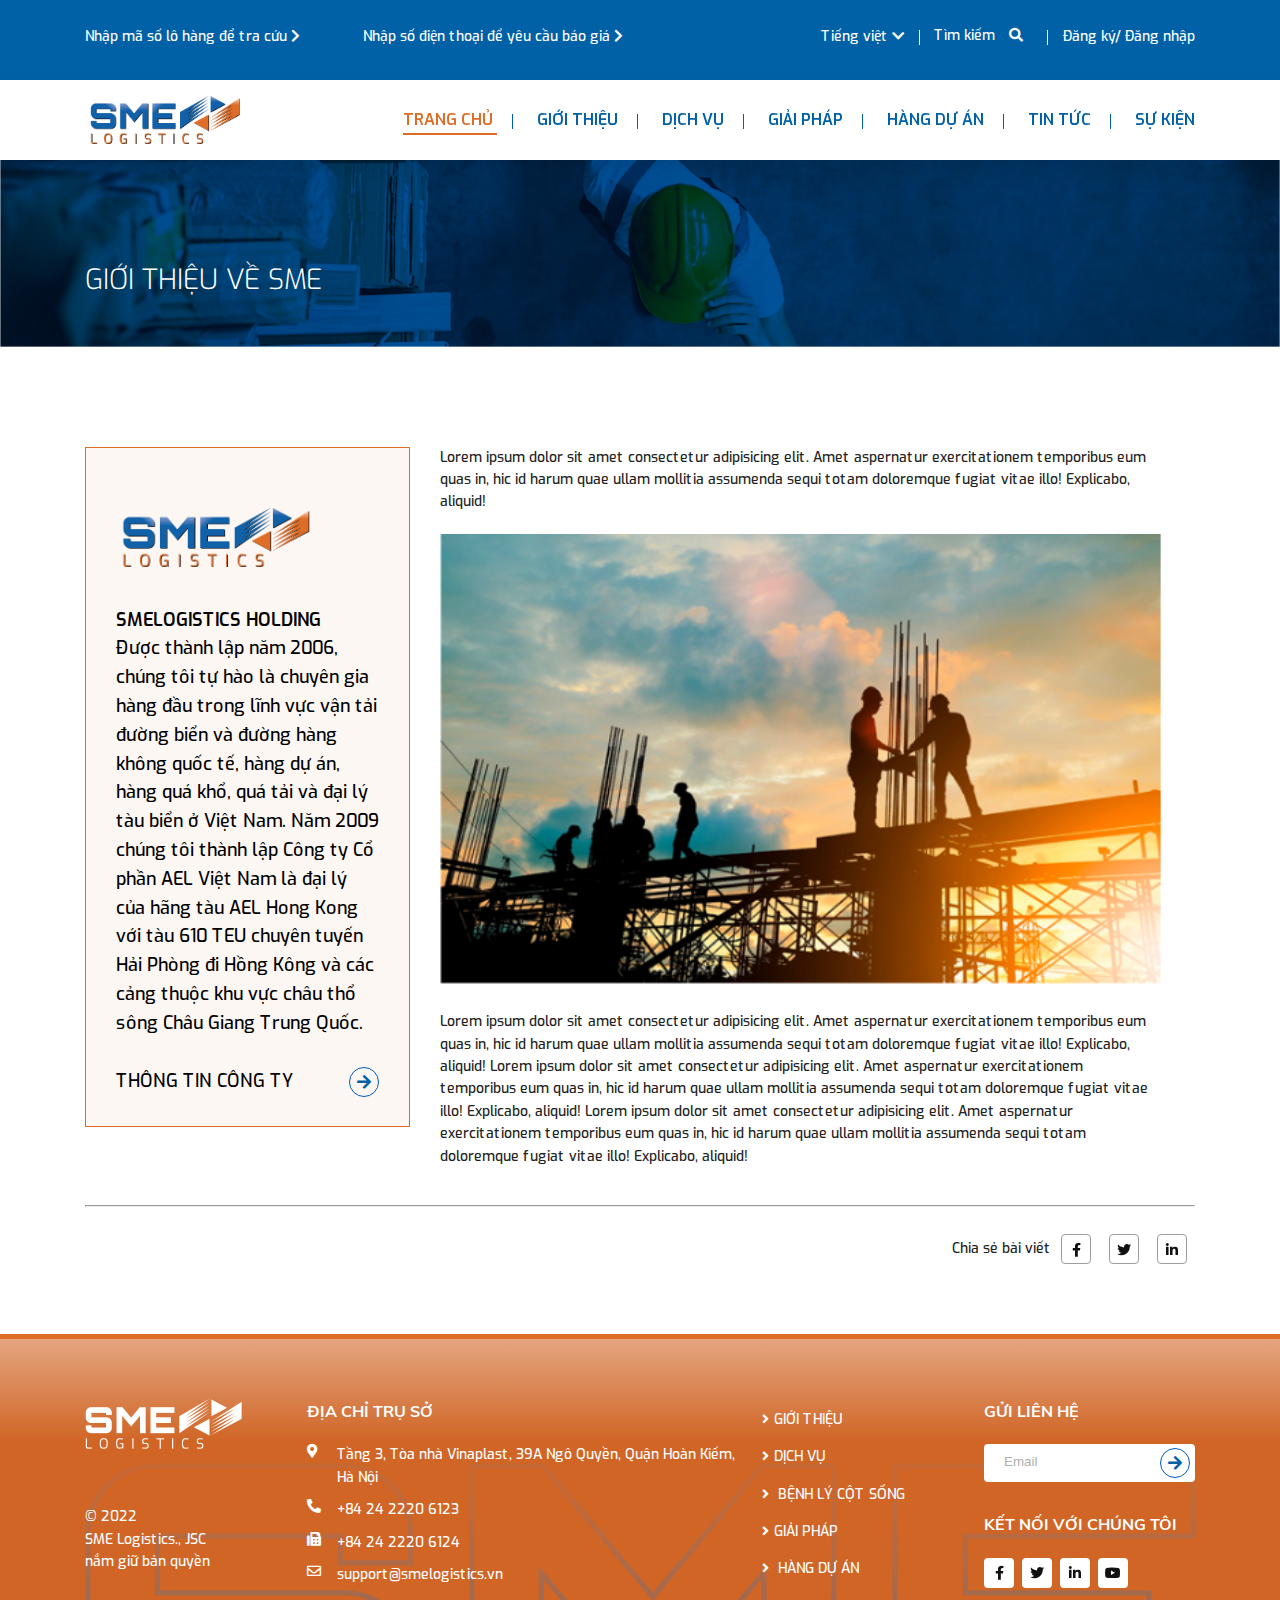
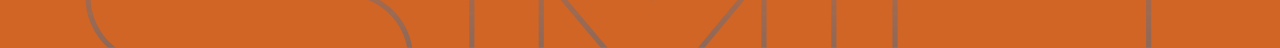
<file: templates/about.html>
<!DOCTYPE html>
<html>

<head>
  <meta charset="utf-8" />
  <title>Hoàng Long</title>
  <meta name="viewport"
    content="width=device-width, initial-scale=1.0, minimum-scale=1.0, maximum-scale=2.0, user-scalable=yes" />
  <meta name="theme-color" content="#0099ff" />
  <meta http-equiv="Content-Language" content="VN" />
  <meta name="description" content="Hoàng Long" />
  <meta name="keywords" content="" />
  <meta property="og:url" name="og:url" content="" data-app />
  <meta property="og:type" name="og:type" content="website" data-app />
  <meta property="og:description" name="og:description" content="Hoàng Long" data-app />
  <meta property="og:title" name="og:title" content="Hoàng Long" data-app />
  <meta property="og:image" name="og:image" content="http://tonvietphap.24h.co/uploaded/logo/logo.png" data-app />

  <link href="/favicon.png" rel="shortcut icon" />

  <link rel="stylesheet" type="text/css" href="/css/style.css?t=2" />

  <link rel="stylesheet" type="text/css" href="/css/grid.css" />
  <link rel="stylesheet" type="text/css" href="/css/responsive.css" />
  <link rel="stylesheet" type="text/css" href="/css/swiper.css" />

  <link rel="stylesheet" type="text/css" href="/css/font.css" />
  <link rel="stylesheet" type="text/css" href="/css/fontawesome-5.12.1/css/all.min.css" />
  <link rel="stylesheet" type="text/css" href="/css/jquery.mmenu.all.css" />
  <link rel="stylesheet" href="/css/jquery-ui.css" />
  <script src="/js/jquery-1.10.1.min.js"></script>
  <script src="/js/swiper.min.js"></script>

  <script src="/js/script.js"></script>
  <script src="/js/jquery-ui.min.js"></script>
  <script src="/js/jquery.form.min.js"></script>
  <script src="/js/jquery.mmenu.min.all.js"></script>
</head>

<body>



<div id="page">

    <div class="top-header">
        <div class="grid">
            <div class="flex-container align-center">
              <div class="cell-1-4">
                <a href="#"> Nhập mã số lô hàng để tra cứu <i class="fas fa-chevron-right"></i></a>
              </div>
              <div class="cell-1-4">
                <a href="#"> Nhập số điện thoại để yêu cầu báo giá <i class="fas fa-chevron-right"></i></a>
              </div>
              <div class="cell-2-4">
                  <div class="header-left">
                    <div class="lang">
                     
                      <a href="/" class="vi">Tiếng việt <i class="fas fa-chevron-down"></i></a>
                      <!-- <a href="/en/" class="en">English</a> -->
                    </div>
                    <div class="icon-search" >
                     Tìm kiếm <i class="fa fa-search search-icon" aria-hidden="true"></i>
                        <div class="search-pc" style="">
                         <form action="/search/" method="get" id="searchformtab">
                            <input name="qr" class="kw-mobile" placeholder="Tìm kiếm " type="text">
                            <a href="#" class="submit-search-pc" onClick="$('#searchformtab').submit(); return false;"> 
                              <i class="fa fa-search" aria-hidden="true"></i> </a>
      
                            <a href="#" class="closeX" onClick="$('.search-pc').hide(); return false;">&#10005;</a>        
                          </form>
                        </div>
                        
                        <script type="text/javascript">
                          $(document).ready(function () {
                          $(".search-icon").click(function () {
                            $(".search-pc").stop().slideToggle("fast");
                            return false;
                          });
                          });
                        </script>  	
                    </div>
                    <div class="dangky">
                      <a href="#">Đăng ký</a>/ <a href="#">Đăng nhập</a>
                    </div>
                  </div>
              </div>
            </div>
            
        </div>

    </div>
    <!-- header pc -->
    <header class="header hide-on-pad hide-on-tab">
      <div class="grid">

        <div class="flex-container flex-space-between">
          <div class="cell-2-12 flex_align">
            <div class="logo">
              <a href="/">
                <img src="/uploaded/logo/logo.png" alt="LogoSite"
                  style="max-width:100%; margin:0 auto"></a>
            </div>
          </div>

          <div class="cell-10-12 flex_align--end">


            <div class="menubar">
              <ul class="nav  hide-on-mobile">


                <li class="active"> <a href="/" class=""><span style="background-image:url()">Trang chủ  </span></a>
                  
                </li>
                <li class=" "> <a href="/gioi-thieu/" class=""><span style="background-image:url()">Giới thiệu </span></a>
                
                
                
                
                    <ul class="submnu1" style="display: none;">
                        <li class=""><a href="/gioi-thieu-chung-1/">Giới thiệu chung</a>
                        </li>
                        <li class=""><a href="/chien-luoc-phat-trien/">Chiến lược phát triển</a>
                        </li>
                        <li class=""><a href="/van-hoa-doanh-nghiep/">Văn hoá doanh nghiệp</a>
                        </li>
                        <li class=""><a href="/co-cau-to-chuc/">Cơ cấu tổ chức</a>
                        </li>
                        <li class=""><a href="/ban-lanh-dao/">Ban lãnh đạo</a>
                        </li>
                    </ul>
                    
                    
                    
                </li>
                <li class=" "> <a href="/linh-vuc-hoat-dong/" class=""><span style="background-image:url()">dịch vụ </span></a>
                
                
                
                
                    <ul class="submnu1" style="display: none;">
                        <li class=""><a href="/phat-trien-dien-nang/">Phát triển điện năng</a>
                        </li>
                        <li class=""><a href="/dau-tu-bat-dong-san/">Đầu tư Bất động sản</a>
                        </li>
                        <li class=""><a href="/dich-vu-khach-san/">Dịch vụ khách sạn</a>
                        </li>
                    </ul>
                    
                    
                    
                </li>
                <li class=""> <a href="/cong-ty-thanh-vien/" class=""><span style="background-image:url()">Giải pháp </span></a>
                </li>
                <li class=" "> <a href="/tin-tuc-su-kien/" class=""><span style="background-image:url()">Hàng dự án </span></a>
                </li>
                <li class=" "> <a href="/du-an-dau-tu/" class=""><span style="background-image:url()">Tin tức </span></a> 
                </li>
                <li class=" "> <a href="/lien-he/" class=""><span style="background-image:url()">Sự kiện</span></a>  
                </li>
         
                </ul>

              <div class="c"></div>
            </div>
          </div>
        </div>
      </div>
      <div class="c"></div>
    </header>
    <!-- end header pc -->
    <header class="header hide-on-pc error">
      
    </header>
    <!-- content -->
    <div class="content">
          <!-- slideshow -->
          <div class="img-poster" style="position:relative">



            <a class="hide-on-tab" href="">
                <img src="/uploaded/background/about.jpg" alt="" width="100%"/>
            </a>
        
            <div class="catname">
               <div class="grid">
                <h1>Giới thiệu về sme</h1>
               </div>
            </div>
        </div>
        
          <!-- end slideshow -->
        <div class="about">
            <div class="c30"></div>
            <div class="c20 hide-on-mobile">

            </div>
            <div class="c30"></div>
            <div class="c20 hide-on-mobile"> </div>
            <div class="grid">
                <div class="flex-container">
                    <div class="grid">
                        <div class="cell-1-3 tab-cell-1-1">
                            <div class="about-title">
                                <div class="c30"></div>
                                <img src="/uploaded/logo/logo.png" alt=""  style="max-width:200px">
                                <div class="c30"></div>
                                <div>
                                    <b>SMELOGISTICS HOLDING</b> <br>
                                    Được thành lập năm 2006, chúng tôi tự hào là chuyên gia hàng đầu trong lĩnh vực vận tải đường biển và đường hàng không quốc tế, hàng dự án, hàng quá khổ, quá tải và đại lý tàu biển ở Việt Nam. Năm 2009 chúng tôi thành lập Công ty Cổ phần AEL Việt Nam là đại lý của hãng tàu AEL Hong Kong với tàu 610 TEU chuyên tuyến Hải Phòng đi Hồng Kông và các cảng thuộc khu vực châu thổ sông Châu Giang Trung Quốc.
                                </div>
                                <div class="c30"></div>
                                <div class="">
                                    <a href="#" class="btn-infor">
                                        Thông tin công ty <i class="fas fa-arrow-right"></i>
                                    </a>
                                </div>
                            </div>
                        </div>
                        <div class="cell-2-3 tab-cell-1-1">
                            <div class="about-content">
                                    Lorem ipsum dolor sit amet consectetur adipisicing elit. Amet aspernatur exercitationem temporibus eum quas in, hic id harum quae ullam mollitia assumenda sequi totam doloremque fugiat vitae illo! Explicabo, aliquid!
                                        <div class="c20"></div>
                                        <img src="/uploaded/gioi-thieu/homeinfo-1.png" alt="" style="width:100%">
                                    <div class="c20"></div>
                                    Lorem ipsum dolor sit amet consectetur adipisicing elit. Amet aspernatur exercitationem temporibus eum quas in, hic id harum quae ullam mollitia assumenda sequi totam doloremque fugiat vitae illo! Explicabo, aliquid!
                                    Lorem ipsum dolor sit amet consectetur adipisicing elit. Amet aspernatur exercitationem temporibus eum quas in, hic id harum quae ullam mollitia assumenda sequi totam doloremque fugiat vitae illo! Explicabo, aliquid!
                                    Lorem ipsum dolor sit amet consectetur adipisicing elit. Amet aspernatur exercitationem temporibus eum quas in, hic id harum quae ullam mollitia assumenda sequi totam doloremque fugiat vitae illo! Explicabo, aliquid!
                            </div>
                        </div>
                    </div>
                </div>
                <div class="c30"></div>
                <hr>
                <div class="share-social">
                    <div class="flex-container flex-flex-end">
                           
                             <ul class="footer-social">
                                Chia sẻ bài viết 
                                <li>
                                  <a href="" class="footer-social__item hvr-float">
                                    <i class="fab fa-facebook-f"></i>
                                  </a>
                                </li>
                                <li>
                                  <a href="" class="footer-social__item hvr-float">
                                    <i class="fab fa-twitter"></i>
                                  </a>
                                </li>
                                <li>
                                  <a href="" class="footer-social__item hvr-float">
                                   <i class="fab fa-linkedin-in"></i>
                                  </a>
                                </li>
                               
                              </ul>
                    </div>
                </div>
            </div>
         
        </div>
        <div class="c50"></div>

        
    </div>
    <!-- end content -->


    <div class="c"></div>

    <!-- footer -->
    <footer class="footer">
      <div class="footer-main">
        <div class="grid">
          <div class="flex-container">
            <div class="cell-1-5 tab-cell-1-1">
              <div class="logo-footer">
                <img src="/uploaded/logo/logo_white.png" alt="">
              </div>
              <div class="c30"></div>
              <div class="c20 hide-on-mobile"></div>
              
              <div class="hide-on-mobile">
                © 2022
                <br> SME Logistics., JSC 
                <br> nắm giữ bản quyền
              </div>
              
            </div>

            <div class="cell-2-5 tab-cell-1-1">
              <div class="footer-block">
                <div class="footer-title footer-title-mobile" rel="ct">
                  Địa chỉ Trụ sở
                </div>
                <div class="info">
                 <div> <i class="fas fa-map-marker-alt"></i></div> 
                 <div> Tầng 3, Tòa nhà Vinaplast, 39A Ngô Quyền, Quận Hoàn Kiếm, Hà Nội</div>
                </div>
                <div class="info">
                  <i class="fas fa-phone-alt"></i> +84 24 2220 6123
                </div>
                <div class="info">
                  <i class="fas fa-fax"></i> +84 24 2220 6124
                </div>
                <div class="info">
                  <i class="far fa-envelope"></i> support@smelogistics.vn
                </div>
              </div>
            </div>
            <div class="cell-1-5 tab-cell-1-1">
              <div class="c10"></div>
              <div class="footer-block">
               
                <ul class="menuboxfooter" id="boxcol20">
                  <li><a href="#"> <i class="fa fa-angle-right"></i>Giới thiệu</a></li>
                  <li><a href="#"> <i class="fa fa-angle-right"></i>Dịch vụ</a></li>
                  <li><a href="#"> <i class="fa fa-angle-right"></i> Bệnh lý cột sống</a></li>
                  <li><a href="#"> <i class="fa fa-angle-right"></i>Giải pháp</a></li>
                  <li><a href="#"> <i class="fa fa-angle-right"></i> Hàng dự án</a></li>
                </ul>
              </div>
            </div>
            

            <div class="cell-1-5 tab-cell-1-1">
              <div class="footer-block">
                <div class="footer-title footer-title-mobile" rel="ct">
                  Gửi liên hệ
                </div>
               
                <form action="" method="post" class="sendmail__frm">

                  <input type="text" name="newsletter" class="sendmail__input" placeholder="Email">

                  <button type="submit" name="addnewsletter" value="save" class="sendmail__btn">
                    <i class="fas fa-arrow-right"></i>
                  </button>
                </form>
                <div class="c30"></div>
                <div class="footer-title footer-title-mobile" rel="ct">
                 Kết nối với chúng tôi
                </div>
                <ul class="footer-social">
                  <li>
                    <a href="" class="footer-social__item hvr-float">
                      <i class="fab fa-facebook-f"></i>
                    </a>
                  </li>
                  <li>
                    <a href="" class="footer-social__item hvr-float">
                      <i class="fab fa-twitter"></i>
                    </a>
                  </li>
                  <li>
                    <a href="" class="footer-social__item hvr-float">
                     <i class="fab fa-linkedin-in"></i>
                    </a>
                  </li>
                  <li>
                    <a href="" class="footer-social__item hvr-float">
                      <i class="fab fa-youtube"></i>
                    </a>
                  </li>

                </ul>


              </div>
            </div>
            </div>
        </div>
      </div>

      <!-- <div class="footer-copyright">
        <div class="grid">
      © Copyright 2019 Hoang Long Group. All rights reserved.
        </div>
      </div> -->

    </footer>
    <!-- end footer -->
</div>


  <link rel="stylesheet" href="/css/jquery.fancybox.css" />
  <script src="/js/jquery.fancybox.js"></script>
  <link rel="stylesheet" href="/css/hover.css" />



 

  
</body>

</html>
</file>
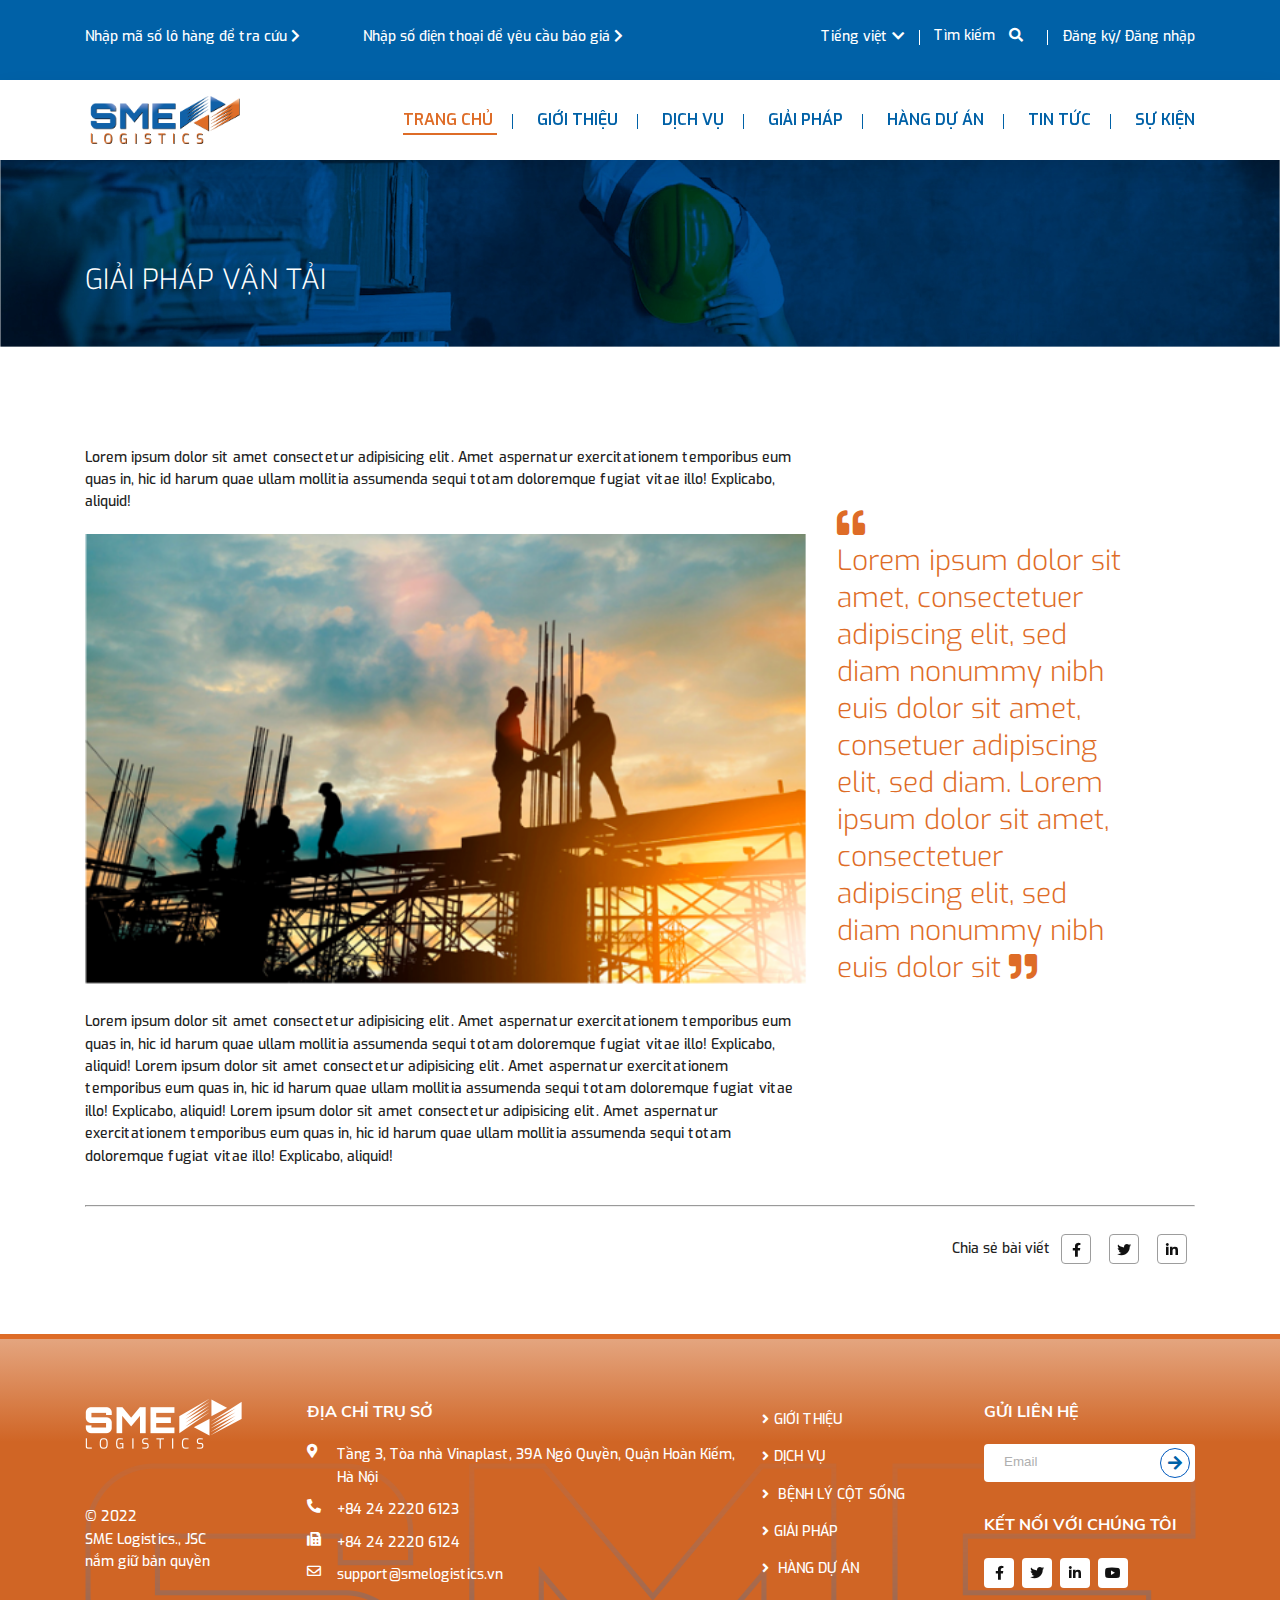
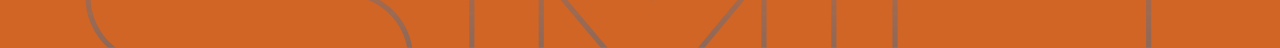
<file: templates/DAdaukhi.html>
<!DOCTYPE html>
<html>

<head>
  <meta charset="utf-8" />
  <title>Hoàng Long</title>
  <meta name="viewport"
    content="width=device-width, initial-scale=1.0, minimum-scale=1.0, maximum-scale=2.0, user-scalable=yes" />
  <meta name="theme-color" content="#0099ff" />
  <meta http-equiv="Content-Language" content="VN" />
  <meta name="description" content="Hoàng Long" />
  <meta name="keywords" content="" />
  <meta property="og:url" name="og:url" content="" data-app />
  <meta property="og:type" name="og:type" content="website" data-app />
  <meta property="og:description" name="og:description" content="Hoàng Long" data-app />
  <meta property="og:title" name="og:title" content="Hoàng Long" data-app />
  <meta property="og:image" name="og:image" content="http://tonvietphap.24h.co/uploaded/logo/logo.png" data-app />

  <link href="/favicon.png" rel="shortcut icon" />

  <link rel="stylesheet" type="text/css" href="/css/style.css?t=2" />

  <link rel="stylesheet" type="text/css" href="/css/grid.css" />
  <link rel="stylesheet" type="text/css" href="/css/responsive.css" />
  <link rel="stylesheet" type="text/css" href="/css/swiper.css" />

  <link rel="stylesheet" type="text/css" href="/css/font.css" />
  <link rel="stylesheet" type="text/css" href="/css/fontawesome-5.12.1/css/all.min.css" />
  <link rel="stylesheet" type="text/css" href="/css/jquery.mmenu.all.css" />
  <link rel="stylesheet" href="/css/jquery-ui.css" />
  <script src="/js/jquery-1.10.1.min.js"></script>
  <script src="/js/swiper.min.js"></script>

  <script src="/js/script.js"></script>
  <script src="/js/jquery-ui.min.js"></script>
  <script src="/js/jquery.form.min.js"></script>
  <script src="/js/jquery.mmenu.min.all.js"></script>
</head>

<body>



<div id="page">

    <div class="top-header">
        <div class="grid">
            <div class="flex-container align-center">
              <div class="cell-1-4">
                <a href="#"> Nhập mã số lô hàng để tra cứu <i class="fas fa-chevron-right"></i></a>
              </div>
              <div class="cell-1-4">
                <a href="#"> Nhập số điện thoại để yêu cầu báo giá <i class="fas fa-chevron-right"></i></a>
              </div>
              <div class="cell-2-4">
                  <div class="header-left">
                    <div class="lang">
                     
                      <a href="/" class="vi">Tiếng việt <i class="fas fa-chevron-down"></i></a>
                      <!-- <a href="/en/" class="en">English</a> -->
                    </div>
                    <div class="icon-search" >
                     Tìm kiếm <i class="fa fa-search search-icon" aria-hidden="true"></i>
                        <div class="search-pc" style="">
                         <form action="/search/" method="get" id="searchformtab">
                            <input name="qr" class="kw-mobile" placeholder="Tìm kiếm " type="text">
                            <a href="#" class="submit-search-pc" onClick="$('#searchformtab').submit(); return false;"> 
                              <i class="fa fa-search" aria-hidden="true"></i> </a>
      
                            <a href="#" class="closeX" onClick="$('.search-pc').hide(); return false;">&#10005;</a>        
                          </form>
                        </div>
                        
                        <script type="text/javascript">
                          $(document).ready(function () {
                          $(".search-icon").click(function () {
                            $(".search-pc").stop().slideToggle("fast");
                            return false;
                          });
                          });
                        </script>  	
                    </div>
                    <div class="dangky">
                      <a href="#">Đăng ký</a>/ <a href="#">Đăng nhập</a>
                    </div>
                  </div>
              </div>
            </div>
            
        </div>

    </div>
    <!-- header pc -->
    <header class="header hide-on-pad hide-on-tab">
      <div class="grid">

        <div class="flex-container flex-space-between">
          <div class="cell-2-12 flex_align">
            <div class="logo">
              <a href="/">
                <img src="/uploaded/logo/logo.png" alt="LogoSite"
                  style="max-width:100%; margin:0 auto"></a>
            </div>
          </div>

          <div class="cell-10-12 flex_align--end">


            <div class="menubar">
              <ul class="nav  hide-on-mobile">


                <li class="active"> <a href="/" class=""><span style="background-image:url()">Trang chủ  </span></a>
                  
                </li>
                <li class=" "> <a href="/gioi-thieu/" class=""><span style="background-image:url()">Giới thiệu </span></a>
                
                
                
                
                    <ul class="submnu1" style="display: none;">
                        <li class=""><a href="/gioi-thieu-chung-1/">Giới thiệu chung</a>
                        </li>
                        <li class=""><a href="/chien-luoc-phat-trien/">Chiến lược phát triển</a>
                        </li>
                        <li class=""><a href="/van-hoa-doanh-nghiep/">Văn hoá doanh nghiệp</a>
                        </li>
                        <li class=""><a href="/co-cau-to-chuc/">Cơ cấu tổ chức</a>
                        </li>
                        <li class=""><a href="/ban-lanh-dao/">Ban lãnh đạo</a>
                        </li>
                    </ul>
                    
                    
                    
                </li>
                <li class=" "> <a href="/linh-vuc-hoat-dong/" class=""><span style="background-image:url()">dịch vụ </span></a>
                
                
                
                
                    <ul class="submnu1" style="display: none;">
                        <li class=""><a href="/phat-trien-dien-nang/">Phát triển điện năng</a>
                        </li>
                        <li class=""><a href="/dau-tu-bat-dong-san/">Đầu tư Bất động sản</a>
                        </li>
                        <li class=""><a href="/dich-vu-khach-san/">Dịch vụ khách sạn</a>
                        </li>
                    </ul>
                    
                    
                    
                </li>
                <li class=""> <a href="/cong-ty-thanh-vien/" class=""><span style="background-image:url()">Giải pháp </span></a>
                </li>
                <li class=" "> <a href="/tin-tuc-su-kien/" class=""><span style="background-image:url()">Hàng dự án </span></a>
                </li>
                <li class=" "> <a href="/du-an-dau-tu/" class=""><span style="background-image:url()">Tin tức </span></a> 
                </li>
                <li class=" "> <a href="/lien-he/" class=""><span style="background-image:url()">Sự kiện</span></a>  
                </li>
         
                </ul>

              <div class="c"></div>
            </div>
          </div>
        </div>
      </div>
      <div class="c"></div>
    </header>
    <!-- end header pc -->
    <header class="header hide-on-pc error">
      
    </header>
    <!-- content -->
    <div class="content">
          <!-- slideshow -->
          <div class="img-poster" style="position:relative">



            <a class="hide-on-tab" href="">
                <img src="/uploaded/background/about.jpg" alt="" width="100%"/>
            </a>
        
            <div class="catname">
               <div class="grid">
                <h1>Giải pháp vận tải</h1>
               </div>
            </div>
        </div>
        
          <!-- end slideshow -->
        <div class="giaiphap">
            <div class="c30"></div>
            <div class="c20 hide-on-mobile">

            </div>
            <div class="c30"></div>
            <div class="c20 hide-on-mobile"> </div>
            <div class="grid">
                <div class="flex-container">
                    <div class="grid">
                       
                        <div class="cell-2-3 tab-cell-1-1">
                            <div class="about-content">
                                    Lorem ipsum dolor sit amet consectetur adipisicing elit. Amet aspernatur exercitationem temporibus eum quas in, hic id harum quae ullam mollitia assumenda sequi totam doloremque fugiat vitae illo! Explicabo, aliquid!
                                        <div class="c20"></div>
                                        <img src="/uploaded/gioi-thieu/homeinfo-1.png" alt="" style="width:100%">
                                    <div class="c20"></div>
                                    Lorem ipsum dolor sit amet consectetur adipisicing elit. Amet aspernatur exercitationem temporibus eum quas in, hic id harum quae ullam mollitia assumenda sequi totam doloremque fugiat vitae illo! Explicabo, aliquid!
                                    Lorem ipsum dolor sit amet consectetur adipisicing elit. Amet aspernatur exercitationem temporibus eum quas in, hic id harum quae ullam mollitia assumenda sequi totam doloremque fugiat vitae illo! Explicabo, aliquid!
                                    Lorem ipsum dolor sit amet consectetur adipisicing elit. Amet aspernatur exercitationem temporibus eum quas in, hic id harum quae ullam mollitia assumenda sequi totam doloremque fugiat vitae illo! Explicabo, aliquid!
                            </div>
                        </div>
                        <div class="cell-1-3 tab-cell-1-1">
                            <div class="dvhangkhong-title">
                                <h3>
                                    <i class="fas fa-quote-left"></i> <br> Lorem ipsum dolor sit amet, consectetuer adipiscing elit, sed diam nonummy nibh euis dolor sit amet, consetuer adipiscing elit, sed diam. Lorem ipsum dolor sit amet, consectetuer adipiscing elit, sed diam nonummy nibh euis dolor sit <i class="fas fa-quote-right"></i>
                                </h3>
                            </div>
                           </div>
                        </div>
                    </div>
                    <div class="c30"></div>
                <hr>
                <div class="share-social">
                    <div class="flex-container flex-flex-end">
                           
                             <ul class="footer-social">
                                Chia sẻ bài viết 
                                <li>
                                  <a href="" class="footer-social__item hvr-float">
                                    <i class="fab fa-facebook-f"></i>
                                  </a>
                                </li>
                                <li>
                                  <a href="" class="footer-social__item hvr-float">
                                    <i class="fab fa-twitter"></i>
                                  </a>
                                </li>
                                <li>
                                  <a href="" class="footer-social__item hvr-float">
                                   <i class="fab fa-linkedin-in"></i>
                                  </a>
                                </li>
                               
                              </ul>
                    </div>
                </div>
                </div>
                
            </div>
         
        </div>
        <div class="c50"></div>

        
    </div>
    <!-- end content -->


    <div class="c"></div>

    <!-- footer -->
    <footer class="footer">
      <div class="footer-main">
        <div class="grid">
          <div class="flex-container">
            <div class="cell-1-5 tab-cell-1-1">
              <div class="logo-footer">
                <img src="/uploaded/logo/logo_white.png" alt="">
              </div>
              <div class="c30"></div>
              <div class="c20 hide-on-mobile"></div>
              
              <div class="hide-on-mobile">
                © 2022
                <br> SME Logistics., JSC 
                <br> nắm giữ bản quyền
              </div>
              
            </div>

            <div class="cell-2-5 tab-cell-1-1">
              <div class="footer-block">
                <div class="footer-title footer-title-mobile" rel="ct">
                  Địa chỉ Trụ sở
                </div>
                <div class="info">
                 <div> <i class="fas fa-map-marker-alt"></i></div> 
                 <div> Tầng 3, Tòa nhà Vinaplast, 39A Ngô Quyền, Quận Hoàn Kiếm, Hà Nội</div>
                </div>
                <div class="info">
                  <i class="fas fa-phone-alt"></i> +84 24 2220 6123
                </div>
                <div class="info">
                  <i class="fas fa-fax"></i> +84 24 2220 6124
                </div>
                <div class="info">
                  <i class="far fa-envelope"></i> support@smelogistics.vn
                </div>
              </div>
            </div>
            <div class="cell-1-5 tab-cell-1-1">
              <div class="c10"></div>
              <div class="footer-block">
               
                <ul class="menuboxfooter" id="boxcol20">
                  <li><a href="#"> <i class="fa fa-angle-right"></i>Giới thiệu</a></li>
                  <li><a href="#"> <i class="fa fa-angle-right"></i>Dịch vụ</a></li>
                  <li><a href="#"> <i class="fa fa-angle-right"></i> Bệnh lý cột sống</a></li>
                  <li><a href="#"> <i class="fa fa-angle-right"></i>Giải pháp</a></li>
                  <li><a href="#"> <i class="fa fa-angle-right"></i> Hàng dự án</a></li>
                </ul>
              </div>
            </div>
            

            <div class="cell-1-5 tab-cell-1-1">
              <div class="footer-block">
                <div class="footer-title footer-title-mobile" rel="ct">
                  Gửi liên hệ
                </div>
               
                <form action="" method="post" class="sendmail__frm">

                  <input type="text" name="newsletter" class="sendmail__input" placeholder="Email">

                  <button type="submit" name="addnewsletter" value="save" class="sendmail__btn">
                    <i class="fas fa-arrow-right"></i>
                  </button>
                </form>
                <div class="c30"></div>
                <div class="footer-title footer-title-mobile" rel="ct">
                 Kết nối với chúng tôi
                </div>
                <ul class="footer-social">
                  <li>
                    <a href="" class="footer-social__item hvr-float">
                      <i class="fab fa-facebook-f"></i>
                    </a>
                  </li>
                  <li>
                    <a href="" class="footer-social__item hvr-float">
                      <i class="fab fa-twitter"></i>
                    </a>
                  </li>
                  <li>
                    <a href="" class="footer-social__item hvr-float">
                     <i class="fab fa-linkedin-in"></i>
                    </a>
                  </li>
                  <li>
                    <a href="" class="footer-social__item hvr-float">
                      <i class="fab fa-youtube"></i>
                    </a>
                  </li>

                </ul>


              </div>
            </div>
            </div>
        </div>
      </div>

      <!-- <div class="footer-copyright">
        <div class="grid">
      © Copyright 2019 Hoang Long Group. All rights reserved.
        </div>
      </div> -->

    </footer>
    <!-- end footer -->
</div>


  <link rel="stylesheet" href="/css/jquery.fancybox.css" />
  <script src="/js/jquery.fancybox.js"></script>
  <link rel="stylesheet" href="/css/hover.css" />

</body>

</html>
</file>
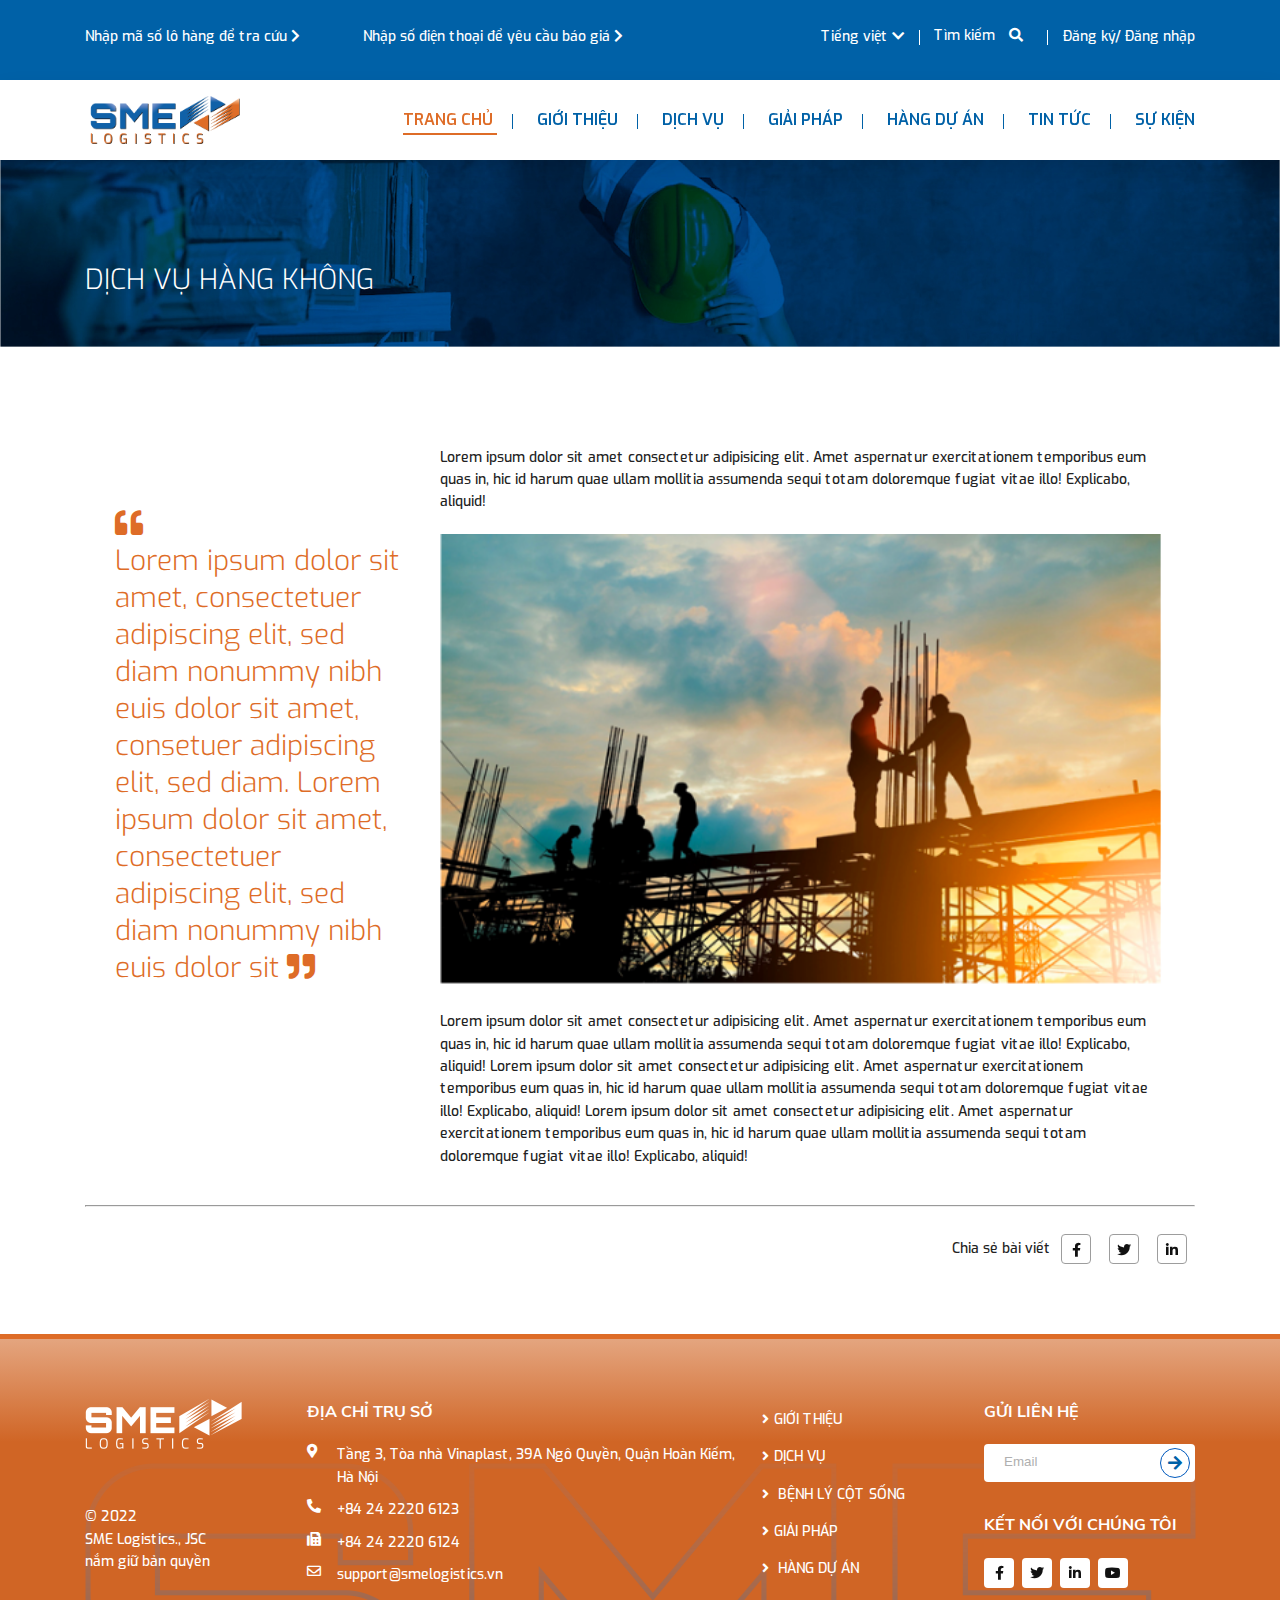
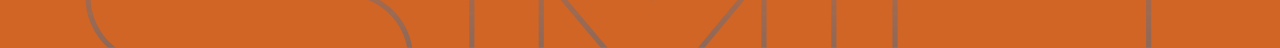
<file: templates/dvhangkhong.html>
<!DOCTYPE html>
<html>

<head>
  <meta charset="utf-8" />
  <title>Hoàng Long</title>
  <meta name="viewport"
    content="width=device-width, initial-scale=1.0, minimum-scale=1.0, maximum-scale=2.0, user-scalable=yes" />
  <meta name="theme-color" content="#0099ff" />
  <meta http-equiv="Content-Language" content="VN" />
  <meta name="description" content="Hoàng Long" />
  <meta name="keywords" content="" />
  <meta property="og:url" name="og:url" content="" data-app />
  <meta property="og:type" name="og:type" content="website" data-app />
  <meta property="og:description" name="og:description" content="Hoàng Long" data-app />
  <meta property="og:title" name="og:title" content="Hoàng Long" data-app />
  <meta property="og:image" name="og:image" content="http://tonvietphap.24h.co/uploaded/logo/logo.png" data-app />

  <link href="/favicon.png" rel="shortcut icon" />

  <link rel="stylesheet" type="text/css" href="/css/style.css?t=2" />

  <link rel="stylesheet" type="text/css" href="/css/grid.css" />
  <link rel="stylesheet" type="text/css" href="/css/responsive.css" />
  <link rel="stylesheet" type="text/css" href="/css/swiper.css" />

  <link rel="stylesheet" type="text/css" href="/css/font.css" />
  <link rel="stylesheet" type="text/css" href="/css/fontawesome-5.12.1/css/all.min.css" />
  <link rel="stylesheet" type="text/css" href="/css/jquery.mmenu.all.css" />
  <link rel="stylesheet" href="/css/jquery-ui.css" />
  <script src="/js/jquery-1.10.1.min.js"></script>
  <script src="/js/swiper.min.js"></script>

  <script src="/js/script.js"></script>
  <script src="/js/jquery-ui.min.js"></script>
  <script src="/js/jquery.form.min.js"></script>
  <script src="/js/jquery.mmenu.min.all.js"></script>
</head>

<body>



<div id="page">

    <div class="top-header">
        <div class="grid">
            <div class="flex-container align-center">
              <div class="cell-1-4">
                <a href="#"> Nhập mã số lô hàng để tra cứu <i class="fas fa-chevron-right"></i></a>
              </div>
              <div class="cell-1-4">
                <a href="#"> Nhập số điện thoại để yêu cầu báo giá <i class="fas fa-chevron-right"></i></a>
              </div>
              <div class="cell-2-4">
                  <div class="header-left">
                    <div class="lang">
                     
                      <a href="/" class="vi">Tiếng việt <i class="fas fa-chevron-down"></i></a>
                      <!-- <a href="/en/" class="en">English</a> -->
                    </div>
                    <div class="icon-search" >
                     Tìm kiếm <i class="fa fa-search search-icon" aria-hidden="true"></i>
                        <div class="search-pc" style="">
                         <form action="/search/" method="get" id="searchformtab">
                            <input name="qr" class="kw-mobile" placeholder="Tìm kiếm " type="text">
                            <a href="#" class="submit-search-pc" onClick="$('#searchformtab').submit(); return false;"> 
                              <i class="fa fa-search" aria-hidden="true"></i> </a>
      
                            <a href="#" class="closeX" onClick="$('.search-pc').hide(); return false;">&#10005;</a>        
                          </form>
                        </div>
                        
                        <script type="text/javascript">
                          $(document).ready(function () {
                          $(".search-icon").click(function () {
                            $(".search-pc").stop().slideToggle("fast");
                            return false;
                          });
                          });
                        </script>  	
                    </div>
                    <div class="dangky">
                      <a href="#">Đăng ký</a>/ <a href="#">Đăng nhập</a>
                    </div>
                  </div>
              </div>
            </div>
            
        </div>

    </div>
    <!-- header pc -->
    <header class="header hide-on-pad hide-on-tab">
      <div class="grid">

        <div class="flex-container flex-space-between">
          <div class="cell-2-12 flex_align">
            <div class="logo">
              <a href="/">
                <img src="/uploaded/logo/logo.png" alt="LogoSite"
                  style="max-width:100%; margin:0 auto"></a>
            </div>
          </div>

          <div class="cell-10-12 flex_align--end">


            <div class="menubar">
              <ul class="nav  hide-on-mobile">


                <li class="active"> <a href="/" class=""><span style="background-image:url()">Trang chủ  </span></a>
                  
                </li>
                <li class=" "> <a href="/gioi-thieu/" class=""><span style="background-image:url()">Giới thiệu </span></a>
                
                
                
                
                    <ul class="submnu1" style="display: none;">
                        <li class=""><a href="/gioi-thieu-chung-1/">Giới thiệu chung</a>
                        </li>
                        <li class=""><a href="/chien-luoc-phat-trien/">Chiến lược phát triển</a>
                        </li>
                        <li class=""><a href="/van-hoa-doanh-nghiep/">Văn hoá doanh nghiệp</a>
                        </li>
                        <li class=""><a href="/co-cau-to-chuc/">Cơ cấu tổ chức</a>
                        </li>
                        <li class=""><a href="/ban-lanh-dao/">Ban lãnh đạo</a>
                        </li>
                    </ul>
                    
                    
                    
                </li>
                <li class=" "> <a href="/linh-vuc-hoat-dong/" class=""><span style="background-image:url()">dịch vụ </span></a>
                
                
                
                
                    <ul class="submnu1" style="display: none;">
                        <li class=""><a href="/phat-trien-dien-nang/">Phát triển điện năng</a>
                        </li>
                        <li class=""><a href="/dau-tu-bat-dong-san/">Đầu tư Bất động sản</a>
                        </li>
                        <li class=""><a href="/dich-vu-khach-san/">Dịch vụ khách sạn</a>
                        </li>
                    </ul>
                    
                    
                    
                </li>
                <li class=""> <a href="/cong-ty-thanh-vien/" class=""><span style="background-image:url()">Giải pháp </span></a>
                </li>
                <li class=" "> <a href="/tin-tuc-su-kien/" class=""><span style="background-image:url()">Hàng dự án </span></a>
                </li>
                <li class=" "> <a href="/du-an-dau-tu/" class=""><span style="background-image:url()">Tin tức </span></a> 
                </li>
                <li class=" "> <a href="/lien-he/" class=""><span style="background-image:url()">Sự kiện</span></a>  
                </li>
         
                </ul>

              <div class="c"></div>
            </div>
          </div>
        </div>
      </div>
      <div class="c"></div>
    </header>
    <!-- end header pc -->
    <header class="header hide-on-pc error">
      
    </header>
    <!-- content -->
    <div class="content">
          <!-- slideshow -->
          <div class="img-poster" style="position:relative">



            <a class="hide-on-tab" href="">
                <img src="/uploaded/background/about.jpg" alt="" width="100%"/>
            </a>
        
            <div class="catname">
               <div class="grid">
                <h1>Dịch vụ hàng không</h1>
               </div>
            </div>
        </div>
        
          <!-- end slideshow -->
        <div class="about">
            <div class="c30"></div>
            <div class="c20 hide-on-mobile">

            </div>
            <div class="c30"></div>
            <div class="c20 hide-on-mobile"> </div>
            <div class="grid">
                <div class="flex-container">
                    <div class="grid">
                        <div class="cell-1-3 tab-cell-1-1">
                            <div class="dvhangkhong-title">
                                <h3>
                                    <i class="fas fa-quote-left"></i> <br> Lorem ipsum dolor sit amet, consectetuer adipiscing elit, sed diam nonummy nibh euis dolor sit amet, consetuer adipiscing elit, sed diam. Lorem ipsum dolor sit amet, consectetuer adipiscing elit, sed diam nonummy nibh euis dolor sit <i class="fas fa-quote-right"></i>
                                </h3>
                            </div>
                        </div>
                        <div class="cell-2-3 tab-cell-1-1">
                            <div class="about-content">
                                    Lorem ipsum dolor sit amet consectetur adipisicing elit. Amet aspernatur exercitationem temporibus eum quas in, hic id harum quae ullam mollitia assumenda sequi totam doloremque fugiat vitae illo! Explicabo, aliquid!
                                        <div class="c20"></div>
                                        <img src="/uploaded/gioi-thieu/homeinfo-1.png" alt="" style="width:100%">
                                    <div class="c20"></div>
                                    Lorem ipsum dolor sit amet consectetur adipisicing elit. Amet aspernatur exercitationem temporibus eum quas in, hic id harum quae ullam mollitia assumenda sequi totam doloremque fugiat vitae illo! Explicabo, aliquid!
                                    Lorem ipsum dolor sit amet consectetur adipisicing elit. Amet aspernatur exercitationem temporibus eum quas in, hic id harum quae ullam mollitia assumenda sequi totam doloremque fugiat vitae illo! Explicabo, aliquid!
                                    Lorem ipsum dolor sit amet consectetur adipisicing elit. Amet aspernatur exercitationem temporibus eum quas in, hic id harum quae ullam mollitia assumenda sequi totam doloremque fugiat vitae illo! Explicabo, aliquid!
                            </div>
                        </div>
                    </div>
                </div>
                <div class="c30"></div>
                <hr>
                <div class="share-social">
                    <div class="flex-container flex-flex-end">
                           
                             <ul class="footer-social">
                                Chia sẻ bài viết 
                                <li>
                                  <a href="" class="footer-social__item hvr-float">
                                    <i class="fab fa-facebook-f"></i>
                                  </a>
                                </li>
                                <li>
                                  <a href="" class="footer-social__item hvr-float">
                                    <i class="fab fa-twitter"></i>
                                  </a>
                                </li>
                                <li>
                                  <a href="" class="footer-social__item hvr-float">
                                   <i class="fab fa-linkedin-in"></i>
                                  </a>
                                </li>
                               
                              </ul>
                    </div>
                </div>
            </div>
         
        </div>
        <div class="c50"></div>

        
    </div>
    <!-- end content -->


    <div class="c"></div>

    <!-- footer -->
    <footer class="footer">
      <div class="footer-main">
        <div class="grid">
          <div class="flex-container">
            <div class="cell-1-5 tab-cell-1-1">
              <div class="logo-footer">
                <img src="/uploaded/logo/logo_white.png" alt="">
              </div>
              <div class="c30"></div>
              <div class="c20 hide-on-mobile"></div>
              
              <div class="hide-on-mobile">
                © 2022
                <br> SME Logistics., JSC 
                <br> nắm giữ bản quyền
              </div>
              
            </div>

            <div class="cell-2-5 tab-cell-1-1">
              <div class="footer-block">
                <div class="footer-title footer-title-mobile" rel="ct">
                  Địa chỉ Trụ sở
                </div>
                <div class="info">
                 <div> <i class="fas fa-map-marker-alt"></i></div> 
                 <div> Tầng 3, Tòa nhà Vinaplast, 39A Ngô Quyền, Quận Hoàn Kiếm, Hà Nội</div>
                </div>
                <div class="info">
                  <i class="fas fa-phone-alt"></i> +84 24 2220 6123
                </div>
                <div class="info">
                  <i class="fas fa-fax"></i> +84 24 2220 6124
                </div>
                <div class="info">
                  <i class="far fa-envelope"></i> support@smelogistics.vn
                </div>
              </div>
            </div>
            <div class="cell-1-5 tab-cell-1-1">
              <div class="c10"></div>
              <div class="footer-block">
               
                <ul class="menuboxfooter" id="boxcol20">
                  <li><a href="#"> <i class="fa fa-angle-right"></i>Giới thiệu</a></li>
                  <li><a href="#"> <i class="fa fa-angle-right"></i>Dịch vụ</a></li>
                  <li><a href="#"> <i class="fa fa-angle-right"></i> Bệnh lý cột sống</a></li>
                  <li><a href="#"> <i class="fa fa-angle-right"></i>Giải pháp</a></li>
                  <li><a href="#"> <i class="fa fa-angle-right"></i> Hàng dự án</a></li>
                </ul>
              </div>
            </div>
            

            <div class="cell-1-5 tab-cell-1-1">
              <div class="footer-block">
                <div class="footer-title footer-title-mobile" rel="ct">
                  Gửi liên hệ
                </div>
               
                <form action="" method="post" class="sendmail__frm">

                  <input type="text" name="newsletter" class="sendmail__input" placeholder="Email">

                  <button type="submit" name="addnewsletter" value="save" class="sendmail__btn">
                    <i class="fas fa-arrow-right"></i>
                  </button>
                </form>
                <div class="c30"></div>
                <div class="footer-title footer-title-mobile" rel="ct">
                 Kết nối với chúng tôi
                </div>
                <ul class="footer-social">
                  <li>
                    <a href="" class="footer-social__item hvr-float">
                      <i class="fab fa-facebook-f"></i>
                    </a>
                  </li>
                  <li>
                    <a href="" class="footer-social__item hvr-float">
                      <i class="fab fa-twitter"></i>
                    </a>
                  </li>
                  <li>
                    <a href="" class="footer-social__item hvr-float">
                     <i class="fab fa-linkedin-in"></i>
                    </a>
                  </li>
                  <li>
                    <a href="" class="footer-social__item hvr-float">
                      <i class="fab fa-youtube"></i>
                    </a>
                  </li>

                </ul>


              </div>
            </div>
            </div>
        </div>
      </div>

      <!-- <div class="footer-copyright">
        <div class="grid">
      © Copyright 2019 Hoang Long Group. All rights reserved.
        </div>
      </div> -->

    </footer>
    <!-- end footer -->
</div>


  <link rel="stylesheet" href="/css/jquery.fancybox.css" />
  <script src="/js/jquery.fancybox.js"></script>
  <link rel="stylesheet" href="/css/hover.css" />



 

  
</body>

</html>
</file>
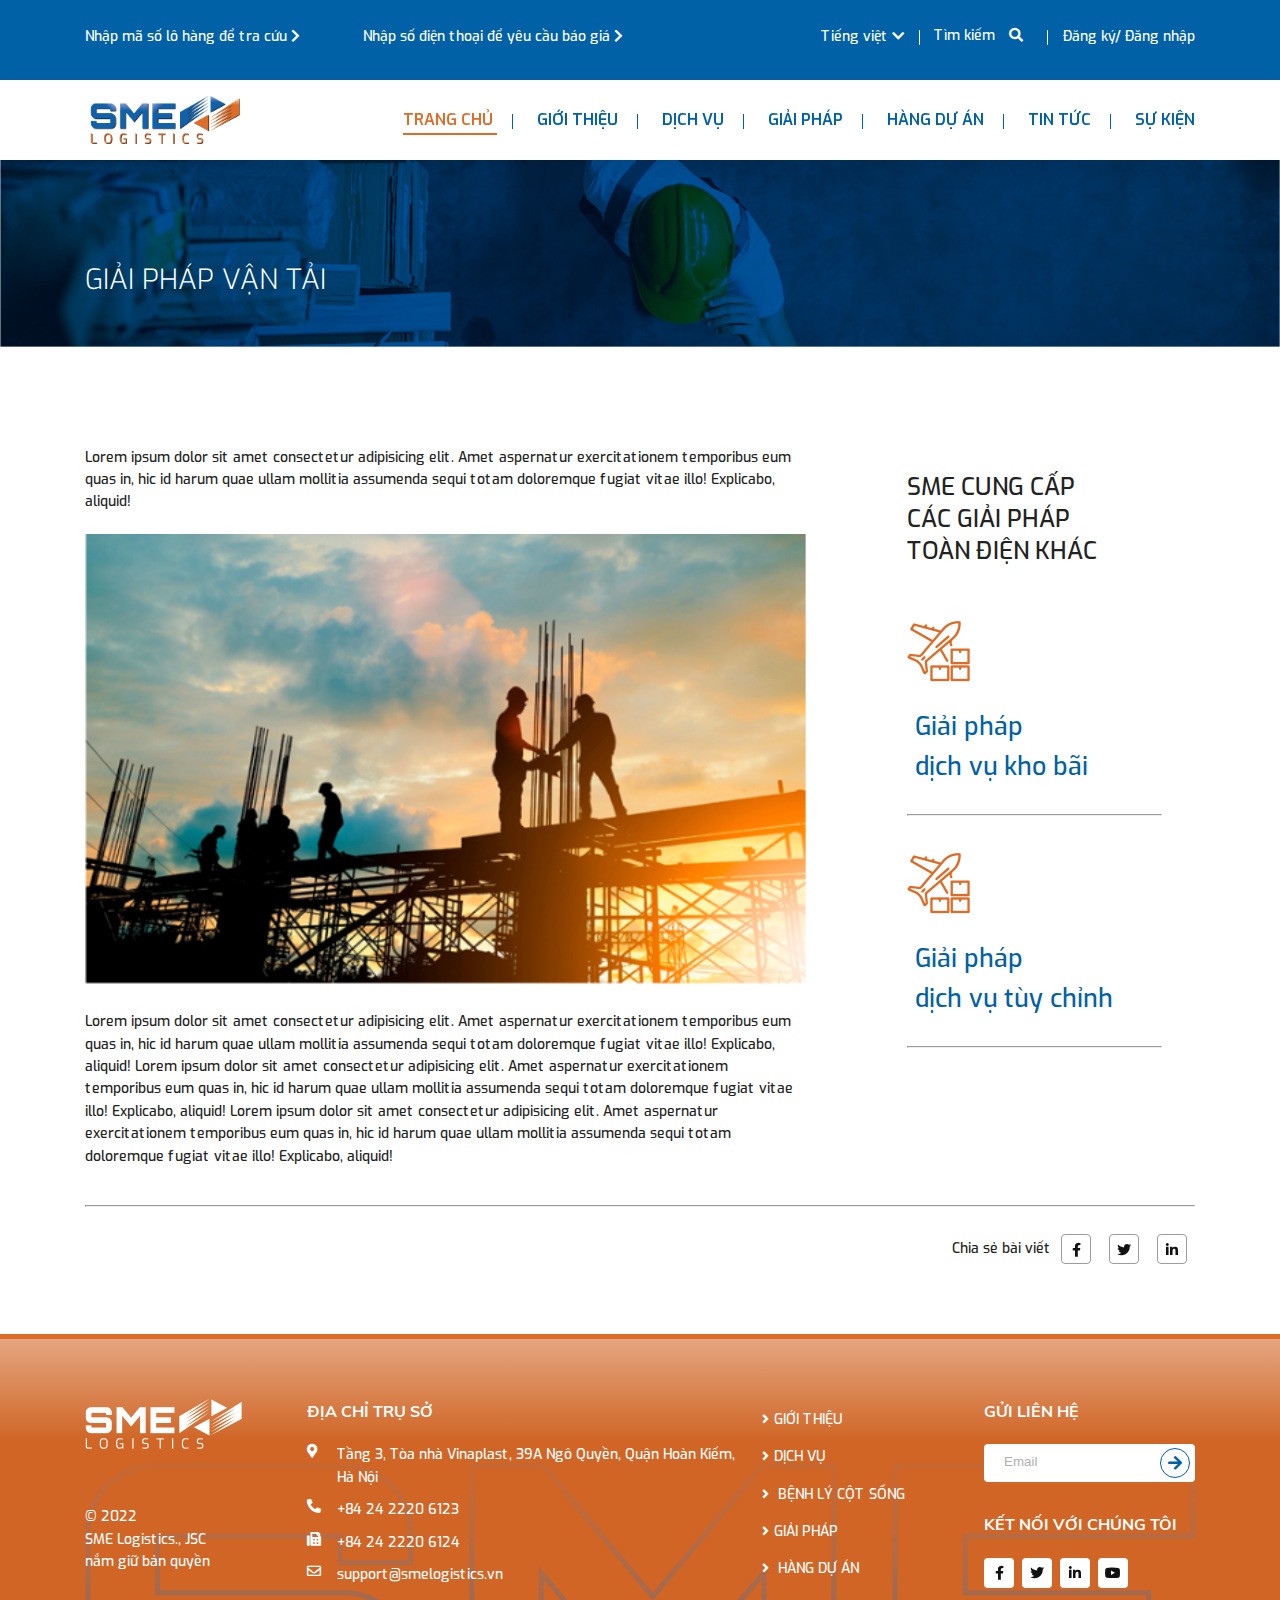
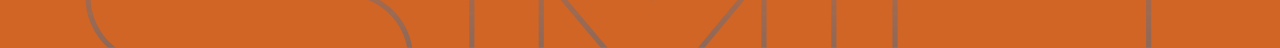
<file: templates/GPvantai.html>
<!DOCTYPE html>
<html>

<head>
  <meta charset="utf-8" />
  <title>Hoàng Long</title>
  <meta name="viewport"
    content="width=device-width, initial-scale=1.0, minimum-scale=1.0, maximum-scale=2.0, user-scalable=yes" />
  <meta name="theme-color" content="#0099ff" />
  <meta http-equiv="Content-Language" content="VN" />
  <meta name="description" content="Hoàng Long" />
  <meta name="keywords" content="" />
  <meta property="og:url" name="og:url" content="" data-app />
  <meta property="og:type" name="og:type" content="website" data-app />
  <meta property="og:description" name="og:description" content="Hoàng Long" data-app />
  <meta property="og:title" name="og:title" content="Hoàng Long" data-app />
  <meta property="og:image" name="og:image" content="http://tonvietphap.24h.co/uploaded/logo/logo.png" data-app />

  <link href="/favicon.png" rel="shortcut icon" />

  <link rel="stylesheet" type="text/css" href="/css/style.css?t=2" />

  <link rel="stylesheet" type="text/css" href="/css/grid.css" />
  <link rel="stylesheet" type="text/css" href="/css/responsive.css" />
  <link rel="stylesheet" type="text/css" href="/css/swiper.css" />

  <link rel="stylesheet" type="text/css" href="/css/font.css" />
  <link rel="stylesheet" type="text/css" href="/css/fontawesome-5.12.1/css/all.min.css" />
  <link rel="stylesheet" type="text/css" href="/css/jquery.mmenu.all.css" />
  <link rel="stylesheet" href="/css/jquery-ui.css" />
  <script src="/js/jquery-1.10.1.min.js"></script>
  <script src="/js/swiper.min.js"></script>

  <script src="/js/script.js"></script>
  <script src="/js/jquery-ui.min.js"></script>
  <script src="/js/jquery.form.min.js"></script>
  <script src="/js/jquery.mmenu.min.all.js"></script>
</head>

<body>



<div id="page">

    <div class="top-header">
        <div class="grid">
            <div class="flex-container align-center">
              <div class="cell-1-4">
                <a href="#"> Nhập mã số lô hàng để tra cứu <i class="fas fa-chevron-right"></i></a>
              </div>
              <div class="cell-1-4">
                <a href="#"> Nhập số điện thoại để yêu cầu báo giá <i class="fas fa-chevron-right"></i></a>
              </div>
              <div class="cell-2-4">
                  <div class="header-left">
                    <div class="lang">
                     
                      <a href="/" class="vi">Tiếng việt <i class="fas fa-chevron-down"></i></a>
                      <!-- <a href="/en/" class="en">English</a> -->
                    </div>
                    <div class="icon-search" >
                     Tìm kiếm <i class="fa fa-search search-icon" aria-hidden="true"></i>
                        <div class="search-pc" style="">
                         <form action="/search/" method="get" id="searchformtab">
                            <input name="qr" class="kw-mobile" placeholder="Tìm kiếm " type="text">
                            <a href="#" class="submit-search-pc" onClick="$('#searchformtab').submit(); return false;"> 
                              <i class="fa fa-search" aria-hidden="true"></i> </a>
      
                            <a href="#" class="closeX" onClick="$('.search-pc').hide(); return false;">&#10005;</a>        
                          </form>
                        </div>
                        
                        <script type="text/javascript">
                          $(document).ready(function () {
                          $(".search-icon").click(function () {
                            $(".search-pc").stop().slideToggle("fast");
                            return false;
                          });
                          });
                        </script>  	
                    </div>
                    <div class="dangky">
                      <a href="#">Đăng ký</a>/ <a href="#">Đăng nhập</a>
                    </div>
                  </div>
              </div>
            </div>
            
        </div>

    </div>
    <!-- header pc -->
    <header class="header hide-on-pad hide-on-tab">
      <div class="grid">

        <div class="flex-container flex-space-between">
          <div class="cell-2-12 flex_align">
            <div class="logo">
              <a href="/">
                <img src="/uploaded/logo/logo.png" alt="LogoSite"
                  style="max-width:100%; margin:0 auto"></a>
            </div>
          </div>

          <div class="cell-10-12 flex_align--end">


            <div class="menubar">
              <ul class="nav  hide-on-mobile">


                <li class="active"> <a href="/" class=""><span style="background-image:url()">Trang chủ  </span></a>
                  
                </li>
                <li class=" "> <a href="/gioi-thieu/" class=""><span style="background-image:url()">Giới thiệu </span></a>
                
                
                
                
                    <ul class="submnu1" style="display: none;">
                        <li class=""><a href="/gioi-thieu-chung-1/">Giới thiệu chung</a>
                        </li>
                        <li class=""><a href="/chien-luoc-phat-trien/">Chiến lược phát triển</a>
                        </li>
                        <li class=""><a href="/van-hoa-doanh-nghiep/">Văn hoá doanh nghiệp</a>
                        </li>
                        <li class=""><a href="/co-cau-to-chuc/">Cơ cấu tổ chức</a>
                        </li>
                        <li class=""><a href="/ban-lanh-dao/">Ban lãnh đạo</a>
                        </li>
                    </ul>
                    
                    
                    
                </li>
                <li class=" "> <a href="/linh-vuc-hoat-dong/" class=""><span style="background-image:url()">dịch vụ </span></a>
                
                
                
                
                    <ul class="submnu1" style="display: none;">
                        <li class=""><a href="/phat-trien-dien-nang/">Phát triển điện năng</a>
                        </li>
                        <li class=""><a href="/dau-tu-bat-dong-san/">Đầu tư Bất động sản</a>
                        </li>
                        <li class=""><a href="/dich-vu-khach-san/">Dịch vụ khách sạn</a>
                        </li>
                    </ul>
                    
                    
                    
                </li>
                <li class=""> <a href="/cong-ty-thanh-vien/" class=""><span style="background-image:url()">Giải pháp </span></a>
                </li>
                <li class=" "> <a href="/tin-tuc-su-kien/" class=""><span style="background-image:url()">Hàng dự án </span></a>
                </li>
                <li class=" "> <a href="/du-an-dau-tu/" class=""><span style="background-image:url()">Tin tức </span></a> 
                </li>
                <li class=" "> <a href="/lien-he/" class=""><span style="background-image:url()">Sự kiện</span></a>  
                </li>
         
                </ul>

              <div class="c"></div>
            </div>
          </div>
        </div>
      </div>
      <div class="c"></div>
    </header>
    <!-- end header pc -->
    <header class="header hide-on-pc error">
      
    </header>
    <!-- content -->
    <div class="content">
          <!-- slideshow -->
          <div class="img-poster" style="position:relative">



            <a class="hide-on-tab" href="">
                <img src="/uploaded/background/about.jpg" alt="" width="100%"/>
            </a>
        
            <div class="catname">
               <div class="grid">
                <h1>Giải pháp vận tải</h1>
               </div>
            </div>
        </div>
        
          <!-- end slideshow -->
        <div class="giaiphap">
            <div class="c30"></div>
            <div class="c20 hide-on-mobile">

            </div>
            <div class="c30"></div>
            <div class="c20 hide-on-mobile"> </div>
            <div class="grid">
                <div class="flex-container">
                    <div class="grid">
                       
                        <div class="cell-2-3 tab-cell-1-1">
                            <div class="about-content">
                                    Lorem ipsum dolor sit amet consectetur adipisicing elit. Amet aspernatur exercitationem temporibus eum quas in, hic id harum quae ullam mollitia assumenda sequi totam doloremque fugiat vitae illo! Explicabo, aliquid!
                                        <div class="c20"></div>
                                        <img src="/uploaded/gioi-thieu/homeinfo-1.png" alt="" style="width:100%">
                                    <div class="c20"></div>
                                    Lorem ipsum dolor sit amet consectetur adipisicing elit. Amet aspernatur exercitationem temporibus eum quas in, hic id harum quae ullam mollitia assumenda sequi totam doloremque fugiat vitae illo! Explicabo, aliquid!
                                    Lorem ipsum dolor sit amet consectetur adipisicing elit. Amet aspernatur exercitationem temporibus eum quas in, hic id harum quae ullam mollitia assumenda sequi totam doloremque fugiat vitae illo! Explicabo, aliquid!
                                    Lorem ipsum dolor sit amet consectetur adipisicing elit. Amet aspernatur exercitationem temporibus eum quas in, hic id harum quae ullam mollitia assumenda sequi totam doloremque fugiat vitae illo! Explicabo, aliquid!
                            </div>
                        </div>
                        <div class="cell-1-3 tab-cell-1-1">
                           <div class="giaiphapkhac">
                                <h3>SME CUNG CẤP 
                                    CÁC GIẢI PHÁP 
                                    toÀN ĐIỆN KHÁC
                                </h3>
                                <div class="homeservice-item">
                                    <div class="c30"></div>
                                    <a href="" class="img-shine">
                                      <img src="/uploaded/dich-vu/icondv1.png" alt="">
                                    </a>
                
                                    <a href="" class="homeservice-item__name">
                                      Giải pháp <br>
                                      dịch vụ kho bãi
                                    </a>
                                    <hr>
                                  </div>
                                   
                                    <div class="homeservice-item">
                                        <div class="c30"></div>
                                        <a href="" class="img-shine">
                                          <img src="/uploaded/dich-vu/icondv1.png" alt="">
                                        </a>
                    
                                        <a href="" class="homeservice-item__name">
                                         Giải pháp <br>
                                        dịch vụ tùy chỉnh
                                        </a>
                                        <hr>
                                    <div>
                                        
                           </div>
                        </div>
                    </div>
                </div>
                <div class="c30"></div>
                <hr>
                <div class="share-social">
                    <div class="flex-container flex-flex-end">
                           
                             <ul class="footer-social">
                                Chia sẻ bài viết 
                                <li>
                                  <a href="" class="footer-social__item hvr-float">
                                    <i class="fab fa-facebook-f"></i>
                                  </a>
                                </li>
                                <li>
                                  <a href="" class="footer-social__item hvr-float">
                                    <i class="fab fa-twitter"></i>
                                  </a>
                                </li>
                                <li>
                                  <a href="" class="footer-social__item hvr-float">
                                   <i class="fab fa-linkedin-in"></i>
                                  </a>
                                </li>
                               
                              </ul>
                    </div>
                </div>
            </div>
         
        </div>
        <div class="c50"></div>

        
    </div>
    <!-- end content -->


    <div class="c"></div>

    <!-- footer -->
    <footer class="footer">
      <div class="footer-main">
        <div class="grid">
          <div class="flex-container">
            <div class="cell-1-5 tab-cell-1-1">
              <div class="logo-footer">
                <img src="/uploaded/logo/logo_white.png" alt="">
              </div>
              <div class="c30"></div>
              <div class="c20 hide-on-mobile"></div>
              
              <div class="hide-on-mobile">
                © 2022
                <br> SME Logistics., JSC 
                <br> nắm giữ bản quyền
              </div>
              
            </div>

            <div class="cell-2-5 tab-cell-1-1">
              <div class="footer-block">
                <div class="footer-title footer-title-mobile" rel="ct">
                  Địa chỉ Trụ sở
                </div>
                <div class="info">
                 <div> <i class="fas fa-map-marker-alt"></i></div> 
                 <div> Tầng 3, Tòa nhà Vinaplast, 39A Ngô Quyền, Quận Hoàn Kiếm, Hà Nội</div>
                </div>
                <div class="info">
                  <i class="fas fa-phone-alt"></i> +84 24 2220 6123
                </div>
                <div class="info">
                  <i class="fas fa-fax"></i> +84 24 2220 6124
                </div>
                <div class="info">
                  <i class="far fa-envelope"></i> support@smelogistics.vn
                </div>
              </div>
            </div>
            <div class="cell-1-5 tab-cell-1-1">
              <div class="c10"></div>
              <div class="footer-block">
               
                <ul class="menuboxfooter" id="boxcol20">
                  <li><a href="#"> <i class="fa fa-angle-right"></i>Giới thiệu</a></li>
                  <li><a href="#"> <i class="fa fa-angle-right"></i>Dịch vụ</a></li>
                  <li><a href="#"> <i class="fa fa-angle-right"></i> Bệnh lý cột sống</a></li>
                  <li><a href="#"> <i class="fa fa-angle-right"></i>Giải pháp</a></li>
                  <li><a href="#"> <i class="fa fa-angle-right"></i> Hàng dự án</a></li>
                </ul>
              </div>
            </div>
            

            <div class="cell-1-5 tab-cell-1-1">
              <div class="footer-block">
                <div class="footer-title footer-title-mobile" rel="ct">
                  Gửi liên hệ
                </div>
               
                <form action="" method="post" class="sendmail__frm">

                  <input type="text" name="newsletter" class="sendmail__input" placeholder="Email">

                  <button type="submit" name="addnewsletter" value="save" class="sendmail__btn">
                    <i class="fas fa-arrow-right"></i>
                  </button>
                </form>
                <div class="c30"></div>
                <div class="footer-title footer-title-mobile" rel="ct">
                 Kết nối với chúng tôi
                </div>
                <ul class="footer-social">
                  <li>
                    <a href="" class="footer-social__item hvr-float">
                      <i class="fab fa-facebook-f"></i>
                    </a>
                  </li>
                  <li>
                    <a href="" class="footer-social__item hvr-float">
                      <i class="fab fa-twitter"></i>
                    </a>
                  </li>
                  <li>
                    <a href="" class="footer-social__item hvr-float">
                     <i class="fab fa-linkedin-in"></i>
                    </a>
                  </li>
                  <li>
                    <a href="" class="footer-social__item hvr-float">
                      <i class="fab fa-youtube"></i>
                    </a>
                  </li>

                </ul>


              </div>
            </div>
            </div>
        </div>
      </div>

      <!-- <div class="footer-copyright">
        <div class="grid">
      © Copyright 2019 Hoang Long Group. All rights reserved.
        </div>
      </div> -->

    </footer>
    <!-- end footer -->
</div>


  <link rel="stylesheet" href="/css/jquery.fancybox.css" />
  <script src="/js/jquery.fancybox.js"></script>
  <link rel="stylesheet" href="/css/hover.css" />

</body>

</html>
</file>
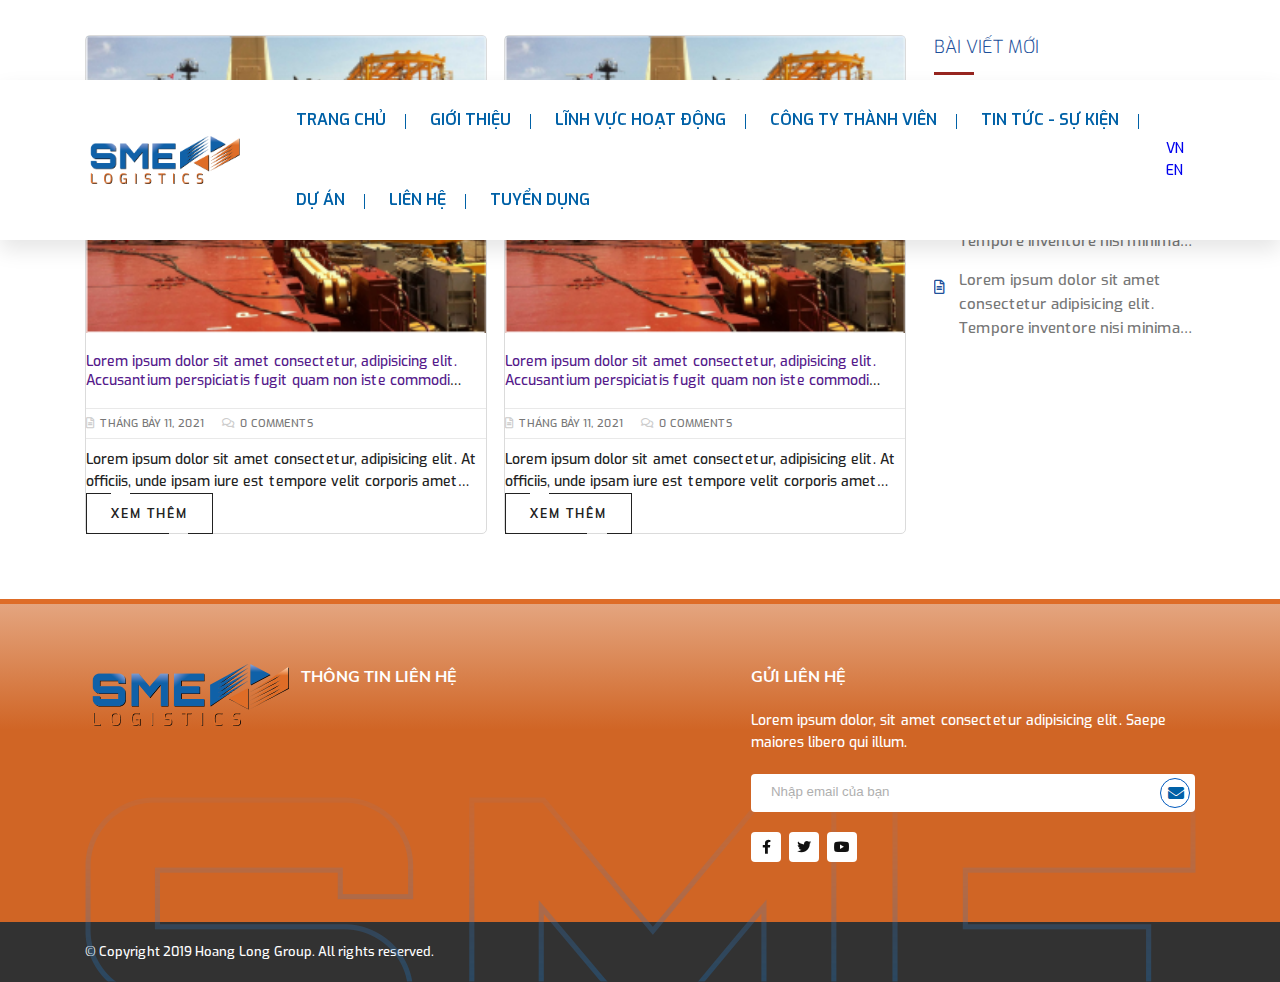
<file: templates/news.html>
<!DOCTYPE html>
<html>

<head>
<meta charset="utf-8" />
<title>Hoàng Long</title>
<meta name="viewport"
   content="width=device-width, initial-scale=1.0, minimum-scale=1.0, maximum-scale=2.0, user-scalable=yes" />
<meta name="theme-color" content="#0099ff" />
<meta http-equiv="Content-Language" content="VN" />
<meta name="description" content="Hoàng Long" />
<meta name="keywords" content="" />
<meta property="og:url" name="og:url" content="" data-app />
<meta property="og:type" name="og:type" content="website" data-app />
<meta property="og:description" name="og:description" content="Hoàng Long" data-app />
<meta property="og:title" name="og:title" content="Hoàng Long" data-app />
<meta property="og:image" name="og:image" content="http://tonvietphap.24h.co/uploaded/logo/logo.png" data-app />

<link href="/favicon.png" rel="shortcut icon" />

<link rel="stylesheet" type="text/css" href="/css/style.css?t=2" />

<link rel="stylesheet" type="text/css" href="/css/grid.css" />
<link rel="stylesheet" type="text/css" href="/css/responsive.css" />
<link rel="stylesheet" type="text/css" href="/css/swiper.css" />

<link rel="stylesheet" type="text/css" href="/css/font.css" />
<link rel="stylesheet" type="text/css" href="/css/fontawesome-5.12.1/css/all.min.css" />
<link rel="stylesheet" type="text/css" href="/css/jquery.mmenu.all.css" />
<link rel="stylesheet" href="/css/jquery-ui.css" />
<script src="/js/jquery-1.10.1.min.js"></script>
<script src="/js/swiper.min.js"></script>

<script src="/js/script.js"></script>
<script src="/js/jquery-ui.min.js"></script>
<script src="/js/jquery.form.min.js"></script>
<script src="/js/jquery.mmenu.min.all.js"></script>
</head>

<body>



<div id="page">





   <!-- header pc -->
   <header class="header hide-on-pad hide-on-tab">
   <div class="grid">

      <div class="flex-container flex-space-between">
         <div class="cell-2-12 flex_align">
         <div class="logo">
            <a href="/">
               <img src="/uploaded/logo/logo.png" alt="LogoSite"
               style="max-width:100%; margin:0 auto"></a>
         </div>
         </div>

         <div class="cell-10-12 flex_align--end">


         <div class="menubar">
            <ul class="nav  hide-on-mobile">


               <li class=" "> <a href="/" class=""><span style="background-image:url()">Trang chủ  </span></a>
               
               
               
               
                  
                  
                  
               </li>
               <li class=" "> <a href="/gioi-thieu/" class=""><span style="background-image:url()">Giới thiệu </span></a>
               
               
               
               
                  <ul class="submnu1" style="display: none;">
                     <li class=""><a href="/gioi-thieu-chung-1/">Giới thiệu chung</a>
                     </li>
                     <li class=""><a href="/chien-luoc-phat-trien/">Chiến lược phát triển</a>
                     </li>
                     <li class=""><a href="/van-hoa-doanh-nghiep/">Văn hoá doanh nghiệp</a>
                     </li>
                     <li class=""><a href="/co-cau-to-chuc/">Cơ cấu tổ chức</a>
                     </li>
                     <li class=""><a href="/ban-lanh-dao/">Ban lãnh đạo</a>
                     </li>
                  </ul>
                  
                  
                  
               </li>
               <li class=" "> <a href="/linh-vuc-hoat-dong/" class=""><span style="background-image:url()">Lĩnh vực hoạt động </span></a>
               
               
               
               
                  <ul class="submnu1" style="display: none;">
                     <li class=""><a href="/phat-trien-dien-nang/">Phát triển điện năng</a>
                     </li>
                     <li class=""><a href="/dau-tu-bat-dong-san/">Đầu tư Bất động sản</a>
                     </li>
                     <li class=""><a href="/dich-vu-khach-san/">Dịch vụ khách sạn</a>
                     </li>
                  </ul>
                  
                  
                  
               </li>
               <li class=""> <a href="/cong-ty-thanh-vien/" class=""><span style="background-image:url()">Công ty thành viên </span></a>
               
               
               
               
                  
                  
                  
               </li>
               <li class=" "> <a href="/tin-tuc-su-kien/" class=""><span style="background-image:url()">Tin tức - Sự kiện </span></a>
               
               
               
               
                  <ul class="submnu1">
                     <li class=""><a href="/tin-thi-truong/">Tin thị trường</a>
                     </li>
                     <li class=""><a href="/tin-doanh-nghiep/">Tin doanh nghiệp</a>
                     </li>
                  </ul>
                  
                  
                  
               </li>
               <li class=" "> <a href="/du-an-dau-tu/" class=""><span style="background-image:url()">Dự án </span></a>
               
               
               
               
                  <ul class="submnu1" style="display: none;">
                     <li class=""><a href="/du-an-da-thuc-hien/">Dự án đã thực hiện</a>
                     </li>
                     <li class=""><a href="/du-an-dau-tu-1/">Dự án đầu tư</a>
                     </li>
                     <li class=""><a href="/du-an-dang-thuc-hien/">Dự án đang thực hiện</a>
                     </li>
                  </ul>
                  
                  
                  
               </li>
               <li class=" "> <a href="/lien-he/" class=""><span style="background-image:url()">Liên hệ </span></a>
               
               
               
               
                  
                  
                  
               </li>
               <li class=""> <a href="/tuyen-dung-1/" class=""><span style="background-image:url()">Tuyển dụng </span></a>
               
               
               
               
                  
                  
                  
               </li>
               </ul>

            <div class="c"></div>
         </div>


         <div class="lang">
            <a href="/" class="vi">VN</a>
            <a href="/en/" class="en">EN</a>
         </div>

         </div>
      </div>
   </div>
   <div class="c"></div>
   </header>
   <!-- end header pc -->
   









   <!-- content -->
   <div class="content">
      <div class="news-wrapper">
         <div class="grid">
            <div class="flex-container">
               <div class="cell-3-4 tab-cell-1-1">
                  <div class="news-list">
                     <div class="flex-container">
                        <div class="cell-1-2 tab-cell-1-1">
                           <div class="news-item">
                              <a href="">
                                 <img src="/uploaded/tin-tuc/tintuc-1.png" alt="">
                              </a>
                              <h4 class="news-item__name text-line-2">
                                 <a href="">
                                    Lorem ipsum dolor sit amet consectetur, adipisicing elit. Accusantium perspiciatis fugit quam non iste commodi dolores minima cupiditate facilis error quia, nostrum asperiores a quidem veritatis tempora nesciunt ducimus dignissimos.
                                 </a>
                              </h4>

                              <div class="recent-news-meta">
                                 <span class="post-date"><i class="far fa-file-alt"></i> Tháng Bảy 11, 2021</span>
                                 <span class="comments-link"><i class="far fa-comments"></i> 0 Comments</span>
                              </div>


                              <div class="news-item__intro text-line-2">
                                 Lorem ipsum dolor sit amet consectetur, adipisicing elit. At officiis, unde ipsam iure est tempore velit corporis amet iste aspernatur debitis beatae. Perspiciatis cumque obcaecati dolorum odio nemo voluptates sequi!
                              </div>

                              <a href="/goi-caremax-diamond/goi-ceramax-diamond-xe-4-cho.html" class="button-all-site button-all-site--product">

                                 Xem thêm
                                 <span class="btnborder btnborder-top-left"></span>
                                 <span class="btnborder btnborder-top-right"></span>
                                 <span class="btnborder btnborder-right"></span>
                                 <span class="btnborder btnborder-bottom-right"></span>
                                 <span class="btnborder btnborder-bottom-left"></span>
                                 <span class="btnborder btnborder-left"></span>
                              </a>

                           </div>
                        </div>
                        <div class="cell-1-2 tab-cell-1-1">
                           <div class="news-item">
                              <a href="">
                                 <img src="/uploaded/tin-tuc/tintuc-1.png" alt="">
                              </a>
                              <h4 class="news-item__name text-line-2">
                                 <a href="">
                                    Lorem ipsum dolor sit amet consectetur, adipisicing elit. Accusantium perspiciatis fugit quam non iste commodi dolores minima cupiditate facilis error quia, nostrum asperiores a quidem veritatis tempora nesciunt ducimus dignissimos.
                                 </a>
                              </h4>

                              <div class="recent-news-meta">
                                 <span class="post-date"><i class="far fa-file-alt"></i> Tháng Bảy 11, 2021</span>
                                 <span class="comments-link"><i class="far fa-comments"></i> 0 Comments</span>
                              </div>


                              <div class="news-item__intro text-line-2">
                                 Lorem ipsum dolor sit amet consectetur, adipisicing elit. At officiis, unde ipsam iure est tempore velit corporis amet iste aspernatur debitis beatae. Perspiciatis cumque obcaecati dolorum odio nemo voluptates sequi!
                              </div>

                              <a href="/goi-caremax-diamond/goi-ceramax-diamond-xe-4-cho.html" class="button-all-site button-all-site--product">

                                 Xem thêm
                                 <span class="btnborder btnborder-top-left"></span>
                                 <span class="btnborder btnborder-top-right"></span>
                                 <span class="btnborder btnborder-right"></span>
                                 <span class="btnborder btnborder-bottom-right"></span>
                                 <span class="btnborder btnborder-bottom-left"></span>
                                 <span class="btnborder btnborder-left"></span>
                              </a>

                           </div>
                        </div>
                     </div>
                  </div>
               </div>

               <div class="cell-1-4 tab-cell-1-1">
                  <div class="right-col">
                     <h2 class="homecat-title" style="font-size: 18px;">
                        Bài viết mới
                     </h2>

                     <ul class="rightnews-list">
                        <li>
                           <a href="" class="rightnews-item text-line-3">
                              Lorem ipsum dolor sit amet consectetur adipisicing elit. Tempore inventore nisi minima, voluptate, earum pariatur consectetur velit, dignissimos consequatur molestias eius alias omnis autem nulla tempora rem explicabo eveniet impedit?

                           </a>
                        </li>
                        <li>
                           <a href="" class="rightnews-item text-line-3">
                              Lorem ipsum dolor sit amet consectetur adipisicing elit. Tempore inventore nisi minima, voluptate, earum pariatur consectetur velit, dignissimos consequatur molestias eius alias omnis autem nulla tempora rem explicabo eveniet impedit?

                           </a>
                        </li>
                        <li>
                           <a href="" class="rightnews-item text-line-3">
                              Lorem ipsum dolor sit amet consectetur adipisicing elit. Tempore inventore nisi minima, voluptate, earum pariatur consectetur velit, dignissimos consequatur molestias eius alias omnis autem nulla tempora rem explicabo eveniet impedit?

                           </a>
                        </li>
                     </ul>
                  </div>
               </div>
            </div>
         </div>
      </div>
   </div>
   <!-- end content -->


   <div class="c"></div>

   <!-- footer -->
   <footer class="footer">
   <div class="footer-main">
      <div class="grid">
         <div class="flex-container">
         <div class="cell-1-5 tab-cell-1-1">
            <div class="logo-footer">
               <img src="/uploaded/logo/logo.png" alt="">
            </div>
         </div>

         <div class="cell-2-5 tab-cell-1-1">
            <div class="footer-block">
               <div class="footer-title footer-title-mobile" rel="ct">
               Thông tin liên hệ
               </div>
            </div>
         </div>

         <div class="cell-2-5 tab-cell-1-1">
            <div class="footer-block">
               <div class="footer-title footer-title-mobile" rel="ct">
               Gửi liên hệ
               </div>
               <div class="footer-intro">
               Lorem ipsum dolor, sit amet consectetur adipisicing elit. Saepe maiores libero qui illum.
               </div>
               <form action="" method="post" class="sendmail__frm">

               <input type="text" name="newsletter" class="sendmail__input" placeholder="Nhập email của bạn">

               <button type="submit" name="addnewsletter" value="save" class="sendmail__btn">
                  <i class="fas fa-envelope"></i>
               </button>
               </form>


               <ul class="footer-social">
               <li>
                  <a href="" class="footer-social__item hvr-float">
                     <i class="fab fa-facebook-f"></i>
                  </a>
               </li>
               <li>
                  <a href="" class="footer-social__item hvr-float">
                     <i class="fab fa-twitter"></i>
                  </a>
               </li>
               <li>
                  <a href="" class="footer-social__item hvr-float">
                     <i class="fab fa-youtube"></i>
                  </a>
               </li>
               </ul>


            </div>
         </div>
         </div>
      </div>
   </div>

   <div class="footer-copyright">
      <div class="grid">
   © Copyright 2019 Hoang Long Group. All rights reserved.
      </div>
   </div>

   </footer>
   <!-- end footer -->
</div>


<link rel="stylesheet" href="/css/jquery.fancybox.css" />
<script src="/js/jquery.fancybox.js"></script>
<link rel="stylesheet" href="/css/hover.css" />






</body>

</html>
</file>
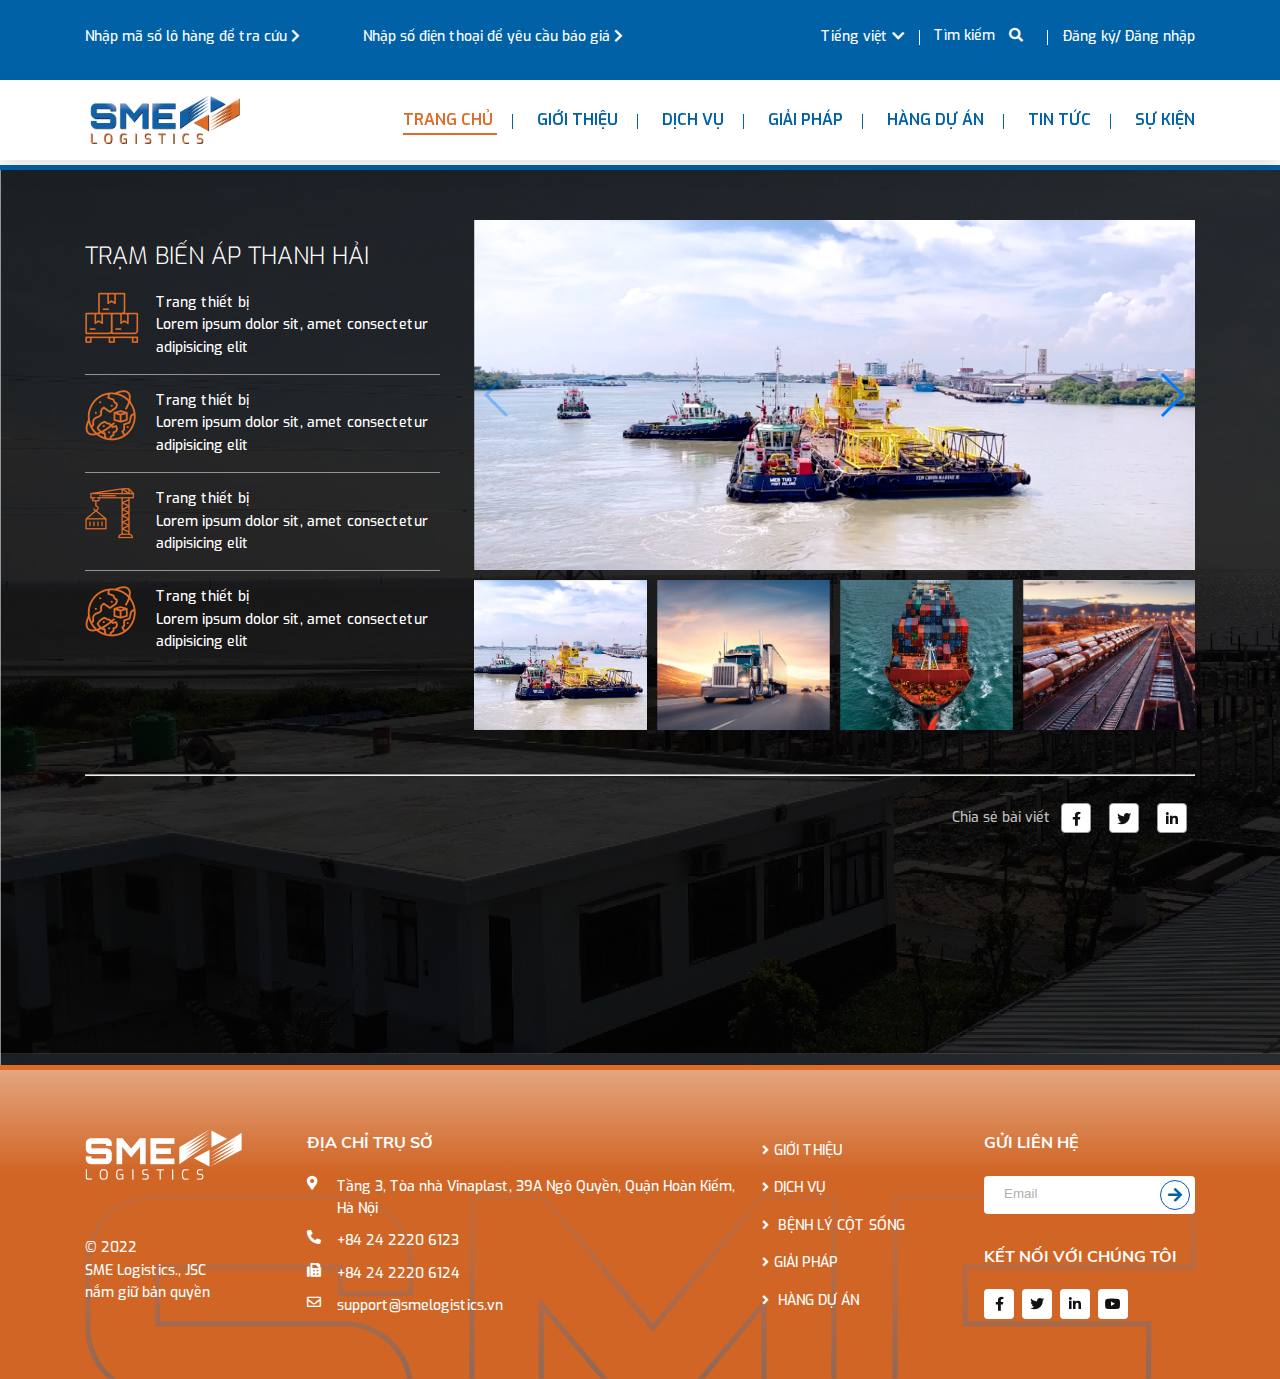
<file: templates/tintuc-details.html>
<!DOCTYPE html>
<html>

<head>
  <meta charset="utf-8" />
  <title>Hoàng Long</title>
  <meta name="viewport"
    content="width=device-width, initial-scale=1.0, minimum-scale=1.0, maximum-scale=2.0, user-scalable=yes" />
  <meta name="theme-color" content="#0099ff" />
  <meta http-equiv="Content-Language" content="VN" />
  <meta name="description" content="Hoàng Long" />
  <meta name="keywords" content="" />
  <meta property="og:url" name="og:url" content="" data-app />
  <meta property="og:type" name="og:type" content="website" data-app />
  <meta property="og:description" name="og:description" content="Hoàng Long" data-app />
  <meta property="og:title" name="og:title" content="Hoàng Long" data-app />
  <meta property="og:image" name="og:image" content="http://tonvietphap.24h.co/uploaded/logo/logo.png" data-app />

  <link href="/favicon.png" rel="shortcut icon" />

  <link rel="stylesheet" type="text/css" href="/css/style.css?t=2" />

  <link rel="stylesheet" type="text/css" href="/css/grid.css" />
  <link rel="stylesheet" type="text/css" href="/css/responsive.css" />
  <link rel="stylesheet" type="text/css" href="/css/swiper.css" />

  <link rel="stylesheet" type="text/css" href="/css/font.css" />
  <link rel="stylesheet" type="text/css" href="/css/fontawesome-5.12.1/css/all.min.css" />
  <link rel="stylesheet" type="text/css" href="/css/jquery.mmenu.all.css" />
  <link rel="stylesheet" href="/css/jquery-ui.css" />
  <script src="/js/jquery-1.10.1.min.js"></script>
  <script src="/js/swiper.min.js"></script>

  <script src="/js/script.js"></script>
  <script src="/js/jquery-ui.min.js"></script>
  <script src="/js/jquery.form.min.js"></script>
  <script src="/js/jquery.mmenu.min.all.js"></script>
</head>

<body>



<div id="page">

    <div class="top-header">
        <div class="grid">
            <div class="flex-container align-center">
              <div class="cell-1-4">
                <a href="#"> Nhập mã số lô hàng để tra cứu <i class="fas fa-chevron-right"></i></a>
              </div>
              <div class="cell-1-4">
                <a href="#"> Nhập số điện thoại để yêu cầu báo giá <i class="fas fa-chevron-right"></i></a>
              </div>
              <div class="cell-2-4">
                  <div class="header-left">
                    <div class="lang">
                     
                      <a href="/" class="vi">Tiếng việt <i class="fas fa-chevron-down"></i></a>
                      <!-- <a href="/en/" class="en">English</a> -->
                    </div>
                    <div class="icon-search" >
                     Tìm kiếm <i class="fa fa-search search-icon" aria-hidden="true"></i>
                        <div class="search-pc" style="">
                         <form action="/search/" method="get" id="searchformtab">
                            <input name="qr" class="kw-mobile" placeholder="Tìm kiếm " type="text">
                            <a href="#" class="submit-search-pc" onClick="$('#searchformtab').submit(); return false;"> 
                              <i class="fa fa-search" aria-hidden="true"></i> </a>
      
                            <a href="#" class="closeX" onClick="$('.search-pc').hide(); return false;">&#10005;</a>        
                          </form>
                        </div>
                        
                        <script type="text/javascript">
                          $(document).ready(function () {
                          $(".search-icon").click(function () {
                            $(".search-pc").stop().slideToggle("fast");
                            return false;
                          });
                          });
                        </script>  	
                    </div>
                    <div class="dangky">
                      <a href="#">Đăng ký</a>/ <a href="#">Đăng nhập</a>
                    </div>
                  </div>
              </div>
            </div>
            
        </div>

    </div>
    <!-- header pc -->
    <header class="header hide-on-pad hide-on-tab">
      <div class="grid">

        <div class="flex-container flex-space-between">
          <div class="cell-2-12 flex_align">
            <div class="logo">
              <a href="/">
                <img src="/uploaded/logo/logo.png" alt="LogoSite"
                  style="max-width:100%; margin:0 auto"></a>
            </div>
          </div>

          <div class="cell-10-12 flex_align--end">


            <div class="menubar">
              <ul class="nav  hide-on-mobile">


                <li class="active"> <a href="/" class=""><span style="background-image:url()">Trang chủ  </span></a>
                  
                </li>
                <li class=" "> <a href="/gioi-thieu/" class=""><span style="background-image:url()">Giới thiệu </span></a>
                
                
                
                
                    <ul class="submnu1" style="display: none;">
                        <li class=""><a href="/gioi-thieu-chung-1/">Giới thiệu chung</a>
                        </li>
                        <li class=""><a href="/chien-luoc-phat-trien/">Chiến lược phát triển</a>
                        </li>
                        <li class=""><a href="/van-hoa-doanh-nghiep/">Văn hoá doanh nghiệp</a>
                        </li>
                        <li class=""><a href="/co-cau-to-chuc/">Cơ cấu tổ chức</a>
                        </li>
                        <li class=""><a href="/ban-lanh-dao/">Ban lãnh đạo</a>
                        </li>
                    </ul>
                    
                    
                    
                </li>
                <li class=" "> <a href="/linh-vuc-hoat-dong/" class=""><span style="background-image:url()">dịch vụ </span></a>
                
                
                
                
                    <ul class="submnu1" style="display: none;">
                        <li class=""><a href="/phat-trien-dien-nang/">Phát triển điện năng</a>
                        </li>
                        <li class=""><a href="/dau-tu-bat-dong-san/">Đầu tư Bất động sản</a>
                        </li>
                        <li class=""><a href="/dich-vu-khach-san/">Dịch vụ khách sạn</a>
                        </li>
                    </ul>
                    
                    
                    
                </li>
                <li class=""> <a href="/cong-ty-thanh-vien/" class=""><span style="background-image:url()">Giải pháp </span></a>
                </li>
                <li class=" "> <a href="/tin-tuc-su-kien/" class=""><span style="background-image:url()">Hàng dự án </span></a>
                </li>
                <li class=" "> <a href="/du-an-dau-tu/" class=""><span style="background-image:url()">Tin tức </span></a> 
                </li>
                <li class=" "> <a href="/lien-he/" class=""><span style="background-image:url()">Sự kiện</span></a>  
                </li>
         
                </ul>

              <div class="c"></div>
            </div>
          </div>
        </div>
      </div>
      <div class="c"></div>
    </header>
    <!-- end header pc -->
    <header class="header hide-on-pc error">
      
    </header>
    <!-- content -->
    <div class="content">
          <!-- slideshow -->
          <!-- <div class="img-poster" style="position:relative">
            <a class="hide-on-tab" href="">
                <img src="/uploaded/background/bginfor.jpg" alt="" width="100%"/>
            </a>
        </div> -->
        
        <div class="newsimage-wrapper" style="background:url(/uploaded/background/bginfor.jpg)">
            <div class="c30"></div>
            <div class="c20 hide-on-mobile"></div>
            <div class="grid">
                <div class="flex-container">
                    <div class="cell-1-3">
                        <div class="newsimage-left">
                            <h2 class="newsimage-title">
                                Trạm biến áp Thanh Hải
                            </h2>
                            <div class="item">
                                <div class="flex-container">
                                    <div class="cell-1-5">
                                    
                                            <img src="/uploaded/icon/item1.png" alt="">
                                      
                                    </div>
                                   <div class="cell-4-5">
                                    <div class="content">
                                        <div class="title">
                                            Trang thiết bị
                                        </div>
                                        <div class="title">
                                            Lorem ipsum dolor sit, amet consectetur adipisicing elit
                                        </div>
                                    </div>
                                   </div>
                                </div>
                            </div>
                            <div class="item">
                                <div class="flex-container">
                                    <div class="cell-1-5">
                                       
                                            <img src="/uploaded/icon/item4.png" alt="">
                                      
                                    </div>
                                   <div class="cell-4-5">
                                    <div class="content">
                                        <div class="title">
                                            Trang thiết bị
                                        </div>
                                        <div class="title">
                                            Lorem ipsum dolor sit, amet consectetur adipisicing elit
                                        </div>
                                    </div>
                                   </div>
                                </div>
                            </div>
                            <div class="item">
                                <div class="flex-container">
                                    <div class="cell-1-5">
                                       
                                            <img src="/uploaded/icon/item3.png" alt="">
                                       
                                    </div>
                                   <div class="cell-4-5">
                                    <div class="content">
                                        <div class="title">
                                            Trang thiết bị
                                        </div>
                                        <div class="title">
                                            Lorem ipsum dolor sit, amet consectetur adipisicing elit
                                        </div>
                                    </div>
                                   </div>
                                </div>
                            </div>
                            <div class="item">
                                <div class="flex-container">
                                    <div class="cell-1-5">
                                       
                                            <img src="/uploaded/icon/item4.png" alt="">
                                       
                                    </div>
                                   <div class="cell-4-5">
                                    <div class="content">
                                        <div class="title">
                                            Trang thiết bị
                                        </div>
                                        <div class="title">
                                            Lorem ipsum dolor sit, amet consectetur adipisicing elit
                                        </div>
                                    </div>
                                   </div>
                                </div>
                            </div>
                        </div>
                    </div>
                    <div class="cell-2-3">
                        
                            <div class="swiper swiper-container swiperimage1" >
                            <div class="swiper-wrapper">
                            <div class="swiper-slide">
                              <a href="/uploaded/slideshow/slideshow-1.png" data-fancybox="gallery" data-caption="Caption Images 1">
                                <img src="/uploaded/slideshow/slideshow-1.png" />
                              </a>
                            </div>
                            <div class="swiper-slide">
                              <a href="/uploaded/du-an/item1.png" data-fancybox="gallery" data-caption="Caption Images 2">
                                <img src="/uploaded/du-an/item1.png" />
                              </a>
                            </div>
                            <div class="swiper-slide">
                              <a href="/uploaded/du-an/item2.png" data-fancybox="gallery" data-caption="Caption Images 2">
                                <img src="/uploaded/du-an/item2.png" />
                              </a>
                            </div>
                            <div class="swiper-slide">
                              <a href="/uploaded/du-an/item3.png" data-fancybox="gallery" data-caption="Caption Images 2">
                                <img src="/uploaded/du-an/item3.png" />
                              </a>
                            </div>
                            <div class="swiper-slide">
                              <a href="/uploaded/du-an/item1.png" data-fancybox="gallery" data-caption="Caption Images 2">
                                <img src="/uploaded/du-an/item1.png" />
                              </a>
                            </div>
                            </div>
                            <div class="swiper-button-next"></div>
                            <div class="swiper-button-prev"></div>
                        </div>
                        <div class="c10"></div>
                        <div thumbsSlider="" class="swiper swiper-container swiperimage2">
                            <div class="swiper-wrapper">
                            <div class="swiper-slide">
                              <img src="/uploaded/slideshow/slideshow-1.png" />
                            </div>
                            <div class="swiper-slide">
                              <img src="/uploaded/du-an/item1.png" />
                            </div>
                            <div class="swiper-slide">
                              <img src="/uploaded/du-an/item2.png" />
                            </div>
                            <div class="swiper-slide">
                              <img src="/uploaded/du-an/item3.png" />
                            </div>
                            <div class="swiper-slide">
                              <img src="/uploaded/du-an/item1.png" />
                            </div>
        
                        </div>
                        <script>
                            var swiper = new Swiper(".swiperimage2", {
                              spaceBetween: 10,
                              slidesPerView: 4,
                              freeMode: true,
                              watchSlidesProgress: true,
                            });
                            var swiper2 = new Swiper(".swiperimage1", {
                              spaceBetween: 10,
                              navigation: {
                                nextEl: ".swiper-button-next",
                                prevEl: ".swiper-button-prev",
                              },
                              thumbs: {
                                swiper: swiper,
                              },
                            });
                          </script>
                    </div>
                </div>
            </div>
            <div class="c30"></div>
            <hr>
            <div class="share-social">
              <div class="flex-container flex-flex-end">
                     
                       <ul class="footer-social" style="color:#bdbdbd">
                          Chia sẻ bài viết 
                          <li>
                            <a href="" class="footer-social__item hvr-float">
                              <i class="fab fa-facebook-f"></i>
                            </a>
                          </li>
                          <li>
                            <a href="" class="footer-social__item hvr-float">
                              <i class="fab fa-twitter"></i>
                            </a>
                          </li>
                          <li>
                            <a href="" class="footer-social__item hvr-float">
                             <i class="fab fa-linkedin-in"></i>
                            </a>
                          </li>
                         
                        </ul>
              </div>
          </div>
          <div class="c30"></div>
        </div>
        </div>
    
        

        
    </div>
    <!-- end content -->


    <div class="c"></div>

    <!-- footer -->
    <footer class="footer">
      <div class="footer-main">
        <div class="grid">
          <div class="flex-container">
            <div class="cell-1-5 tab-cell-1-1">
              <div class="logo-footer">
                <img src="/uploaded/logo/logo_white.png" alt="">
              </div>
              <div class="c30"></div>
              <div class="c20 hide-on-mobile"></div>
              
              <div class="hide-on-mobile">
                © 2022
                <br> SME Logistics., JSC 
                <br> nắm giữ bản quyền
              </div>
              
            </div>

            <div class="cell-2-5 tab-cell-1-1">
              <div class="footer-block">
                <div class="footer-title footer-title-mobile" rel="ct">
                  Địa chỉ Trụ sở
                </div>
                <div class="info">
                 <div> <i class="fas fa-map-marker-alt"></i></div> 
                 <div> Tầng 3, Tòa nhà Vinaplast, 39A Ngô Quyền, Quận Hoàn Kiếm, Hà Nội</div>
                </div>
                <div class="info">
                  <i class="fas fa-phone-alt"></i> +84 24 2220 6123
                </div>
                <div class="info">
                  <i class="fas fa-fax"></i> +84 24 2220 6124
                </div>
                <div class="info">
                  <i class="far fa-envelope"></i> support@smelogistics.vn
                </div>
              </div>
            </div>
            <div class="cell-1-5 tab-cell-1-1">
              <div class="c10"></div>
              <div class="footer-block">
               
                <ul class="menuboxfooter" id="boxcol20">
                  <li><a href="#"> <i class="fa fa-angle-right"></i>Giới thiệu</a></li>
                  <li><a href="#"> <i class="fa fa-angle-right"></i>Dịch vụ</a></li>
                  <li><a href="#"> <i class="fa fa-angle-right"></i> Bệnh lý cột sống</a></li>
                  <li><a href="#"> <i class="fa fa-angle-right"></i>Giải pháp</a></li>
                  <li><a href="#"> <i class="fa fa-angle-right"></i> Hàng dự án</a></li>
                </ul>
              </div>
            </div>
            

            <div class="cell-1-5 tab-cell-1-1">
              <div class="footer-block">
                <div class="footer-title footer-title-mobile" rel="ct">
                  Gửi liên hệ
                </div>
               
                <form action="" method="post" class="sendmail__frm">

                  <input type="text" name="newsletter" class="sendmail__input" placeholder="Email">

                  <button type="submit" name="addnewsletter" value="save" class="sendmail__btn">
                    <i class="fas fa-arrow-right"></i>
                  </button>
                </form>
                <div class="c30"></div>
                <div class="footer-title footer-title-mobile" rel="ct">
                 Kết nối với chúng tôi
                </div>
                <ul class="footer-social">
                  <li>
                    <a href="" class="footer-social__item hvr-float">
                      <i class="fab fa-facebook-f"></i>
                    </a>
                  </li>
                  <li>
                    <a href="" class="footer-social__item hvr-float">
                      <i class="fab fa-twitter"></i>
                    </a>
                  </li>
                  <li>
                    <a href="" class="footer-social__item hvr-float">
                     <i class="fab fa-linkedin-in"></i>
                    </a>
                  </li>
                  <li>
                    <a href="" class="footer-social__item hvr-float">
                      <i class="fab fa-youtube"></i>
                    </a>
                  </li>

                </ul>


              </div>
            </div>
            </div>
        </div>
      </div>

      <!-- <div class="footer-copyright">
        <div class="grid">
      © Copyright 2019 Hoang Long Group. All rights reserved.
        </div>
      </div> -->

    </footer>
    <!-- end footer -->
</div>


  <link rel="stylesheet" href="/css/jquery.fancybox.css" />
  <script src="/js/jquery.fancybox.js"></script>
  <link rel="stylesheet" href="/css/hover.css" />



 

  
</body>

</html>
</file>
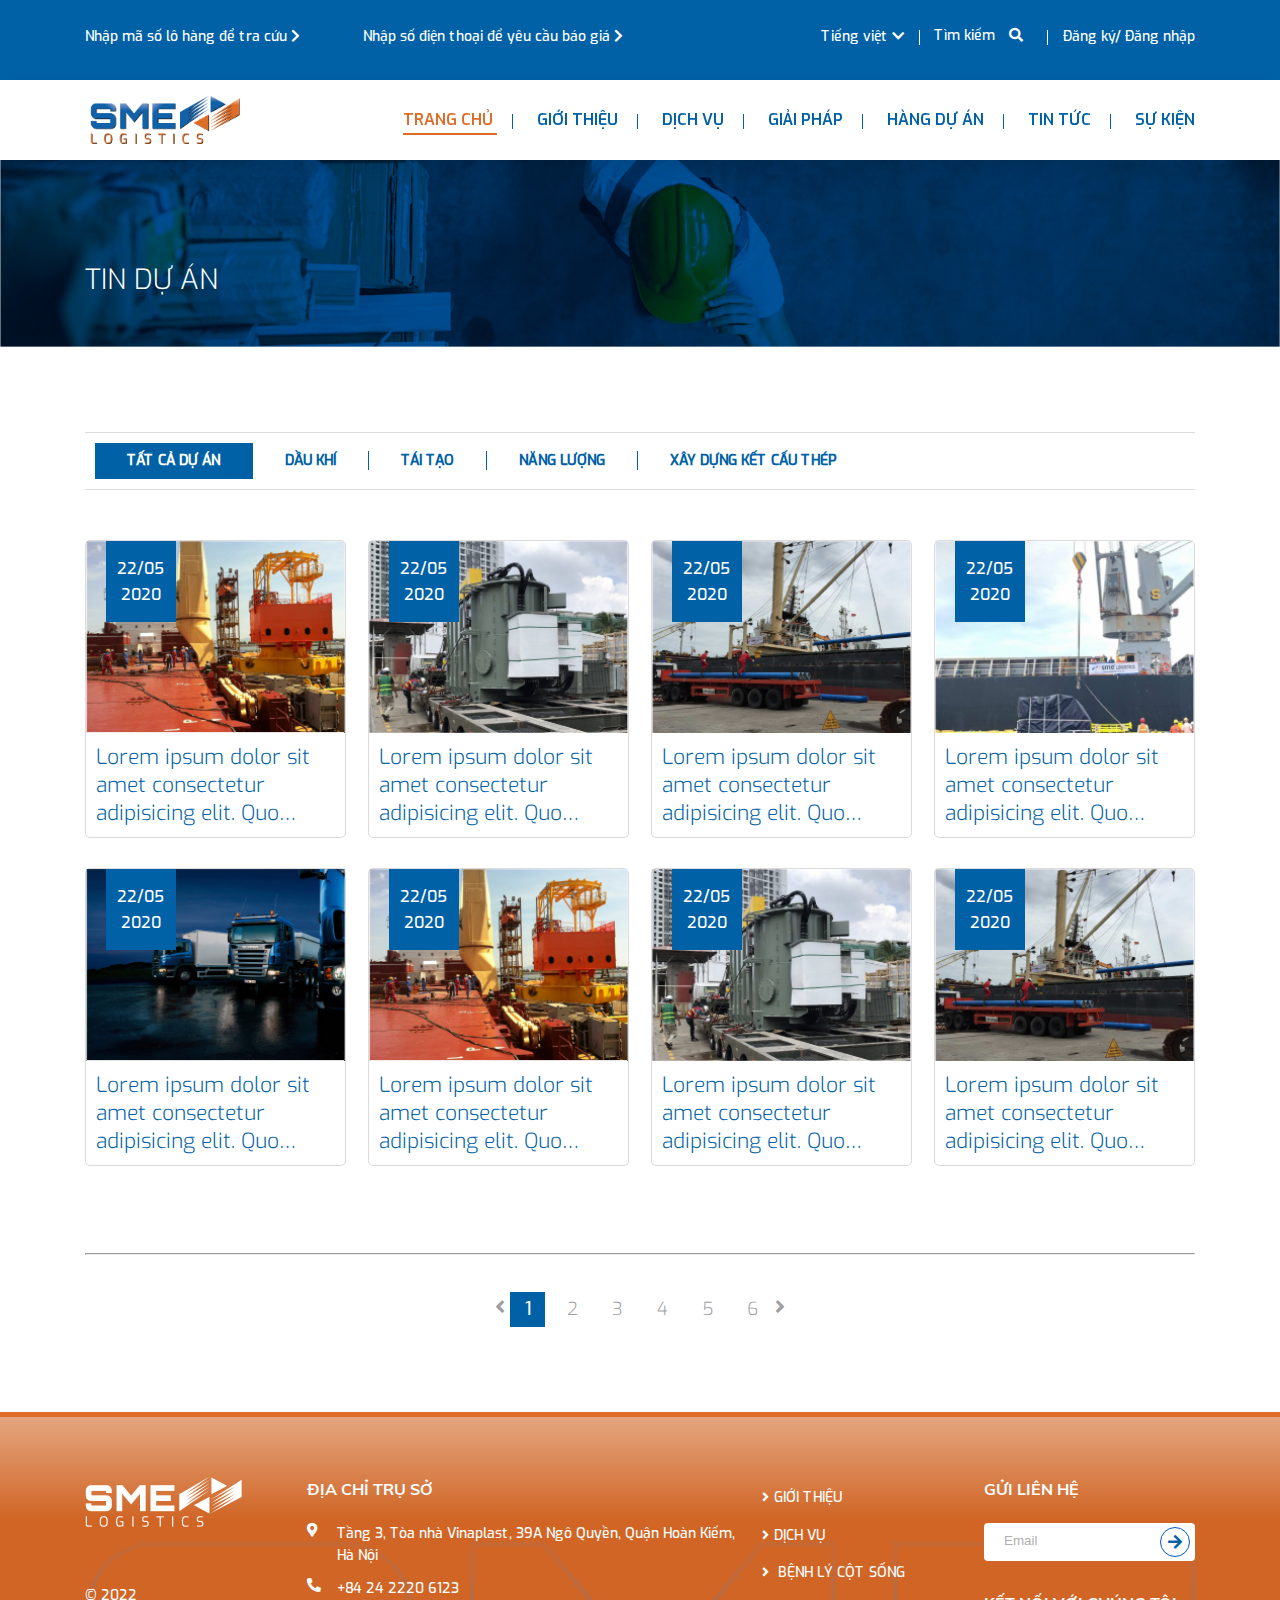
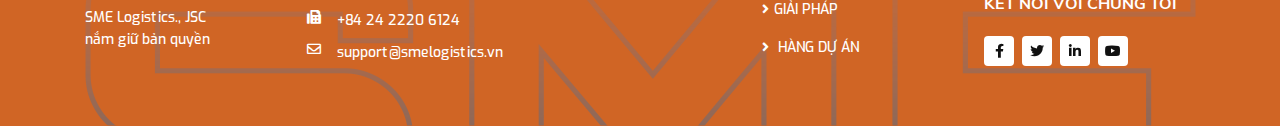
<file: templates/tintuc.html>
<!DOCTYPE html>
<html>

<head>
  <meta charset="utf-8" />
  <title>Hoàng Long</title>
  <meta name="viewport"
    content="width=device-width, initial-scale=1.0, minimum-scale=1.0, maximum-scale=2.0, user-scalable=yes" />
  <meta name="theme-color" content="#0099ff" />
  <meta http-equiv="Content-Language" content="VN" />
  <meta name="description" content="Hoàng Long" />
  <meta name="keywords" content="" />
  <meta property="og:url" name="og:url" content="" data-app />
  <meta property="og:type" name="og:type" content="website" data-app />
  <meta property="og:description" name="og:description" content="Hoàng Long" data-app />
  <meta property="og:title" name="og:title" content="Hoàng Long" data-app />
  <meta property="og:image" name="og:image" content="http://tonvietphap.24h.co/uploaded/logo/logo.png" data-app />

  <link href="/favicon.png" rel="shortcut icon" />

  <link rel="stylesheet" type="text/css" href="/css/style.css?t=2" />

  <link rel="stylesheet" type="text/css" href="/css/grid.css" />
  <link rel="stylesheet" type="text/css" href="/css/responsive.css" />
  <link rel="stylesheet" type="text/css" href="/css/swiper.css" />

  <link rel="stylesheet" type="text/css" href="/css/font.css" />
  <link rel="stylesheet" type="text/css" href="/css/fontawesome-5.12.1/css/all.min.css" />
  <link rel="stylesheet" type="text/css" href="/css/jquery.mmenu.all.css" />
  <link rel="stylesheet" href="/css/jquery-ui.css" />
  <script src="/js/jquery-1.10.1.min.js"></script>
  <script src="/js/swiper.min.js"></script>

  <script src="/js/script.js"></script>
  <script src="/js/jquery-ui.min.js"></script>
  <script src="/js/jquery.form.min.js"></script>
  <script src="/js/jquery.mmenu.min.all.js"></script>
</head>

<body>



<div id="page">

    <div class="top-header">
        <div class="grid">
            <div class="flex-container align-center">
              <div class="cell-1-4">
                <a href="#"> Nhập mã số lô hàng để tra cứu <i class="fas fa-chevron-right"></i></a>
              </div>
              <div class="cell-1-4">
                <a href="#"> Nhập số điện thoại để yêu cầu báo giá <i class="fas fa-chevron-right"></i></a>
              </div>
              <div class="cell-2-4">
                  <div class="header-left">
                    <div class="lang">
                     
                      <a href="/" class="vi">Tiếng việt <i class="fas fa-chevron-down"></i></a>
                      <!-- <a href="/en/" class="en">English</a> -->
                    </div>
                    <div class="icon-search" >
                     Tìm kiếm <i class="fa fa-search search-icon" aria-hidden="true"></i>
                        <div class="search-pc" style="">
                         <form action="/search/" method="get" id="searchformtab">
                            <input name="qr" class="kw-mobile" placeholder="Tìm kiếm " type="text">
                            <a href="#" class="submit-search-pc" onClick="$('#searchformtab').submit(); return false;"> 
                              <i class="fa fa-search" aria-hidden="true"></i> </a>
      
                            <a href="#" class="closeX" onClick="$('.search-pc').hide(); return false;">&#10005;</a>        
                          </form>
                        </div>
                        
                        <script type="text/javascript">
                          $(document).ready(function () {
                          $(".search-icon").click(function () {
                            $(".search-pc").stop().slideToggle("fast");
                            return false;
                          });
                          });
                        </script>  	
                    </div>
                    <div class="dangky">
                      <a href="#">Đăng ký</a>/ <a href="#">Đăng nhập</a>
                    </div>
                  </div>
              </div>
            </div>
            
        </div>

    </div>
    <!-- header pc -->
    <header class="header hide-on-pad hide-on-tab">
      <div class="grid">

        <div class="flex-container flex-space-between">
          <div class="cell-2-12 flex_align">
            <div class="logo">
              <a href="/">
                <img src="/uploaded/logo/logo.png" alt="LogoSite"
                  style="max-width:100%; margin:0 auto"></a>
            </div>
          </div>

          <div class="cell-10-12 flex_align--end">


            <div class="menubar">
              <ul class="nav  hide-on-mobile">


                <li class="active"> <a href="/" class=""><span style="background-image:url()">Trang chủ  </span></a>
                  
                </li>
                <li class=" "> <a href="/gioi-thieu/" class=""><span style="background-image:url()">Giới thiệu </span></a>
                
                
                
                
                    <ul class="submnu1" style="display: none;">
                        <li class=""><a href="/gioi-thieu-chung-1/">Giới thiệu chung</a>
                        </li>
                        <li class=""><a href="/chien-luoc-phat-trien/">Chiến lược phát triển</a>
                        </li>
                        <li class=""><a href="/van-hoa-doanh-nghiep/">Văn hoá doanh nghiệp</a>
                        </li>
                        <li class=""><a href="/co-cau-to-chuc/">Cơ cấu tổ chức</a>
                        </li>
                        <li class=""><a href="/ban-lanh-dao/">Ban lãnh đạo</a>
                        </li>
                    </ul>
                    
                    
                    
                </li>
                <li class=" "> <a href="/linh-vuc-hoat-dong/" class=""><span style="background-image:url()">dịch vụ </span></a>
                
                
                
                
                    <ul class="submnu1" style="display: none;">
                        <li class=""><a href="/phat-trien-dien-nang/">Phát triển điện năng</a>
                        </li>
                        <li class=""><a href="/dau-tu-bat-dong-san/">Đầu tư Bất động sản</a>
                        </li>
                        <li class=""><a href="/dich-vu-khach-san/">Dịch vụ khách sạn</a>
                        </li>
                    </ul>
                    
                    
                    
                </li>
                <li class=""> <a href="/cong-ty-thanh-vien/" class=""><span style="background-image:url()">Giải pháp </span></a>
                </li>
                <li class=" "> <a href="/tin-tuc-su-kien/" class=""><span style="background-image:url()">Hàng dự án </span></a>
                </li>
                <li class=" "> <a href="/du-an-dau-tu/" class=""><span style="background-image:url()">Tin tức </span></a> 
                </li>
                <li class=" "> <a href="/lien-he/" class=""><span style="background-image:url()">Sự kiện</span></a>  
                </li>
         
                </ul>

              <div class="c"></div>
            </div>
          </div>
        </div>
      </div>
      <div class="c"></div>
    </header>
    <!-- end header pc -->
    <header class="header hide-on-pc error">
      
    </header>
    <!-- content -->
    <div class="content">
          <!-- slideshow -->
          <div class="img-poster" style="position:relative">



            <a class="hide-on-tab" href="">
                <img src="/uploaded/background/about.jpg" alt="" width="100%"/>
            </a>
        
            <div class="catname">
               <div class="grid">
                <h1>Tin dự án</h1>
               </div>
            </div>
        </div>
        
        <div class="news-wrapper">
                <div class="c30"></div>
                <div class="c20 hide-on-mobile"></div>
                <div class="grid">
                    <div class="menutab">

                        <div class="menutab-item actived">
                            <a class="" href="#">Tất cả dự án</a>
                        </div>
                        <div class="menutab-item  ">
                            <a class="" href="/tin-tuc/">Dầu khí</a>
                        </div>
                        <div class="menutab-item  ">
                            <a class="" href="/#">Tái Tạo </a>
                        </div>
                        <div class="menutab-item  ">
                            <a class="" href="/#">Năng lượng </a>
                        </div>
                        <div class="menutab-item  ">
                            <a class="" href="/#">Xây dựng kết cấu thép </a>
                        </div>
                    </div>
                    <div class="c50"></div>
                    <div class="flex-container">
                        <div class="cell-1-4 tab-cell-1-1">
                            <div class="news-item">
                                <a href="#" class="img-shine">
                                    <img src="/uploaded/tin-tuc/tintuc-1.png" alt="">
                                </a>
                                <div class="news-date">
                                    22/05
                                    2020
                                </div>
                                <h2 class="news-title text-line-3">
                                    Lorem ipsum dolor sit amet consectetur adipisicing elit. Quo ipsum eligendi distinctio ab vel tempora ullam deserunt. Cumque laboriosam deserunt ut? Voluptas quam molestias quia quos fugiat similique doloremque illum.
                                </h2>
                            </div>
                        </div>
                        <div class="cell-1-4 tab-cell-1-1">
                            <div class="news-item">
                                <a href="#" class="img-shine">
                                    <img src="/uploaded/tin-tuc/tintuc-2.png" alt="">
                                </a>
                                <div class="news-date">
                                    22/05
                                    2020
                                </div>
                                <h2 class="news-title text-line-3">
                                    Lorem ipsum dolor sit amet consectetur adipisicing elit. Quo ipsum eligendi distinctio ab vel tempora ullam deserunt. Cumque laboriosam deserunt ut? Voluptas quam molestias quia quos fugiat similique doloremque illum.
                                </h2>
                            </div>
                        </div>
                        <div class="cell-1-4 tab-cell-1-1">
                            <div class="news-item">
                                <a href="#" class="img-shine">
                                    <img src="/uploaded/tin-tuc/tintuc-3.png" alt="">
                                </a>
                                <div class="news-date">
                                    22/05
                                    2020
                                </div>
                                <h2 class="news-title text-line-3">
                                    Lorem ipsum dolor sit amet consectetur adipisicing elit. Quo ipsum eligendi distinctio ab vel tempora ullam deserunt. Cumque laboriosam deserunt ut? Voluptas quam molestias quia quos fugiat similique doloremque illum.
                                </h2>
                            </div>
                        </div>
                        <div class="cell-1-4 tab-cell-1-1">
                            <div class="news-item">
                                <a href="#" class="img-shine">
                                    <img src="/uploaded/tin-tuc/tintuc-4.png" alt="">
                                </a>
                                <div class="news-date">
                                    22/05
                                    2020
                                </div>
                                <h2 class="news-title text-line-3">
                                    Lorem ipsum dolor sit amet consectetur adipisicing elit. Quo ipsum eligendi distinctio ab vel tempora ullam deserunt. Cumque laboriosam deserunt ut? Voluptas quam molestias quia quos fugiat similique doloremque illum.
                                </h2>
                            </div>
                        </div>
                        <div class="cell-1-4 tab-cell-1-1">
                            <div class="news-item">
                                <a href="#" class="img-shine">
                                    <img src="/uploaded/tin-tuc/tintuc-5.png" alt="">
                                </a>
                                <div class="news-date">
                                    22/05
                                    2020
                                </div>
                                <h2 class="news-title text-line-3">
                                    Lorem ipsum dolor sit amet consectetur adipisicing elit. Quo ipsum eligendi distinctio ab vel tempora ullam deserunt. Cumque laboriosam deserunt ut? Voluptas quam molestias quia quos fugiat similique doloremque illum.
                                </h2>
                            </div>
                        </div>
                        <div class="cell-1-4 tab-cell-1-1">
                            <div class="news-item">
                                <a href="#" class="img-shine">
                                    <img src="/uploaded/tin-tuc/tintuc-1.png" alt="">
                                </a>
                                <div class="news-date">
                                    22/05
                                    2020
                                </div>
                                <h2 class="news-title text-line-3">
                                    Lorem ipsum dolor sit amet consectetur adipisicing elit. Quo ipsum eligendi distinctio ab vel tempora ullam deserunt. Cumque laboriosam deserunt ut? Voluptas quam molestias quia quos fugiat similique doloremque illum.
                                </h2>
                            </div>
                        </div>
                        <div class="cell-1-4 tab-cell-1-1">
                            <div class="news-item">
                                <a href="#" class="img-shine">
                                    <img src="/uploaded/tin-tuc/tintuc-2.png" alt="">
                                </a>
                                <div class="news-date">
                                    22/05
                                    2020
                                </div>
                                <h2 class="news-title text-line-3">
                                    Lorem ipsum dolor sit amet consectetur adipisicing elit. Quo ipsum eligendi distinctio ab vel tempora ullam deserunt. Cumque laboriosam deserunt ut? Voluptas quam molestias quia quos fugiat similique doloremque illum.
                                </h2>
                            </div>
                        </div>
                        <div class="cell-1-4 tab-cell-1-1">
                            <div class="news-item">
                                <a href="#" class="img-shine">
                                    <img src="/uploaded/tin-tuc/tintuc-3.png" alt="">
                                </a>
                                <div class="news-date">
                                    22/05
                                    2020
                                </div>
                                <h2 class="news-title text-line-3">
                                    Lorem ipsum dolor sit amet consectetur adipisicing elit. Quo ipsum eligendi distinctio ab vel tempora ullam deserunt. Cumque laboriosam deserunt ut? Voluptas quam molestias quia quos fugiat similique doloremque illum.
                                </h2>
                            </div>
                        </div>
                    </div>
                    <div class="c20 hide-on-mobile"></div>
                    <div class="c30"></div>
                    <hr>
                    <div class="c30"></div>
                    <div id="simplePagerNav"><div class='paging1 pagination '><a href='/tin-tuc-su-kien/page-1/' class='page disabled' ><span><strong> <i class='fa fa-angle-double-left pagination-item-icon'></i>  </strong></span></a><a href='/tin-tuc-su-kien/page-1/' class='page disabled' ><span><strong> <i class='fa fa-angle-left pagination-item-icon'></i> </strong></span></a><a class='clicked pagination-item__clicked'>&nbsp;<span>1</span>&nbsp;</a><a href='/tin-tuc-su-kien/page-2/' class='page pagination-item' >&nbsp;<span>2</span>&nbsp;</a><a href='/tin-tuc-su-kien/page-3/' class='page pagination-item' >&nbsp;<span>3</span>&nbsp;</a><a href='/tin-tuc-su-kien/page-4/' class='page pagination-item' >&nbsp;<span>4</span>&nbsp;</a><a href='/tin-tuc-su-kien/page-5/' class='page pagination-item' >&nbsp;<span>5</span>&nbsp;</a><a href='/tin-tuc-su-kien/page-6/' class='page pagination-item' >&nbsp;<span>6</span>&nbsp;</a> <a href='/tin-tuc-su-kien/page-7/'  class='page '><span><strong> <i class='fa fa-angle-right pagination-item-icon'></i> </strong></span></a> <a href='/tin-tuc-su-kien/page-13/'  class='page '><span><strong>  <i class='fa fa-angle-double-right pagination-item-icon'></i> </strong></span></a></div></div>
                </div>
                </div>
        </div>
        <div class="c50"></div>
        

        
    </div>
    <!-- end content -->


    <div class="c"></div>

    <!-- footer -->
    <footer class="footer">
      <div class="footer-main">
        <div class="grid">
          <div class="flex-container">
            <div class="cell-1-5 tab-cell-1-1">
              <div class="logo-footer">
                <img src="/uploaded/logo/logo_white.png" alt="">
              </div>
              <div class="c30"></div>
              <div class="c20 hide-on-mobile"></div>
              
              <div class="hide-on-mobile">
                © 2022
                <br> SME Logistics., JSC 
                <br> nắm giữ bản quyền
              </div>
              
            </div>

            <div class="cell-2-5 tab-cell-1-1">
              <div class="footer-block">
                <div class="footer-title footer-title-mobile" rel="ct">
                  Địa chỉ Trụ sở
                </div>
                <div class="info">
                 <div> <i class="fas fa-map-marker-alt"></i></div> 
                 <div> Tầng 3, Tòa nhà Vinaplast, 39A Ngô Quyền, Quận Hoàn Kiếm, Hà Nội</div>
                </div>
                <div class="info">
                  <i class="fas fa-phone-alt"></i> +84 24 2220 6123
                </div>
                <div class="info">
                  <i class="fas fa-fax"></i> +84 24 2220 6124
                </div>
                <div class="info">
                  <i class="far fa-envelope"></i> support@smelogistics.vn
                </div>
              </div>
            </div>
            <div class="cell-1-5 tab-cell-1-1">
              <div class="c10"></div>
              <div class="footer-block">
               
                <ul class="menuboxfooter" id="boxcol20">
                  <li><a href="#"> <i class="fa fa-angle-right"></i>Giới thiệu</a></li>
                  <li><a href="#"> <i class="fa fa-angle-right"></i>Dịch vụ</a></li>
                  <li><a href="#"> <i class="fa fa-angle-right"></i> Bệnh lý cột sống</a></li>
                  <li><a href="#"> <i class="fa fa-angle-right"></i>Giải pháp</a></li>
                  <li><a href="#"> <i class="fa fa-angle-right"></i> Hàng dự án</a></li>
                </ul>
              </div>
            </div>
            

            <div class="cell-1-5 tab-cell-1-1">
              <div class="footer-block">
                <div class="footer-title footer-title-mobile" rel="ct">
                  Gửi liên hệ
                </div>
               
                <form action="" method="post" class="sendmail__frm">

                  <input type="text" name="newsletter" class="sendmail__input" placeholder="Email">

                  <button type="submit" name="addnewsletter" value="save" class="sendmail__btn">
                    <i class="fas fa-arrow-right"></i>
                  </button>
                </form>
                <div class="c30"></div>
                <div class="footer-title footer-title-mobile" rel="ct">
                 Kết nối với chúng tôi
                </div>
                <ul class="footer-social">
                  <li>
                    <a href="" class="footer-social__item hvr-float">
                      <i class="fab fa-facebook-f"></i>
                    </a>
                  </li>
                  <li>
                    <a href="" class="footer-social__item hvr-float">
                      <i class="fab fa-twitter"></i>
                    </a>
                  </li>
                  <li>
                    <a href="" class="footer-social__item hvr-float">
                     <i class="fab fa-linkedin-in"></i>
                    </a>
                  </li>
                  <li>
                    <a href="" class="footer-social__item hvr-float">
                      <i class="fab fa-youtube"></i>
                    </a>
                  </li>

                </ul>


              </div>
            </div>
            </div>
        </div>
      </div>

      <!-- <div class="footer-copyright">
        <div class="grid">
      © Copyright 2019 Hoang Long Group. All rights reserved.
        </div>
      </div> -->

    </footer>
    <!-- end footer -->
</div>


  <link rel="stylesheet" href="/css/jquery.fancybox.css" />
  <script src="/js/jquery.fancybox.js"></script>
  <link rel="stylesheet" href="/css/hover.css" />



 

  
</body>

</html>
</file>
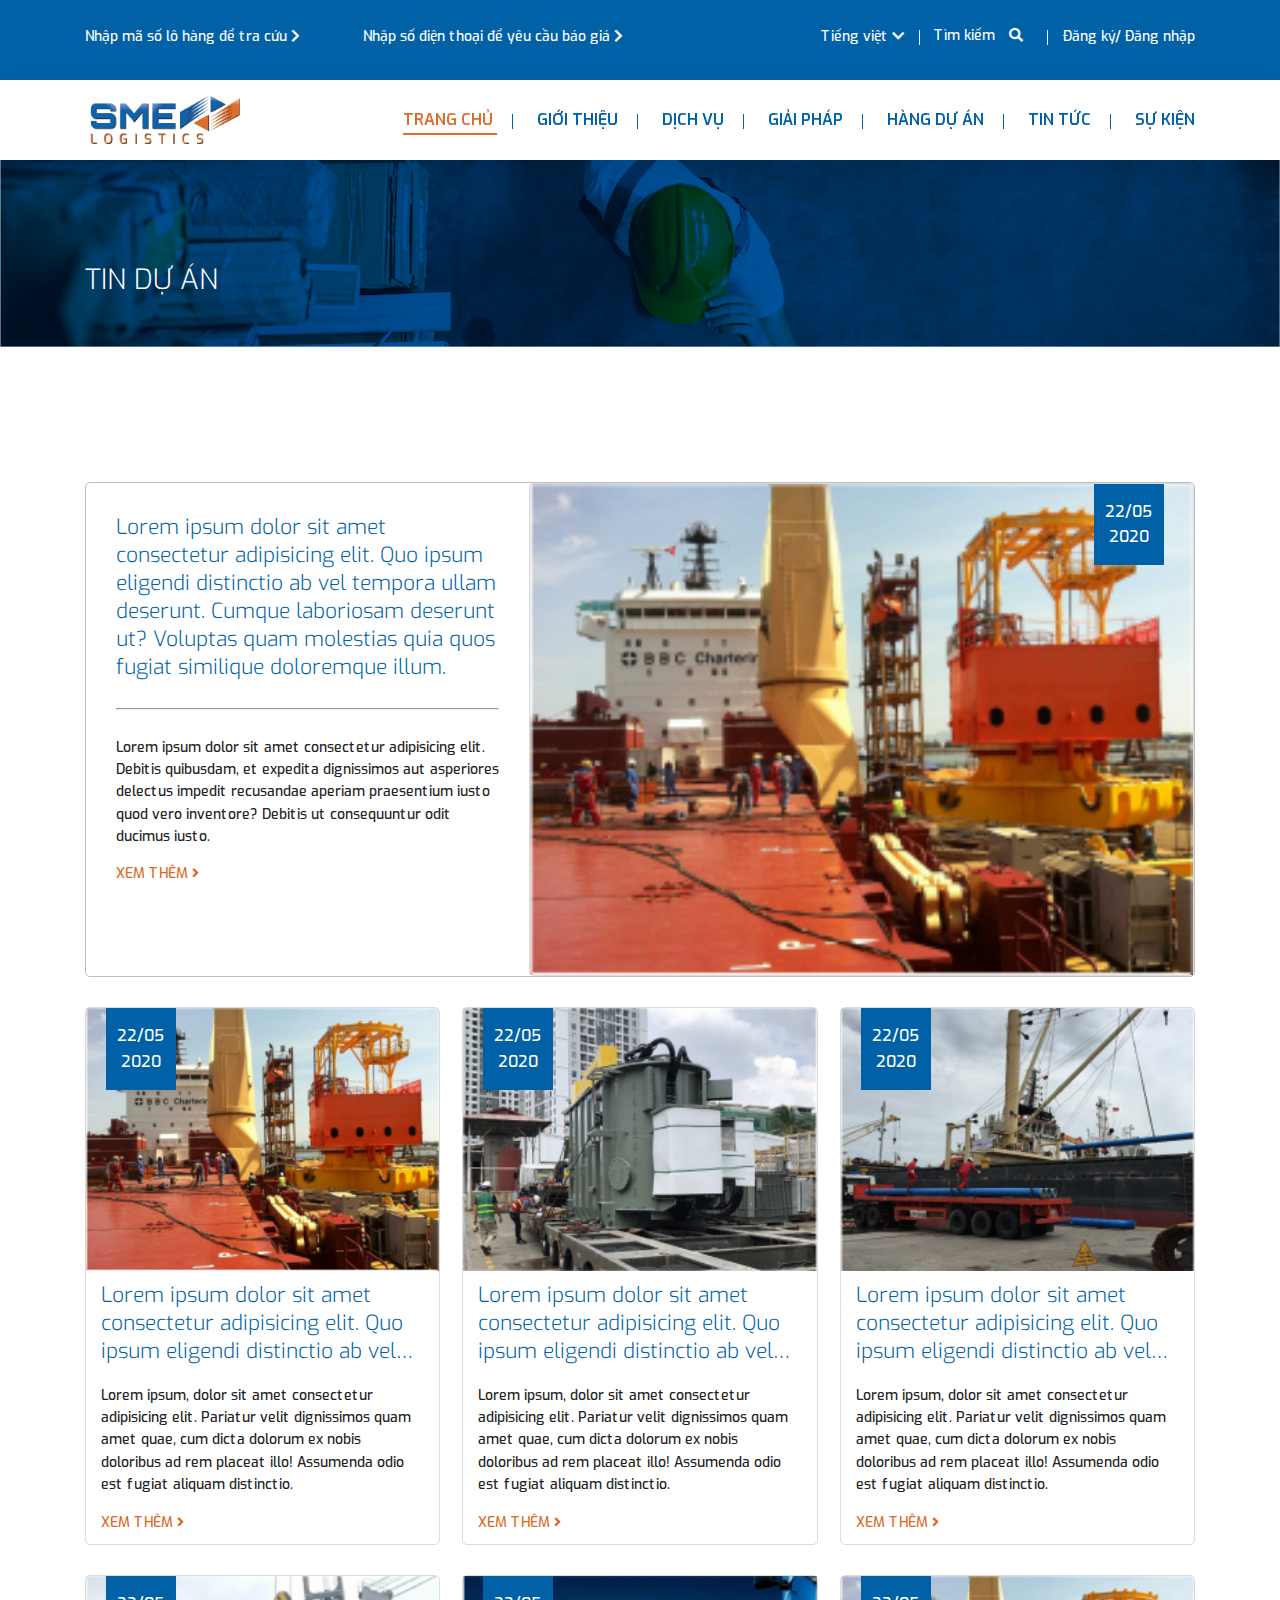
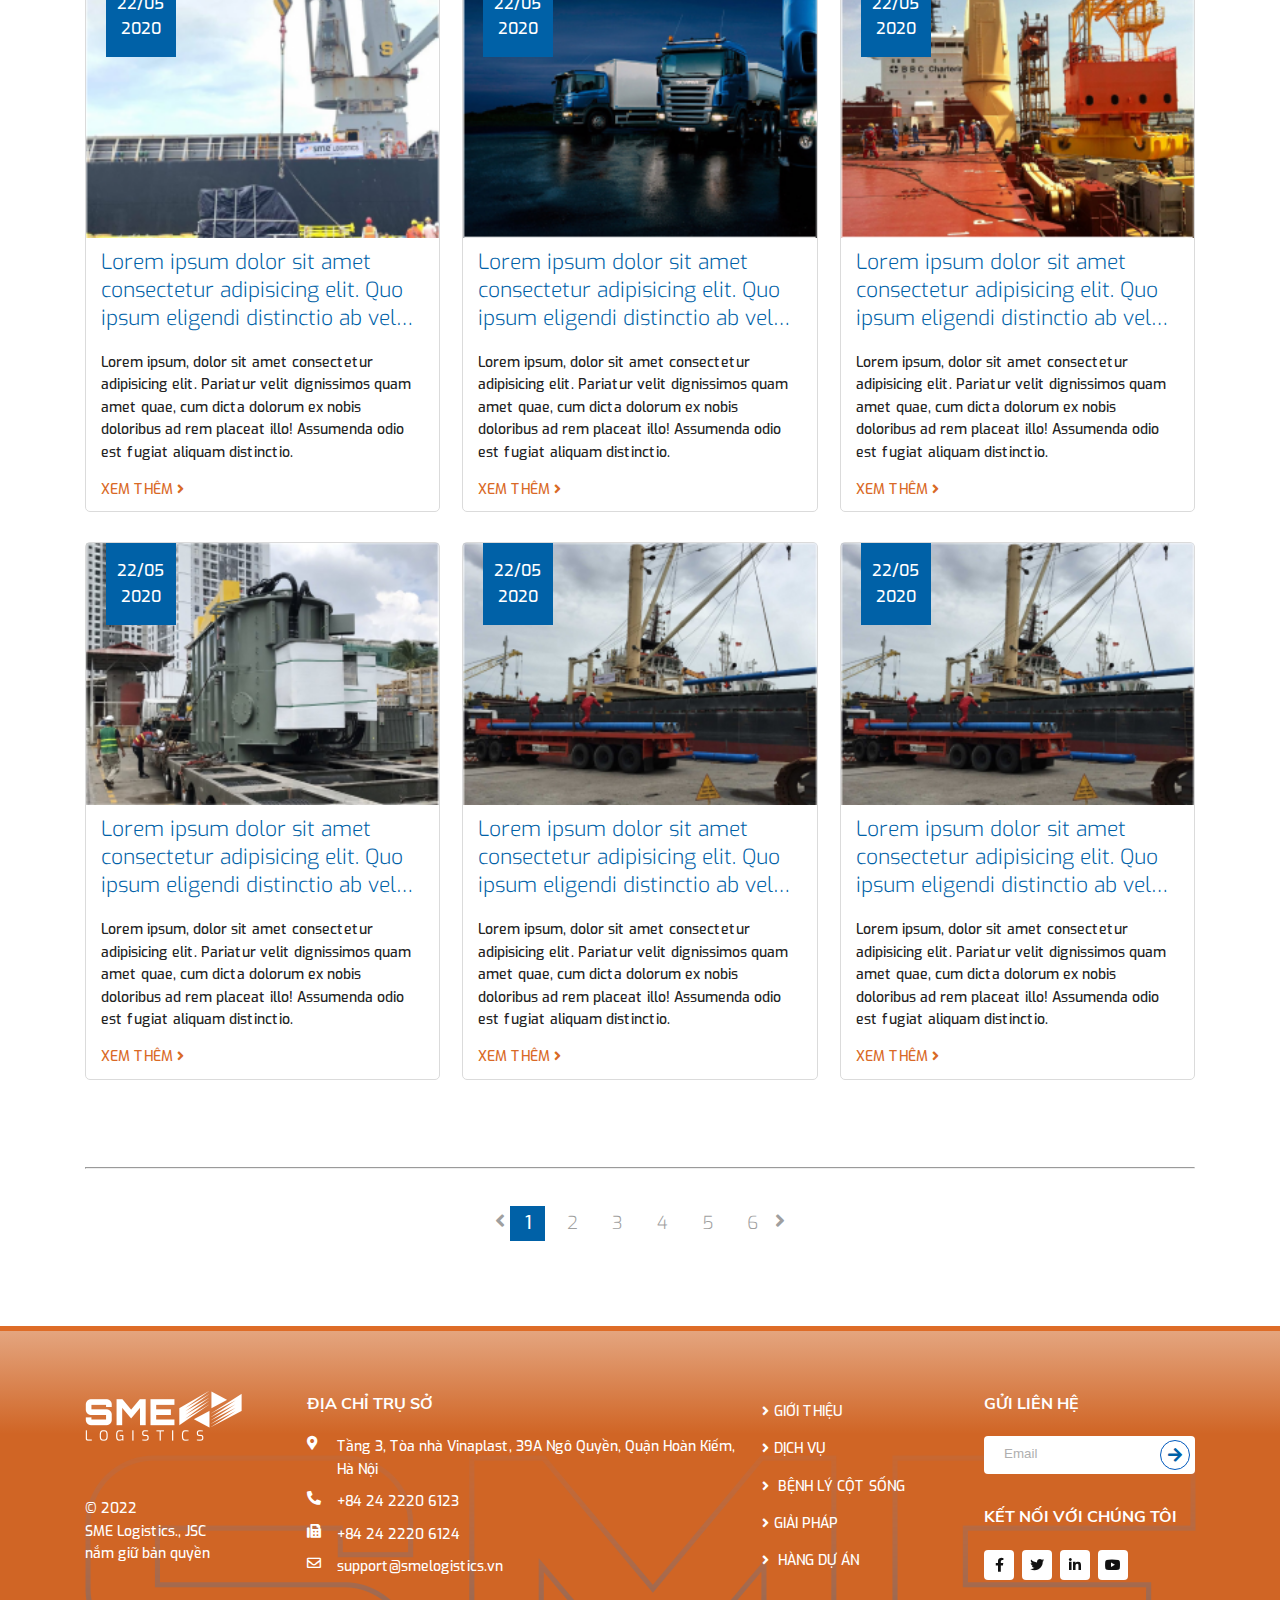
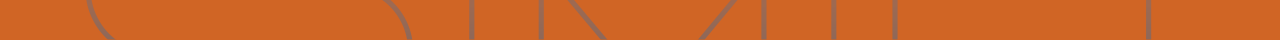
<file: templates/tintuc2.html>
<!DOCTYPE html>
<html>

<head>
  <meta charset="utf-8" />
  <title>Hoàng Long</title>
  <meta name="viewport"
    content="width=device-width, initial-scale=1.0, minimum-scale=1.0, maximum-scale=2.0, user-scalable=yes" />
  <meta name="theme-color" content="#0099ff" />
  <meta http-equiv="Content-Language" content="VN" />
  <meta name="description" content="Hoàng Long" />
  <meta name="keywords" content="" />
  <meta property="og:url" name="og:url" content="" data-app />
  <meta property="og:type" name="og:type" content="website" data-app />
  <meta property="og:description" name="og:description" content="Hoàng Long" data-app />
  <meta property="og:title" name="og:title" content="Hoàng Long" data-app />
  <meta property="og:image" name="og:image" content="http://tonvietphap.24h.co/uploaded/logo/logo.png" data-app />

  <link href="/favicon.png" rel="shortcut icon" />

  <link rel="stylesheet" type="text/css" href="/css/style.css?t=2" />

  <link rel="stylesheet" type="text/css" href="/css/grid.css" />
  <link rel="stylesheet" type="text/css" href="/css/responsive.css" />
  <link rel="stylesheet" type="text/css" href="/css/swiper.css" />

  <link rel="stylesheet" type="text/css" href="/css/font.css" />
  <link rel="stylesheet" type="text/css" href="/css/fontawesome-5.12.1/css/all.min.css" />
  <link rel="stylesheet" type="text/css" href="/css/jquery.mmenu.all.css" />
  <link rel="stylesheet" href="/css/jquery-ui.css" />
  <script src="/js/jquery-1.10.1.min.js"></script>
  <script src="/js/swiper.min.js"></script>

  <script src="/js/script.js"></script>
  <script src="/js/jquery-ui.min.js"></script>
  <script src="/js/jquery.form.min.js"></script>
  <script src="/js/jquery.mmenu.min.all.js"></script>
</head>

<body>



<div id="page">

    <div class="top-header">
        <div class="grid">
            <div class="flex-container align-center">
              <div class="cell-1-4">
                <a href="#"> Nhập mã số lô hàng để tra cứu <i class="fas fa-chevron-right"></i></a>
              </div>
              <div class="cell-1-4">
                <a href="#"> Nhập số điện thoại để yêu cầu báo giá <i class="fas fa-chevron-right"></i></a>
              </div>
              <div class="cell-2-4">
                  <div class="header-left">
                    <div class="lang">
                     
                      <a href="/" class="vi">Tiếng việt <i class="fas fa-chevron-down"></i></a>
                      <!-- <a href="/en/" class="en">English</a> -->
                    </div>
                    <div class="icon-search" >
                     Tìm kiếm <i class="fa fa-search search-icon" aria-hidden="true"></i>
                        <div class="search-pc" style="">
                         <form action="/search/" method="get" id="searchformtab">
                            <input name="qr" class="kw-mobile" placeholder="Tìm kiếm " type="text">
                            <a href="#" class="submit-search-pc" onClick="$('#searchformtab').submit(); return false;"> 
                              <i class="fa fa-search" aria-hidden="true"></i> </a>
      
                            <a href="#" class="closeX" onClick="$('.search-pc').hide(); return false;">&#10005;</a>        
                          </form>
                        </div>
                        
                        <script type="text/javascript">
                          $(document).ready(function () {
                          $(".search-icon").click(function () {
                            $(".search-pc").stop().slideToggle("fast");
                            return false;
                          });
                          });
                        </script>  	
                    </div>
                    <div class="dangky">
                      <a href="#">Đăng ký</a>/ <a href="#">Đăng nhập</a>
                    </div>
                  </div>
              </div>
            </div>
            
        </div>

    </div>
    <!-- header pc -->
    <header class="header hide-on-pad hide-on-tab">
      <div class="grid">

        <div class="flex-container flex-space-between">
          <div class="cell-2-12 flex_align">
            <div class="logo">
              <a href="/">
                <img src="/uploaded/logo/logo.png" alt="LogoSite"
                  style="max-width:100%; margin:0 auto"></a>
            </div>
          </div>

          <div class="cell-10-12 flex_align--end">


            <div class="menubar">
              <ul class="nav  hide-on-mobile">


                <li class="active"> <a href="/" class=""><span style="background-image:url()">Trang chủ  </span></a>
                  
                </li>
                <li class=" "> <a href="/gioi-thieu/" class=""><span style="background-image:url()">Giới thiệu </span></a>
                
                
                
                
                    <ul class="submnu1" style="display: none;">
                        <li class=""><a href="/gioi-thieu-chung-1/">Giới thiệu chung</a>
                        </li>
                        <li class=""><a href="/chien-luoc-phat-trien/">Chiến lược phát triển</a>
                        </li>
                        <li class=""><a href="/van-hoa-doanh-nghiep/">Văn hoá doanh nghiệp</a>
                        </li>
                        <li class=""><a href="/co-cau-to-chuc/">Cơ cấu tổ chức</a>
                        </li>
                        <li class=""><a href="/ban-lanh-dao/">Ban lãnh đạo</a>
                        </li>
                    </ul>
                    
                    
                    
                </li>
                <li class=" "> <a href="/linh-vuc-hoat-dong/" class=""><span style="background-image:url()">dịch vụ </span></a>
                
                
                
                
                    <ul class="submnu1" style="display: none;">
                        <li class=""><a href="/phat-trien-dien-nang/">Phát triển điện năng</a>
                        </li>
                        <li class=""><a href="/dau-tu-bat-dong-san/">Đầu tư Bất động sản</a>
                        </li>
                        <li class=""><a href="/dich-vu-khach-san/">Dịch vụ khách sạn</a>
                        </li>
                    </ul>
                    
                    
                    
                </li>
                <li class=""> <a href="/cong-ty-thanh-vien/" class=""><span style="background-image:url()">Giải pháp </span></a>
                </li>
                <li class=" "> <a href="/tin-tuc-su-kien/" class=""><span style="background-image:url()">Hàng dự án </span></a>
                </li>
                <li class=" "> <a href="/du-an-dau-tu/" class=""><span style="background-image:url()">Tin tức </span></a> 
                </li>
                <li class=" "> <a href="/lien-he/" class=""><span style="background-image:url()">Sự kiện</span></a>  
                </li>
         
                </ul>

              <div class="c"></div>
            </div>
          </div>
        </div>
      </div>
      <div class="c"></div>
    </header>
    <!-- end header pc -->
    <header class="header hide-on-pc error">
      
    </header>
    <!-- content -->
    <div class="content">
          <!-- slideshow -->
          <div class="img-poster" style="position:relative">



            <a class="hide-on-tab" href="">
                <img src="/uploaded/background/about.jpg" alt="" width="100%"/>
            </a>
        
            <div class="catname">
               <div class="grid">
                <h1>Tin dự án</h1>
               </div>
            </div>
        </div>
        
        <div class="news-wrapper">
                <div class="c30"></div>
                <div class="c20 hide-on-mobile"></div>
                <div class="grid">
                   
                    <div class="c50"></div>
                    <div class="news-hot">
                        <div class="flex-container">
                            <div class="cell-2-5 tab-cell-1-1">
                               <div class="newhot-txt">
                                <h2 class="news-title ">
                                    Lorem ipsum dolor sit amet consectetur adipisicing elit. Quo ipsum eligendi distinctio ab vel tempora ullam deserunt. Cumque laboriosam deserunt ut? Voluptas quam molestias quia quos fugiat similique doloremque illum.
                                </h2>
                                <div class="c10"></div>
                                <hr>
                                <div class="c20"></div>
                                <div class="intro">
                                    Lorem ipsum dolor sit amet consectetur adipisicing elit. Debitis quibusdam, et expedita dignissimos aut asperiores delectus impedit recusandae aperiam praesentium iusto quod vero inventore? Debitis ut consequuntur odit ducimus iusto.
                                </div>
                                <div class="c15"></div>
                                <a href="#" class="btn-xemthem">Xem thêm <i class="fas fa-angle-right"></i> </a>
                               </div>
                            </div>
                            <div class="cell-3-5 tab-cell-1-1">
                               <div class="news-item">
                                <a href="#" class="img-shine">
                                    <img src="/uploaded/tin-tuc/tintuc-1.png" alt="">
                                </a>
                                <div class="news-date">
                                    22/05
                                    2020
                                </div>
                               </div>
                            </div>
                        </div>
                    </div>
                    <div class="c30"></div>
                    <div class="news-list">
                        <div class="flex-container">
                            <div class="cell-1-3 tab-cell-1-1">
                                <div class="news-item">
                                    <a href="#" class="img-shine">
                                        <img src="/uploaded/tin-tuc/tintuc-1.png" alt="">
                                    </a>
                                    <div class="news-date">
                                        22/05
                                        2020
                                    </div>
                                    <h2 class="news-title text-line-3">
                                        Lorem ipsum dolor sit amet consectetur adipisicing elit. Quo ipsum eligendi distinctio ab vel tempora ullam deserunt. Cumque laboriosam deserunt ut? Voluptas quam molestias quia quos fugiat similique doloremque illum.
                                    </h2>
                                    <div class="listnews-intro m-text-line-5">
                                        Lorem ipsum, dolor sit amet consectetur adipisicing elit. Pariatur velit dignissimos quam amet quae, cum dicta dolorum ex nobis doloribus ad rem placeat illo! Assumenda odio est fugiat aliquam distinctio.
                                    <div class="c15"></div>
                                        <a href="#" class="btn-xemthem">Xem thêm <i class="fas fa-angle-right"></i> </a>
                                    </div>
                                    <div class="c10"></div>
                                </div>
                            </div>
                            <div class="cell-1-3 tab-cell-1-1">
                                <div class="news-item">
                                    <a href="#" class="img-shine">
                                        <img src="/uploaded/tin-tuc/tintuc-2.png" alt="">
                                    </a>
                                    <div class="news-date">
                                        22/05
                                        2020
                                    </div>
                                    <h2 class="news-title text-line-3">
                                        Lorem ipsum dolor sit amet consectetur adipisicing elit. Quo ipsum eligendi distinctio ab vel tempora ullam deserunt. Cumque laboriosam deserunt ut? Voluptas quam molestias quia quos fugiat similique doloremque illum.
                                    </h2>
                                    <div class="listnews-intro m-text-line-5">
                                        Lorem ipsum, dolor sit amet consectetur adipisicing elit. Pariatur velit dignissimos quam amet quae, cum dicta dolorum ex nobis doloribus ad rem placeat illo! Assumenda odio est fugiat aliquam distinctio.
                                    <div class="c15"></div>
                                        <a href="#" class="btn-xemthem">Xem thêm <i class="fas fa-angle-right"></i> </a>
                                    </div>
                                    <div class="c10"></div>
                                </div>
                            </div>
                            <div class="cell-1-3 tab-cell-1-1">
                                <div class="news-item">
                                    <a href="#" class="img-shine">
                                        <img src="/uploaded/tin-tuc/tintuc-3.png" alt="">
                                    </a>
                                    <div class="news-date">
                                        22/05
                                        2020
                                    </div>
                                    <h2 class="news-title text-line-3">
                                        Lorem ipsum dolor sit amet consectetur adipisicing elit. Quo ipsum eligendi distinctio ab vel tempora ullam deserunt. Cumque laboriosam deserunt ut? Voluptas quam molestias quia quos fugiat similique doloremque illum.
                                    </h2>
                                    <div class="listnews-intro m-text-line-5">
                                        Lorem ipsum, dolor sit amet consectetur adipisicing elit. Pariatur velit dignissimos quam amet quae, cum dicta dolorum ex nobis doloribus ad rem placeat illo! Assumenda odio est fugiat aliquam distinctio.
                                    <div class="c15"></div>
                                        <a href="#" class="btn-xemthem">Xem thêm <i class="fas fa-angle-right"></i> </a>
                                    </div>
                                    <div class="c10"></div>
                                </div>
                            </div>
                            <div class="cell-1-3 tab-cell-1-1">
                                <div class="news-item">
                                    <a href="#" class="img-shine">
                                        <img src="/uploaded/tin-tuc/tintuc-4.png" alt="">
                                    </a>
                                    <div class="news-date">
                                        22/05
                                        2020
                                    </div>
                                    <h2 class="news-title text-line-3">
                                        Lorem ipsum dolor sit amet consectetur adipisicing elit. Quo ipsum eligendi distinctio ab vel tempora ullam deserunt. Cumque laboriosam deserunt ut? Voluptas quam molestias quia quos fugiat similique doloremque illum.
                                    </h2>
                                    <div class="listnews-intro m-text-line-5">
                                        Lorem ipsum, dolor sit amet consectetur adipisicing elit. Pariatur velit dignissimos quam amet quae, cum dicta dolorum ex nobis doloribus ad rem placeat illo! Assumenda odio est fugiat aliquam distinctio.
                                    <div class="c15"></div>
                                        <a href="#" class="btn-xemthem">Xem thêm <i class="fas fa-angle-right"></i> </a>
                                    </div>
                                    <div class="c10"></div>
                                </div>
                            </div>
                            <div class="cell-1-3 tab-cell-1-1">
                                <div class="news-item">
                                    <a href="#" class="img-shine">
                                        <img src="/uploaded/tin-tuc/tintuc-5.png" alt="">
                                    </a>
                                    <div class="news-date">
                                        22/05
                                        2020
                                    </div>
                                    <h2 class="news-title text-line-3">
                                        Lorem ipsum dolor sit amet consectetur adipisicing elit. Quo ipsum eligendi distinctio ab vel tempora ullam deserunt. Cumque laboriosam deserunt ut? Voluptas quam molestias quia quos fugiat similique doloremque illum.
                                    </h2>
                                    <div class="listnews-intro m-text-line-5">
                                        Lorem ipsum, dolor sit amet consectetur adipisicing elit. Pariatur velit dignissimos quam amet quae, cum dicta dolorum ex nobis doloribus ad rem placeat illo! Assumenda odio est fugiat aliquam distinctio.
                                    <div class="c15"></div>
                                        <a href="#" class="btn-xemthem">Xem thêm <i class="fas fa-angle-right"></i> </a>
                                    </div>
                                    <div class="c10"></div>
                                </div>
                            </div>
                            <div class="cell-1-3 tab-cell-1-1">
                                <div class="news-item">
                                    <a href="#" class="img-shine">
                                        <img src="/uploaded/tin-tuc/tintuc-1.png" alt="">
                                    </a>
                                    <div class="news-date">
                                        22/05
                                        2020
                                    </div>
                                    <h2 class="news-title text-line-3">
                                        Lorem ipsum dolor sit amet consectetur adipisicing elit. Quo ipsum eligendi distinctio ab vel tempora ullam deserunt. Cumque laboriosam deserunt ut? Voluptas quam molestias quia quos fugiat similique doloremque illum.
                                    </h2>
                                    <div class="listnews-intro m-text-line-5">
                                        Lorem ipsum, dolor sit amet consectetur adipisicing elit. Pariatur velit dignissimos quam amet quae, cum dicta dolorum ex nobis doloribus ad rem placeat illo! Assumenda odio est fugiat aliquam distinctio.
                                    <div class="c15"></div>
                                        <a href="#" class="btn-xemthem">Xem thêm <i class="fas fa-angle-right"></i> </a>
                                    </div>
                                    <div class="c10"></div>
                                </div>
                            </div>
                            <div class="cell-1-3 tab-cell-1-1">
                                <div class="news-item">
                                    <a href="#" class="img-shine">
                                        <img src="/uploaded/tin-tuc/tintuc-2.png" alt="">
                                    </a>
                                    <div class="news-date">
                                        22/05
                                        2020
                                    </div>
                                    <h2 class="news-title text-line-3">
                                        Lorem ipsum dolor sit amet consectetur adipisicing elit. Quo ipsum eligendi distinctio ab vel tempora ullam deserunt. Cumque laboriosam deserunt ut? Voluptas quam molestias quia quos fugiat similique doloremque illum.
                                    </h2>
                                    <div class="listnews-intro m-text-line-5">
                                        Lorem ipsum, dolor sit amet consectetur adipisicing elit. Pariatur velit dignissimos quam amet quae, cum dicta dolorum ex nobis doloribus ad rem placeat illo! Assumenda odio est fugiat aliquam distinctio.
                                    <div class="c15"></div>
                                        <a href="#" class="btn-xemthem">Xem thêm <i class="fas fa-angle-right"></i> </a>
                                    </div>
                                    <div class="c10"></div>
                                </div>
                            </div>
                            <div class="cell-1-3 tab-cell-1-1">
                                <div class="news-item">
                                    <a href="#" class="img-shine">
                                        <img src="/uploaded/tin-tuc/tintuc-3.png" alt="">
                                    </a>
                                    <div class="news-date">
                                        22/05
                                        2020
                                    </div>
                                    <h2 class="news-title text-line-3">
                                        Lorem ipsum dolor sit amet consectetur adipisicing elit. Quo ipsum eligendi distinctio ab vel tempora ullam deserunt. Cumque laboriosam deserunt ut? Voluptas quam molestias quia quos fugiat similique doloremque illum.
                                    </h2>
                                    <div class="listnews-intro m-text-line-5">
                                        Lorem ipsum, dolor sit amet consectetur adipisicing elit. Pariatur velit dignissimos quam amet quae, cum dicta dolorum ex nobis doloribus ad rem placeat illo! Assumenda odio est fugiat aliquam distinctio.
                                    <div class="c15"></div>
                                        <a href="#" class="btn-xemthem">Xem thêm <i class="fas fa-angle-right"></i> </a>
                                    </div>
                                    <div class="c10"></div>
                                </div>
                            </div>
                            <div class="cell-1-3 tab-cell-1-1">
                                <div class="news-item">
                                    <a href="#" class="img-shine">
                                        <img src="/uploaded/tin-tuc/tintuc-3.png" alt="">
                                    </a>
                                    <div class="news-date">
                                        22/05
                                        2020
                                    </div>
                                    <h2 class="news-title text-line-3">
                                        Lorem ipsum dolor sit amet consectetur adipisicing elit. Quo ipsum eligendi distinctio ab vel tempora ullam deserunt. Cumque laboriosam deserunt ut? Voluptas quam molestias quia quos fugiat similique doloremque illum.
                                    </h2>
                                    <div class="listnews-intro m-text-line-5">
                                        Lorem ipsum, dolor sit amet consectetur adipisicing elit. Pariatur velit dignissimos quam amet quae, cum dicta dolorum ex nobis doloribus ad rem placeat illo! Assumenda odio est fugiat aliquam distinctio.
                                    <div class="c15"></div>
                                        <a href="#" class="btn-xemthem">Xem thêm <i class="fas fa-angle-right"></i> </a>
                                    </div>
                                    <div class="c10"></div>
                                </div>
                            </div>
                            
                        </div>
                    </div>
                    <div class="c20 hide-on-mobile"></div>
                    <div class="c30"></div>
                    <hr>
                    <div class="c30"></div>
                    <div id="simplePagerNav"><div class='paging1 pagination '><a href='/tin-tuc-su-kien/page-1/' class='page disabled' ><span><strong> <i class='fa fa-angle-double-left pagination-item-icon'></i>  </strong></span></a><a href='/tin-tuc-su-kien/page-1/' class='page disabled' ><span><strong> <i class='fa fa-angle-left pagination-item-icon'></i> </strong></span></a><a class='clicked pagination-item__clicked'>&nbsp;<span>1</span>&nbsp;</a><a href='/tin-tuc-su-kien/page-2/' class='page pagination-item' >&nbsp;<span>2</span>&nbsp;</a><a href='/tin-tuc-su-kien/page-3/' class='page pagination-item' >&nbsp;<span>3</span>&nbsp;</a><a href='/tin-tuc-su-kien/page-4/' class='page pagination-item' >&nbsp;<span>4</span>&nbsp;</a><a href='/tin-tuc-su-kien/page-5/' class='page pagination-item' >&nbsp;<span>5</span>&nbsp;</a><a href='/tin-tuc-su-kien/page-6/' class='page pagination-item' >&nbsp;<span>6</span>&nbsp;</a> <a href='/tin-tuc-su-kien/page-7/'  class='page '><span><strong> <i class='fa fa-angle-right pagination-item-icon'></i> </strong></span></a> <a href='/tin-tuc-su-kien/page-13/'  class='page '><span><strong>  <i class='fa fa-angle-double-right pagination-item-icon'></i> </strong></span></a></div></div>
                </div>
                </div>
        </div>
        <div class="c50"></div>
        

        
    </div>
    <!-- end content -->


    <div class="c"></div>

    <!-- footer -->
    <footer class="footer">
      <div class="footer-main">
        <div class="grid">
          <div class="flex-container">
            <div class="cell-1-5 tab-cell-1-1">
              <div class="logo-footer">
                <img src="/uploaded/logo/logo_white.png" alt="">
              </div>
              <div class="c30"></div>
              <div class="c20 hide-on-mobile"></div>
              
              <div class="hide-on-mobile">
                © 2022
                <br> SME Logistics., JSC 
                <br> nắm giữ bản quyền
              </div>
              
            </div>

            <div class="cell-2-5 tab-cell-1-1">
              <div class="footer-block">
                <div class="footer-title footer-title-mobile" rel="ct">
                  Địa chỉ Trụ sở
                </div>
                <div class="info">
                 <div> <i class="fas fa-map-marker-alt"></i></div> 
                 <div> Tầng 3, Tòa nhà Vinaplast, 39A Ngô Quyền, Quận Hoàn Kiếm, Hà Nội</div>
                </div>
                <div class="info">
                  <i class="fas fa-phone-alt"></i> +84 24 2220 6123
                </div>
                <div class="info">
                  <i class="fas fa-fax"></i> +84 24 2220 6124
                </div>
                <div class="info">
                  <i class="far fa-envelope"></i> support@smelogistics.vn
                </div>
              </div>
            </div>
            <div class="cell-1-5 tab-cell-1-1">
              <div class="c10"></div>
              <div class="footer-block">
               
                <ul class="menuboxfooter" id="boxcol20">
                  <li><a href="#"> <i class="fa fa-angle-right"></i>Giới thiệu</a></li>
                  <li><a href="#"> <i class="fa fa-angle-right"></i>Dịch vụ</a></li>
                  <li><a href="#"> <i class="fa fa-angle-right"></i> Bệnh lý cột sống</a></li>
                  <li><a href="#"> <i class="fa fa-angle-right"></i>Giải pháp</a></li>
                  <li><a href="#"> <i class="fa fa-angle-right"></i> Hàng dự án</a></li>
                </ul>
              </div>
            </div>
            

            <div class="cell-1-5 tab-cell-1-1">
              <div class="footer-block">
                <div class="footer-title footer-title-mobile" rel="ct">
                  Gửi liên hệ
                </div>
               
                <form action="" method="post" class="sendmail__frm">

                  <input type="text" name="newsletter" class="sendmail__input" placeholder="Email">

                  <button type="submit" name="addnewsletter" value="save" class="sendmail__btn">
                    <i class="fas fa-arrow-right"></i>
                  </button>
                </form>
                <div class="c30"></div>
                <div class="footer-title footer-title-mobile" rel="ct">
                 Kết nối với chúng tôi
                </div>
                <ul class="footer-social">
                  <li>
                    <a href="" class="footer-social__item hvr-float">
                      <i class="fab fa-facebook-f"></i>
                    </a>
                  </li>
                  <li>
                    <a href="" class="footer-social__item hvr-float">
                      <i class="fab fa-twitter"></i>
                    </a>
                  </li>
                  <li>
                    <a href="" class="footer-social__item hvr-float">
                     <i class="fab fa-linkedin-in"></i>
                    </a>
                  </li>
                  <li>
                    <a href="" class="footer-social__item hvr-float">
                      <i class="fab fa-youtube"></i>
                    </a>
                  </li>

                </ul>


              </div>
            </div>
            </div>
        </div>
      </div>

      <!-- <div class="footer-copyright">
        <div class="grid">
      © Copyright 2019 Hoang Long Group. All rights reserved.
        </div>
      </div> -->

    </footer>
    <!-- end footer -->
</div>


  <link rel="stylesheet" href="/css/jquery.fancybox.css" />
  <script src="/js/jquery.fancybox.js"></script>
  <link rel="stylesheet" href="/css/hover.css" />



 

  
</body>

</html>
</file>
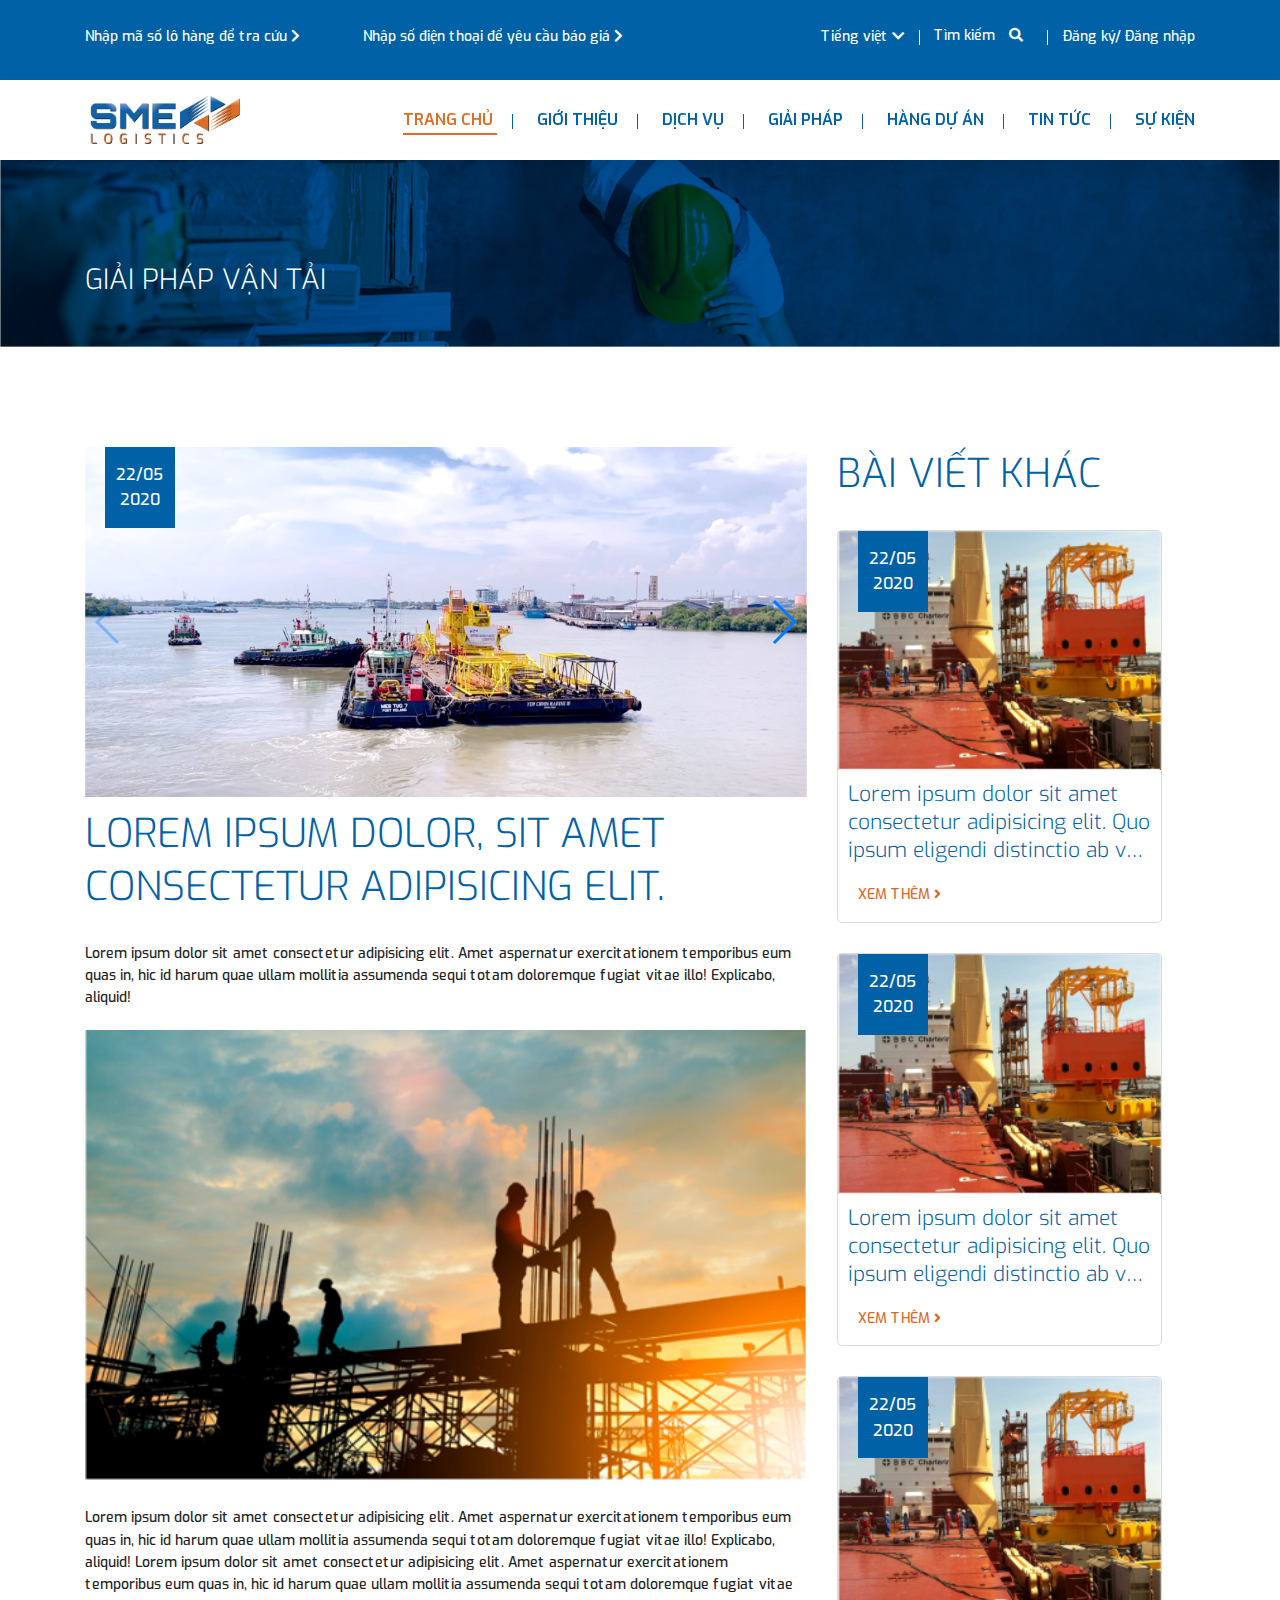
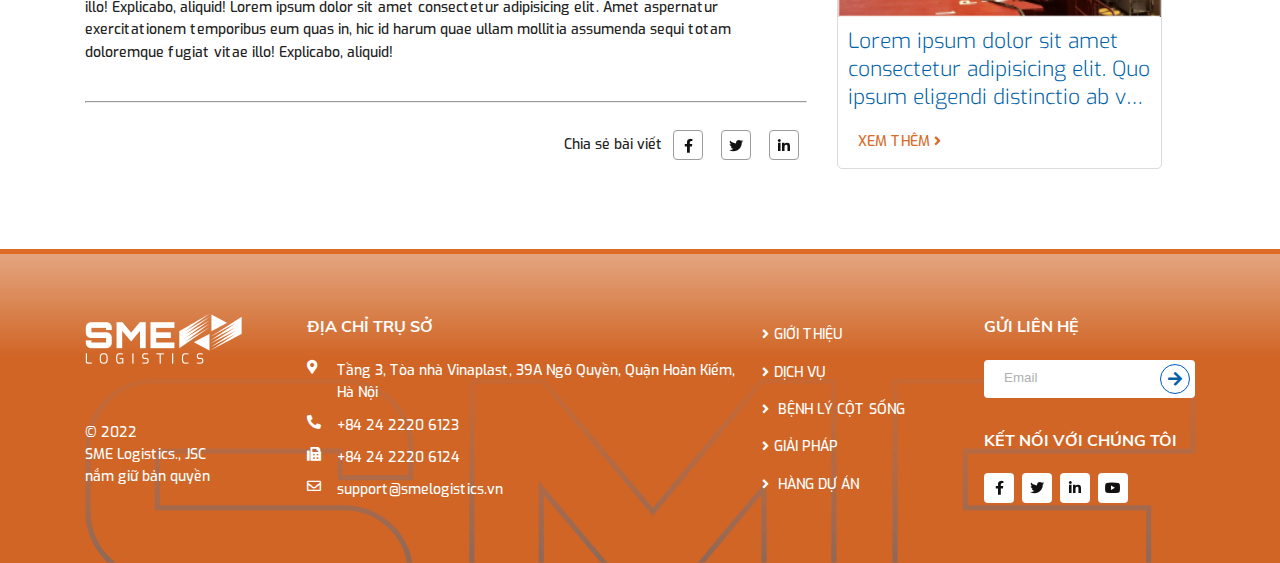
<file: templates/tintuc_chitiet2.html>
<!DOCTYPE html>
<html>

<head>
  <meta charset="utf-8" />
  <title>Hoàng Long</title>
  <meta name="viewport"
    content="width=device-width, initial-scale=1.0, minimum-scale=1.0, maximum-scale=2.0, user-scalable=yes" />
  <meta name="theme-color" content="#0099ff" />
  <meta http-equiv="Content-Language" content="VN" />
  <meta name="description" content="Hoàng Long" />
  <meta name="keywords" content="" />
  <meta property="og:url" name="og:url" content="" data-app />
  <meta property="og:type" name="og:type" content="website" data-app />
  <meta property="og:description" name="og:description" content="Hoàng Long" data-app />
  <meta property="og:title" name="og:title" content="Hoàng Long" data-app />
  <meta property="og:image" name="og:image" content="http://tonvietphap.24h.co/uploaded/logo/logo.png" data-app />

  <link href="/favicon.png" rel="shortcut icon" />

  <link rel="stylesheet" type="text/css" href="/css/style.css?t=2" />

  <link rel="stylesheet" type="text/css" href="/css/grid.css" />
  <link rel="stylesheet" type="text/css" href="/css/responsive.css" />
  <link rel="stylesheet" type="text/css" href="/css/swiper.css" />

  <link rel="stylesheet" type="text/css" href="/css/font.css" />
  <link rel="stylesheet" type="text/css" href="/css/fontawesome-5.12.1/css/all.min.css" />
  <link rel="stylesheet" type="text/css" href="/css/jquery.mmenu.all.css" />
  <link rel="stylesheet" href="/css/jquery-ui.css" />
  <script src="/js/jquery-1.10.1.min.js"></script>
  <script src="/js/swiper.min.js"></script>

  <script src="/js/script.js"></script>
  <script src="/js/jquery-ui.min.js"></script>
  <script src="/js/jquery.form.min.js"></script>
  <script src="/js/jquery.mmenu.min.all.js"></script>
</head>

<body>



<div id="page">

    <div class="top-header">
        <div class="grid">
            <div class="flex-container align-center">
              <div class="cell-1-4">
                <a href="#"> Nhập mã số lô hàng để tra cứu <i class="fas fa-chevron-right"></i></a>
              </div>
              <div class="cell-1-4">
                <a href="#"> Nhập số điện thoại để yêu cầu báo giá <i class="fas fa-chevron-right"></i></a>
              </div>
              <div class="cell-2-4">
                  <div class="header-left">
                    <div class="lang">
                     
                      <a href="/" class="vi">Tiếng việt <i class="fas fa-chevron-down"></i></a>
                      <!-- <a href="/en/" class="en">English</a> -->
                    </div>
                    <div class="icon-search" >
                     Tìm kiếm <i class="fa fa-search search-icon" aria-hidden="true"></i>
                        <div class="search-pc" style="">
                         <form action="/search/" method="get" id="searchformtab">
                            <input name="qr" class="kw-mobile" placeholder="Tìm kiếm " type="text">
                            <a href="#" class="submit-search-pc" onClick="$('#searchformtab').submit(); return false;"> 
                              <i class="fa fa-search" aria-hidden="true"></i> </a>
      
                            <a href="#" class="closeX" onClick="$('.search-pc').hide(); return false;">&#10005;</a>        
                          </form>
                        </div>
                        
                        <script type="text/javascript">
                          $(document).ready(function () {
                          $(".search-icon").click(function () {
                            $(".search-pc").stop().slideToggle("fast");
                            return false;
                          });
                          });
                        </script>  	
                    </div>
                    <div class="dangky">
                      <a href="#">Đăng ký</a>/ <a href="#">Đăng nhập</a>
                    </div>
                  </div>
              </div>
            </div>
            
        </div>

    </div>
    <!-- header pc -->
    <header class="header hide-on-pad hide-on-tab">
      <div class="grid">

        <div class="flex-container flex-space-between">
          <div class="cell-2-12 flex_align">
            <div class="logo">
              <a href="/">
                <img src="/uploaded/logo/logo.png" alt="LogoSite"
                  style="max-width:100%; margin:0 auto"></a>
            </div>
          </div>

          <div class="cell-10-12 flex_align--end">


            <div class="menubar">
              <ul class="nav  hide-on-mobile">


                <li class="active"> <a href="/" class=""><span style="background-image:url()">Trang chủ  </span></a>
                  
                </li>
                <li class=" "> <a href="/gioi-thieu/" class=""><span style="background-image:url()">Giới thiệu </span></a>
                
                
                
                
                    <ul class="submnu1" style="display: none;">
                        <li class=""><a href="/gioi-thieu-chung-1/">Giới thiệu chung</a>
                        </li>
                        <li class=""><a href="/chien-luoc-phat-trien/">Chiến lược phát triển</a>
                        </li>
                        <li class=""><a href="/van-hoa-doanh-nghiep/">Văn hoá doanh nghiệp</a>
                        </li>
                        <li class=""><a href="/co-cau-to-chuc/">Cơ cấu tổ chức</a>
                        </li>
                        <li class=""><a href="/ban-lanh-dao/">Ban lãnh đạo</a>
                        </li>
                    </ul>
                    
                    
                    
                </li>
                <li class=" "> <a href="/linh-vuc-hoat-dong/" class=""><span style="background-image:url()">dịch vụ </span></a>
                
                
                
                
                    <ul class="submnu1" style="display: none;">
                        <li class=""><a href="/phat-trien-dien-nang/">Phát triển điện năng</a>
                        </li>
                        <li class=""><a href="/dau-tu-bat-dong-san/">Đầu tư Bất động sản</a>
                        </li>
                        <li class=""><a href="/dich-vu-khach-san/">Dịch vụ khách sạn</a>
                        </li>
                    </ul>
                    
                    
                    
                </li>
                <li class=""> <a href="/cong-ty-thanh-vien/" class=""><span style="background-image:url()">Giải pháp </span></a>
                </li>
                <li class=" "> <a href="/tin-tuc-su-kien/" class=""><span style="background-image:url()">Hàng dự án </span></a>
                </li>
                <li class=" "> <a href="/du-an-dau-tu/" class=""><span style="background-image:url()">Tin tức </span></a> 
                </li>
                <li class=" "> <a href="/lien-he/" class=""><span style="background-image:url()">Sự kiện</span></a>  
                </li>
         
                </ul>

              <div class="c"></div>
            </div>
          </div>
        </div>
      </div>
      <div class="c"></div>
    </header>
    <!-- end header pc -->
    <header class="header hide-on-pc error">
      
    </header>
    <!-- content -->
    <div class="content">
          <!-- slideshow -->
          <div class="img-poster" style="position:relative">



            <a class="hide-on-tab" href="">
                <img src="/uploaded/background/about.jpg" alt="" width="100%"/>
            </a>
        
            <div class="catname">
               <div class="grid">
                <h1>Giải pháp vận tải</h1>
               </div>
            </div>
        </div>
        
          <!-- end slideshow -->
        <div class="giaiphap">
            <div class="c30"></div>
            <div class="c20 hide-on-mobile">

            </div>
            <div class="c30"></div>
            <div class="c20 hide-on-mobile"> </div>
            <div class="grid">
                <div class="flex-container">
                    <div class="grid">
                       
                        <div class="cell-2-3 tab-cell-1-1">
                            <div class="new-imggalleries">
                                <div class="swiper swiper-container swiperimage1" >
                                    <div class="swiper-wrapper">
                                    <div class="swiper-slide">
                                      <a href="/uploaded/slideshow/slideshow-1.png" data-fancybox="gallery" data-caption="Caption Images 1">
                                        <img src="/uploaded/slideshow/slideshow-1.png" />
                                      </a>
                                    </div>
                                    <div class="swiper-slide">
                                      <a href="/uploaded/du-an/item1.png" data-fancybox="gallery" data-caption="Caption Images 2">
                                        <img src="/uploaded/du-an/item1.png" />
                                      </a>
                                    </div>
                                    <div class="swiper-slide">
                                      <a href="/uploaded/du-an/item2.png" data-fancybox="gallery" data-caption="Caption Images 2">
                                        <img src="/uploaded/du-an/item2.png" />
                                      </a>
                                    </div>
                                    <div class="swiper-slide">
                                      <a href="/uploaded/du-an/item3.png" data-fancybox="gallery" data-caption="Caption Images 2">
                                        <img src="/uploaded/du-an/item3.png" />
                                      </a>
                                    </div>
                                    <div class="swiper-slide">
                                      <a href="/uploaded/du-an/item1.png" data-fancybox="gallery" data-caption="Caption Images 2">
                                        <img src="/uploaded/du-an/item1.png" />
                                      </a>
                                    </div>
                                    </div>
                                    <div class="swiper-button-next"></div>
                                    <div class="swiper-button-prev"></div>
                                </div>
                                <div class="news-date">
                                    22/05
                                    2020
                                </div>
                            </div>
                          
                         
                            <div class="c10"></div>
                            
                            <script>
                              
                                var swiper2 = new Swiper(".swiperimage1", {
                                  spaceBetween: 10,
                                  loops:true,
                                  navigation: {
                                    nextEl: ".swiper-button-next",
                                    prevEl: ".swiper-button-prev",
                                  }
                                  
                                });
                              </script>
                              <h2 class="newsdetail-title">
                                    Lorem ipsum dolor, sit amet consectetur adipisicing elit. 
                              </h2>
                              <div class="c30"></div>
                            <div class="Toccontent">
                                    Lorem ipsum dolor sit amet consectetur adipisicing elit. Amet aspernatur exercitationem temporibus eum quas in, hic id harum quae ullam mollitia assumenda sequi totam doloremque fugiat vitae illo! Explicabo, aliquid!
                                        <div class="c20"></div>
                                        <img src="/uploaded/gioi-thieu/homeinfo-1.png" alt="" style="width:100%">
                                    <div class="c20"></div>
                                    Lorem ipsum dolor sit amet consectetur adipisicing elit. Amet aspernatur exercitationem temporibus eum quas in, hic id harum quae ullam mollitia assumenda sequi totam doloremque fugiat vitae illo! Explicabo, aliquid!
                                    Lorem ipsum dolor sit amet consectetur adipisicing elit. Amet aspernatur exercitationem temporibus eum quas in, hic id harum quae ullam mollitia assumenda sequi totam doloremque fugiat vitae illo! Explicabo, aliquid!
                                    Lorem ipsum dolor sit amet consectetur adipisicing elit. Amet aspernatur exercitationem temporibus eum quas in, hic id harum quae ullam mollitia assumenda sequi totam doloremque fugiat vitae illo! Explicabo, aliquid!
                            </div>
                            <div class="c30"></div>
                            <hr>
                            <div class="share-social">
                                <div class="flex-container flex-flex-end">
                                       
                                         <ul class="footer-social">
                                            Chia sẻ bài viết 
                                            <li>
                                              <a href="" class="footer-social__item hvr-float">
                                                <i class="fab fa-facebook-f"></i>
                                              </a>
                                            </li>
                                            <li>
                                              <a href="" class="footer-social__item hvr-float">
                                                <i class="fab fa-twitter"></i>
                                              </a>
                                            </li>
                                            <li>
                                              <a href="" class="footer-social__item hvr-float">
                                               <i class="fab fa-linkedin-in"></i>
                                              </a>
                                            </li>
                                           
                                          </ul>
                                </div>
                            </div>
                        </div>
                        <div class="cell-1-3 tab-cell-1-1">
                            <div class="newother">
                                <h3 class="newother-title">
                                    Bài viết khác
                                </h3>
                                <div class="c30"></div>
                                <div class="news-item">
                                    <a href="#" class="img-shine">
                                        <img src="/uploaded/tin-tuc/tintuc-1.png" alt="">
                                    </a>
                                    <div class="news-date">
                                        22/05
                                        2020
                                    </div>
                                    <h2 class="news-title text-line-3">
                                        Lorem ipsum dolor sit amet consectetur adipisicing elit. Quo ipsum eligendi distinctio ab vel tempora ullam deserunt. Cumque laboriosam deserunt ut? Voluptas quam molestias quia quos fugiat similique doloremque illum.
                                    </h2>
                                      <div class="c10"></div>
                                    <a href="#" class="btn-xemthem">Xem thêm <i class="fas fa-angle-right"></i></a>
                                        <div class="c15"></div>
                                </div>
                                <div class="news-item">
                                    <a href="#" class="img-shine">
                                        <img src="/uploaded/tin-tuc/tintuc-1.png" alt="">
                                    </a>
                                    <div class="news-date">
                                        22/05
                                        2020
                                    </div>
                                    <h2 class="news-title text-line-3">
                                        Lorem ipsum dolor sit amet consectetur adipisicing elit. Quo ipsum eligendi distinctio ab vel tempora ullam deserunt. Cumque laboriosam deserunt ut? Voluptas quam molestias quia quos fugiat similique doloremque illum.
                                    </h2>
                                      <div class="c10"></div>
                                    <a href="#" class="btn-xemthem">Xem thêm <i class="fas fa-angle-right"></i></a>
                                        <div class="c15"></div>
                                </div>
                                <div class="news-item">
                                    <a href="#" class="img-shine">
                                        <img src="/uploaded/tin-tuc/tintuc-1.png" alt="">
                                    </a>
                                    <div class="news-date">
                                        22/05
                                        2020
                                    </div>
                                    <h2 class="news-title text-line-3">
                                        Lorem ipsum dolor sit amet consectetur adipisicing elit. Quo ipsum eligendi distinctio ab vel tempora ullam deserunt. Cumque laboriosam deserunt ut? Voluptas quam molestias quia quos fugiat similique doloremque illum.
                                    </h2>
                                      <div class="c10"></div>
                                    <a href="#" class="btn-xemthem">Xem thêm <i class="fas fa-angle-right"></i></a>
                                        <div class="c15"></div>
                                </div>
                                
                            </div>
                           </div>
                        </div>
                    </div>
                 
                </div>
                
            </div>
         
        </div>
        <div class="c50"></div>

        
    </div>
    <!-- end content -->


    <div class="c"></div>

    <!-- footer -->
    <footer class="footer">
      <div class="footer-main">
        <div class="grid">
          <div class="flex-container">
            <div class="cell-1-5 tab-cell-1-1">
              <div class="logo-footer">
                <img src="/uploaded/logo/logo_white.png" alt="">
              </div>
              <div class="c30"></div>
              <div class="c20 hide-on-mobile"></div>
              
              <div class="hide-on-mobile">
                © 2022
                <br> SME Logistics., JSC 
                <br> nắm giữ bản quyền
              </div>
              
            </div>

            <div class="cell-2-5 tab-cell-1-1">
              <div class="footer-block">
                <div class="footer-title footer-title-mobile" rel="ct">
                  Địa chỉ Trụ sở
                </div>
                <div class="info">
                 <div> <i class="fas fa-map-marker-alt"></i></div> 
                 <div> Tầng 3, Tòa nhà Vinaplast, 39A Ngô Quyền, Quận Hoàn Kiếm, Hà Nội</div>
                </div>
                <div class="info">
                  <i class="fas fa-phone-alt"></i> +84 24 2220 6123
                </div>
                <div class="info">
                  <i class="fas fa-fax"></i> +84 24 2220 6124
                </div>
                <div class="info">
                  <i class="far fa-envelope"></i> support@smelogistics.vn
                </div>
              </div>
            </div>
            <div class="cell-1-5 tab-cell-1-1">
              <div class="c10"></div>
              <div class="footer-block">
               
                <ul class="menuboxfooter" id="boxcol20">
                  <li><a href="#"> <i class="fa fa-angle-right"></i>Giới thiệu</a></li>
                  <li><a href="#"> <i class="fa fa-angle-right"></i>Dịch vụ</a></li>
                  <li><a href="#"> <i class="fa fa-angle-right"></i> Bệnh lý cột sống</a></li>
                  <li><a href="#"> <i class="fa fa-angle-right"></i>Giải pháp</a></li>
                  <li><a href="#"> <i class="fa fa-angle-right"></i> Hàng dự án</a></li>
                </ul>
              </div>
            </div>
            

            <div class="cell-1-5 tab-cell-1-1">
              <div class="footer-block">
                <div class="footer-title footer-title-mobile" rel="ct">
                  Gửi liên hệ
                </div>
               
                <form action="" method="post" class="sendmail__frm">

                  <input type="text" name="newsletter" class="sendmail__input" placeholder="Email">

                  <button type="submit" name="addnewsletter" value="save" class="sendmail__btn">
                    <i class="fas fa-arrow-right"></i>
                  </button>
                </form>
                <div class="c30"></div>
                <div class="footer-title footer-title-mobile" rel="ct">
                 Kết nối với chúng tôi
                </div>
                <ul class="footer-social">
                  <li>
                    <a href="" class="footer-social__item hvr-float">
                      <i class="fab fa-facebook-f"></i>
                    </a>
                  </li>
                  <li>
                    <a href="" class="footer-social__item hvr-float">
                      <i class="fab fa-twitter"></i>
                    </a>
                  </li>
                  <li>
                    <a href="" class="footer-social__item hvr-float">
                     <i class="fab fa-linkedin-in"></i>
                    </a>
                  </li>
                  <li>
                    <a href="" class="footer-social__item hvr-float">
                      <i class="fab fa-youtube"></i>
                    </a>
                  </li>

                </ul>


              </div>
            </div>
            </div>
        </div>
      </div>

      <!-- <div class="footer-copyright">
        <div class="grid">
      © Copyright 2019 Hoang Long Group. All rights reserved.
        </div>
      </div> -->

    </footer>
    <!-- end footer -->
</div>


  <link rel="stylesheet" href="/css/jquery.fancybox.css" />
  <script src="/js/jquery.fancybox.js"></script>
  <link rel="stylesheet" href="/css/hover.css" />

</body>

</html>
</file>
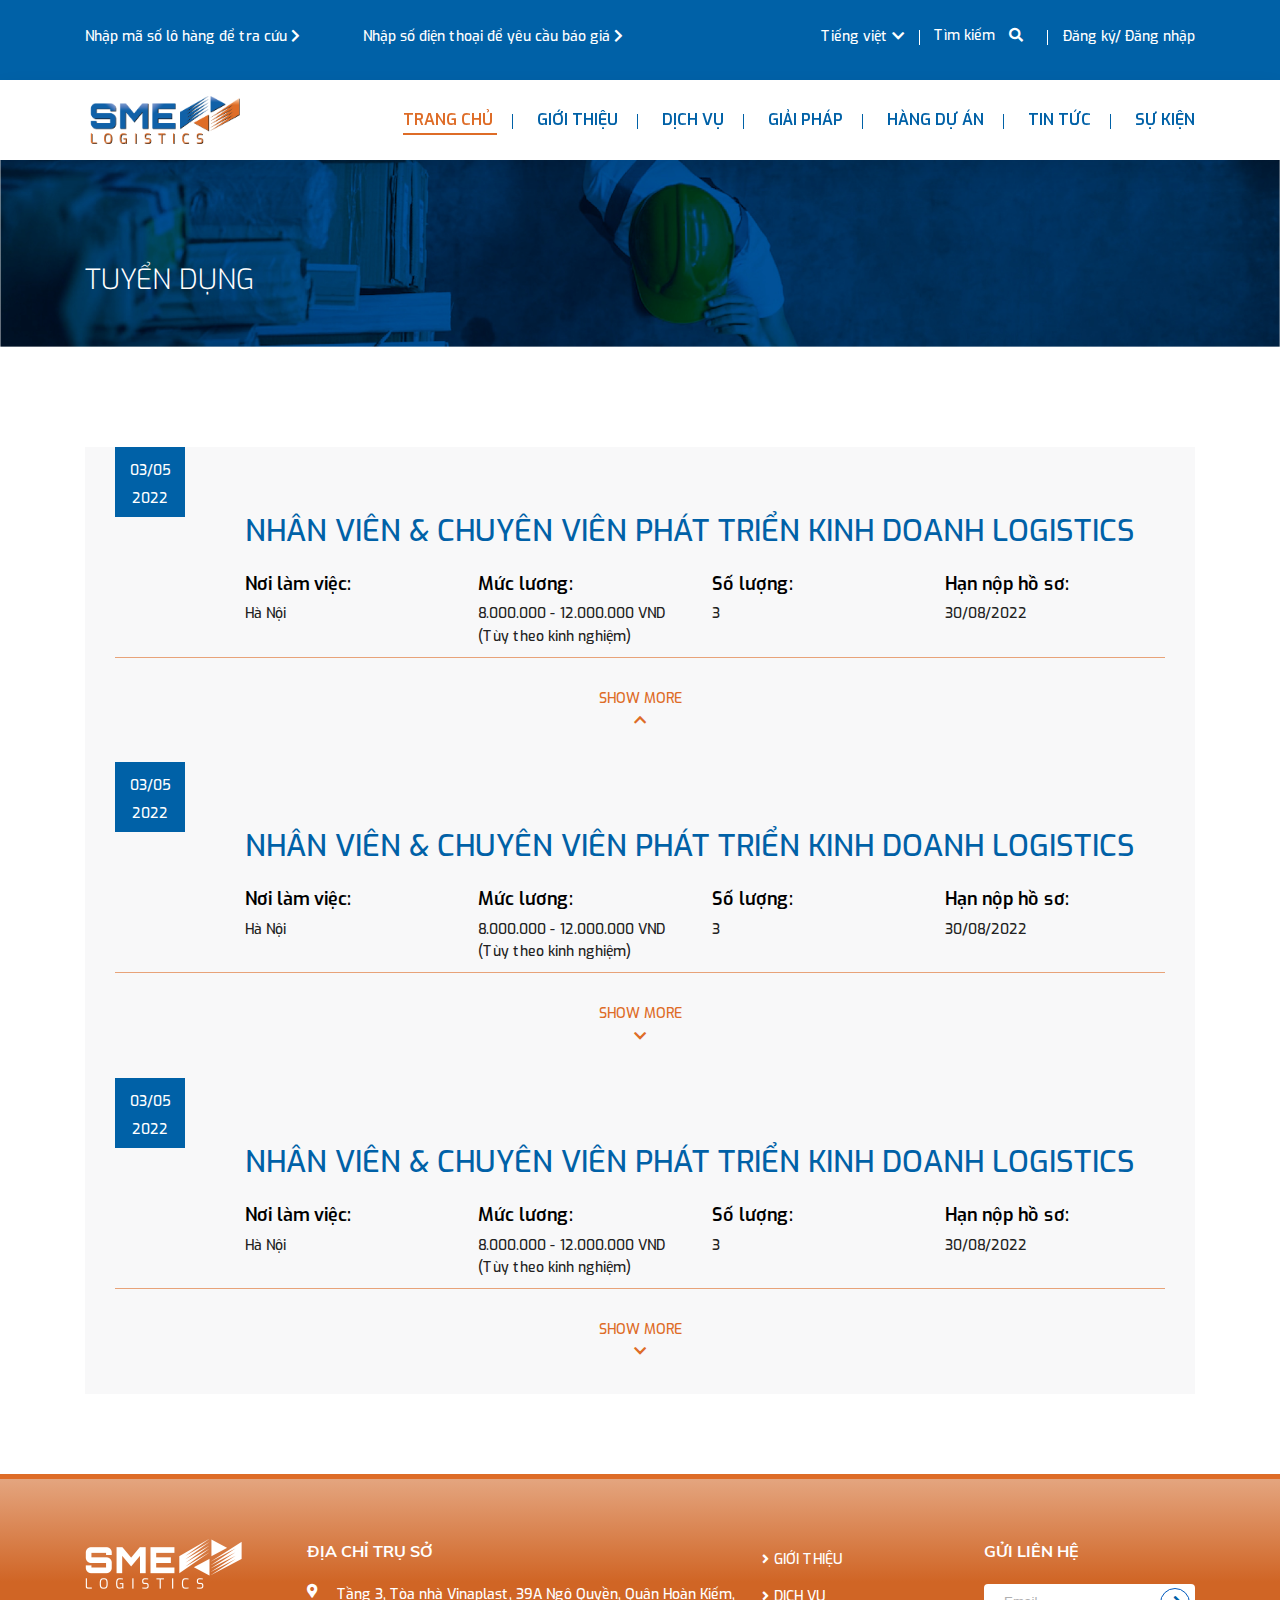
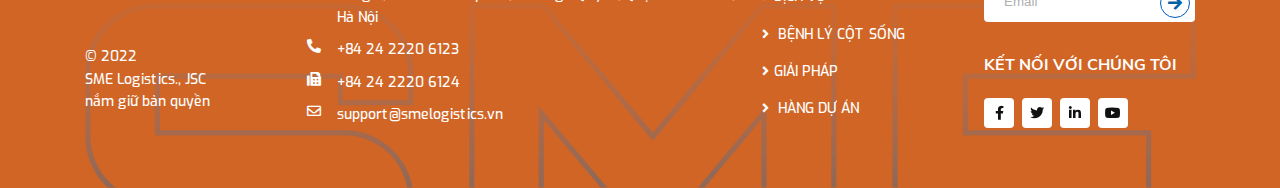
<file: templates/tuyendung.html>
<!DOCTYPE html>
<html>

<head>
  <meta charset="utf-8" />
  <title>Hoàng Long</title>
  <meta name="viewport"
    content="width=device-width, initial-scale=1.0, minimum-scale=1.0, maximum-scale=2.0, user-scalable=yes" />
  <meta name="theme-color" content="#0099ff" />
  <meta http-equiv="Content-Language" content="VN" />
  <meta name="description" content="Hoàng Long" />
  <meta name="keywords" content="" />
  <meta property="og:url" name="og:url" content="" data-app />
  <meta property="og:type" name="og:type" content="website" data-app />
  <meta property="og:description" name="og:description" content="Hoàng Long" data-app />
  <meta property="og:title" name="og:title" content="Hoàng Long" data-app />
  <meta property="og:image" name="og:image" content="http://tonvietphap.24h.co/uploaded/logo/logo.png" data-app />

  <link href="/favicon.png" rel="shortcut icon" />

  <link rel="stylesheet" type="text/css" href="/css/style.css?t=2" />

  <link rel="stylesheet" type="text/css" href="/css/grid.css" />
  <link rel="stylesheet" type="text/css" href="/css/responsive.css" />
  <link rel="stylesheet" type="text/css" href="/css/swiper.css" />

  <link rel="stylesheet" type="text/css" href="/css/font.css" />
  <link rel="stylesheet" type="text/css" href="/css/fontawesome-5.12.1/css/all.min.css" />
  <link rel="stylesheet" type="text/css" href="/css/jquery.mmenu.all.css" />
  <link rel="stylesheet" href="/css/jquery-ui.css" />
  <script src="/js/jquery-1.10.1.min.js"></script>
  <script src="/js/swiper.min.js"></script>

  <script src="/js/script.js"></script>
  <script src="/js/jquery-ui.min.js"></script>
  <script src="/js/jquery.form.min.js"></script>
  <script src="/js/jquery.mmenu.min.all.js"></script>
</head>

<body>



<div id="page">

    <div class="top-header">
        <div class="grid">
            <div class="flex-container align-center">
              <div class="cell-1-4">
                <a href="#"> Nhập mã số lô hàng để tra cứu <i class="fas fa-chevron-right"></i></a>
              </div>
              <div class="cell-1-4">
                <a href="#"> Nhập số điện thoại để yêu cầu báo giá <i class="fas fa-chevron-right"></i></a>
              </div>
              <div class="cell-2-4">
                  <div class="header-left">
                    <div class="lang">
                     
                      <a href="/" class="vi">Tiếng việt <i class="fas fa-chevron-down"></i></a>
                      <!-- <a href="/en/" class="en">English</a> -->
                    </div>
                    <div class="icon-search" >
                     Tìm kiếm <i class="fa fa-search search-icon" aria-hidden="true"></i>
                        <div class="search-pc" style="">
                         <form action="/search/" method="get" id="searchformtab">
                            <input name="qr" class="kw-mobile" placeholder="Tìm kiếm " type="text">
                            <a href="#" class="submit-search-pc" onClick="$('#searchformtab').submit(); return false;"> 
                              <i class="fa fa-search" aria-hidden="true"></i> </a>
      
                            <a href="#" class="closeX" onClick="$('.search-pc').hide(); return false;">&#10005;</a>        
                          </form>
                        </div>
                        
                        <script type="text/javascript">
                          $(document).ready(function () {
                          $(".search-icon").click(function () {
                            $(".search-pc").stop().slideToggle("fast");
                            return false;
                          });
                          });
                        </script>  	
                    </div>
                    <div class="dangky">
                      <a href="#">Đăng ký</a>/ <a href="#">Đăng nhập</a>
                    </div>
                  </div>
              </div>
            </div>
            
        </div>

    </div>
    <!-- header pc -->
    <header class="header hide-on-pad hide-on-tab">
      <div class="grid">

        <div class="flex-container flex-space-between">
          <div class="cell-2-12 flex_align">
            <div class="logo">
              <a href="/">
                <img src="/uploaded/logo/logo.png" alt="LogoSite"
                  style="max-width:100%; margin:0 auto"></a>
            </div>
          </div>

          <div class="cell-10-12 flex_align--end">


            <div class="menubar">
              <ul class="nav  hide-on-mobile">


                <li class="active"> <a href="/" class=""><span style="background-image:url()">Trang chủ  </span></a>
                  
                </li>
                <li class=" "> <a href="/gioi-thieu/" class=""><span style="background-image:url()">Giới thiệu </span></a>
                
                
                
                
                    <ul class="submnu1" style="display: none;">
                        <li class=""><a href="/gioi-thieu-chung-1/">Giới thiệu chung</a>
                        </li>
                        <li class=""><a href="/chien-luoc-phat-trien/">Chiến lược phát triển</a>
                        </li>
                        <li class=""><a href="/van-hoa-doanh-nghiep/">Văn hoá doanh nghiệp</a>
                        </li>
                        <li class=""><a href="/co-cau-to-chuc/">Cơ cấu tổ chức</a>
                        </li>
                        <li class=""><a href="/ban-lanh-dao/">Ban lãnh đạo</a>
                        </li>
                    </ul>
                    
                    
                    
                </li>
                <li class=" "> <a href="/linh-vuc-hoat-dong/" class=""><span style="background-image:url()">dịch vụ </span></a>
                
                
                
                
                    <ul class="submnu1" style="display: none;">
                        <li class=""><a href="/phat-trien-dien-nang/">Phát triển điện năng</a>
                        </li>
                        <li class=""><a href="/dau-tu-bat-dong-san/">Đầu tư Bất động sản</a>
                        </li>
                        <li class=""><a href="/dich-vu-khach-san/">Dịch vụ khách sạn</a>
                        </li>
                    </ul>
                    
                    
                    
                </li>
                <li class=""> <a href="/cong-ty-thanh-vien/" class=""><span style="background-image:url()">Giải pháp </span></a>
                </li>
                <li class=" "> <a href="/tin-tuc-su-kien/" class=""><span style="background-image:url()">Hàng dự án </span></a>
                </li>
                <li class=" "> <a href="/du-an-dau-tu/" class=""><span style="background-image:url()">Tin tức </span></a> 
                </li>
                <li class=" "> <a href="/lien-he/" class=""><span style="background-image:url()">Sự kiện</span></a>  
                </li>
         
                </ul>

              <div class="c"></div>
            </div>
          </div>
        </div>
      </div>
      <div class="c"></div>
    </header>
    <!-- end header pc -->
    <header class="header hide-on-pc error">
      
    </header>
    <!-- content -->
    <div class="content">
          <!-- slideshow -->
          <div class="img-poster" style="position:relative">



            <a class="hide-on-tab" href="">
                <img src="/uploaded/background/about.jpg" alt="" width="100%"/>
            </a>
        
            <div class="catname">
               <div class="grid">
                <h1>Tuyển dụng</h1>
               </div>
            </div>
        </div>
        
        <div class="td-wrapper">
            <div class="c30"></div>
            <div class="c20 hide-on-mobile"></div>
            <div class="c30"></div>
            <div class="c20 hide-on-mobile"></div>
            <div class="grid">
                <div class="td-item">
                    <div class="td-date">
                        03/05
                        2022
                    </div>
                    <div class="td-content show-more-height" >
                        <div class="c30"></div>
                        <a class="title" href="#">NHÂN VIÊN & CHUYÊN VIÊN PHÁT TRIỂN KINH DOANH LOGISTICS
                        </a>

                        <div class="flex-container">
                            <div class="cell-1-4 tab-cell-1-2">
                                <div class="td-title">
                                    Nơi làm việc:
                                </div>
                                <div class="ct">
                                    Hà Nội
                                </div>
                            </div>
                            <div class="cell-1-4 tab-cell-1-2">
                                <div class="td-title">
                                Mức lương:
                                </div>
                                <div class="ct">
                                    8.000.000 - 12.000.000 VND
                                    (Tùy theo kinh nghiệm)
                                </div>
                            </div>
                            <div class="cell-1-4 tab-cell-1-2">
                                <div class="td-title">
                                    Số lượng:
                                </div>
                                <div class="ct">
                                    3
                                </div>
                            </div>
                            <div class="cell-1-4 tab-cell-1-2">
                                <div class="td-title">
                                   Hạn nộp hồ sơ:
                                </div>
                                <div class="ct">
                                  30/08/2022
                                </div>
                            </div>
                        </div>
                        <div class="flex-container">
                                <div class="cell-1-4 tab-cell-1-2">
                                <div class="td-title">
                                    Kinh nghiệm:
                                </div>
                                <div class="ct">
                                    Có kinh nghiệm 01 năm làm ở vị trí Chứng từ;
                                </div>
                            </div>
                            <div class="cell-1-4 tab-cell-1-2">
                                <div class="td-title">
                                    Yêu cầu bằng cấp:
                                </div>
                                <div class="ct">
                                    Tốt nghiệp Đại học trở lên chuyên ngành: Logisitics, Hải quan, Xuất nhập khẩu, Kinh doanh Quốc tế…;
                                </div>
                            </div>
                            <div class="cell-1-4 tab-cell-1-2">
                                <div class="td-title">
                                    Thời gian thử việc:
                                </div>
                                <div class="ct">
                                    3 tháng
                                </div>
                            </div>
                            <div class="cell-1-4 tab-cell-1-2">
                                <div class="td-title">
                                    Giờ làm việc:
                                </div>
                                <div class="ct">
                                 Hành chính
                                </div>
                            </div>
                            <div class="cell-1-4 tab-cell-1-2">
                                <div class="td-title">
                                   Yêu cầu giới tính
                                </div>
                                <div class="ct">
                                    Không
                                </div>
                            </div>
                            <div class="cell-1-4 tab-cell-1-2">
                                <div class="td-title">
                                    Yêu cầu  độ tuổi
                                </div>
                                <div class="ct">
                                    Không
                                </div>
                            </div>
                            <div class="cell-1-4 tab-cell-1-2">
                                <div class="td-title">
                                   Thông tin liên hệ
                                </div>
                                <div class="ct">
                                    Ms Vân 0976.632.218 (Phụ trách tuyển dụng)
                                </div>
                            </div>
                            <div class="cell-1-1 tab-cell-1-2">
                                <div class="td-title">
                                  Mô tả công việc:
                                </div>
                                <div class="ct">
                                    CUSTOMER SERVICE NGÀNH LOGISTICS
                                    Địa điểm làm việc: Quận Hoàn Kiếm, Hà Nội <br>
                                    Số lượng: 03 <br>
                                    Mô tả công việc <br>
                                    <br>– Liên hệ với khách hàng của công ty để thực hiện những yêu cầu và thực hiện các yêu cầu của khách hàng nhanh nhất có thể.
                                    <br>– Tìm kiếm mở rộng khách hàng.
                                    <br>– Hiểu rõ tình hình thị trường cũng như đối thủ cạnh tranh.
                                    <br>– Lên báo giá cho khách hàng, đại lý nước ngoài.
                                    <br>– Giải quyết các vấn đề phát sinh với khách hàng, đại lý, nhà cung cấp.
                                    <br>– Tạo Estimate Job và đảm bảo tỉ lệ lợi nhuận theo quy định công ty.
                                    <br>– Theo dõi và nhắc nhở khách hàng thanh toán đúng thời hạn.
                                    Yêu cầu
                                    <br>– Có kinh nghiệm 01 năm làm ở vị trí Chứng từ;
                                    <br>– Tốt nghiệp Đại học trở lên chuyên ngành: Logisitics, Hải quan, Xuất nhập khẩu, Kinh doanh Quốc tế…;
                                    <br>– Ngoại hình: Ưa nhìn
                                    <br>– Trung thực, cẩn thận, chăm chỉ, tận tâm, không ngại khó;
                                    <br>– Cầu tiến, ham học hỏi.
                                    Quyền lợi
                                   <br> – Công ty tạo mọi điều kiện hỗ trợ, đào tạo phát triển sự nghiệp. Công ty với hơn 15 năm xây dựng và phát triển, đội ngũ lãnh đạo nhiều năm kinh nghiệm tham vấn.
                                   <br> – Lương: 8.000.000 – 16.000.000 vnđ (theo kinh nghiệm)
                                   <br> – Tăng lương định kỳ, lương tháng thứ 13++, thưởng lễ Tết…
                                   <br> – Tham quan du lịch, teambuilding hàng năm….
                                   <br> – Cơ hội làm việc với các khách hàng, đối tác là tập đoàn công ty lớn (Th True Milk, Trung Nguyên, Vinfast,…)
                                   <br> – Du lịch hàng năm cùng công ty.
                                   <br> – Thưởng lương tháng 13; thưởng lễ, tết, sinh nhật, hoàn thành xuất sắc công việc được giao…
                                   <br> – Tham gia đầy đủ BHXH, BHYT và BHTN theo quy định của Luật lao động
                                    Được làm việc trong môi trường doanh nghiệp bền vững – vui vẻ – gắn kết, cơ hội phát triển thăng tiến rộng mở.
                                    Thông tin Liên hệ
                                    Email: hr@smelogistics.vn
                                    Tiêu đề mail: {Tên + Vị trí ứng tuyển}
                                    Zalo: 0976 632 218 (Phụ trách nhân sự)
                                </div>
                            </div>
                        </div>
                        <div class="c30"></div>
                        <div class="flex-container flex-centered">
                            <div class="dowload">
                                <a href="#">Tải hồ sơ ứng tuyển</a>
                            </div>
                            <div class="upload">
                                <a href="#">Nộp đơn ứng tuyển</a>
                            </div>
                        </div>
                        <div class="c30"></div>
                    </div>
                    <div class="show-more">Show More <br> <i class="fas fa-chevron-up"></i> <br> </div>
                </div>
                <div class="td-item">
                    <div class="td-date">
                        03/05
                        2022
                    </div>
                    <div class="td-content show-more-height" >
                        <div class="c30"></div>
                        <a class="title" href="#">NHÂN VIÊN & CHUYÊN VIÊN PHÁT TRIỂN KINH DOANH LOGISTICS
                        </a>

                        <div class="flex-container">
                            <div class="cell-1-4 tab-cell-1-2">
                                <div class="td-title">
                                    Nơi làm việc:
                                </div>
                                <div class="ct">
                                    Hà Nội
                                </div>
                            </div>
                            <div class="cell-1-4 tab-cell-1-2">
                                <div class="td-title">
                                Mức lương:
                                </div>
                                <div class="ct">
                                    8.000.000 - 12.000.000 VND
                                    (Tùy theo kinh nghiệm)
                                </div>
                            </div>
                            <div class="cell-1-4 tab-cell-1-2">
                                <div class="td-title">
                                    Số lượng:
                                </div>
                                <div class="ct">
                                    3
                                </div>
                            </div>
                            <div class="cell-1-4 tab-cell-1-2">
                                <div class="td-title">
                                   Hạn nộp hồ sơ:
                                </div>
                                <div class="ct">
                                  30/08/2022
                                </div>
                            </div>
                        </div>
                        <div class="flex-container">
                                <div class="cell-1-4 tab-cell-1-2">
                                <div class="td-title">
                                    Kinh nghiệm:
                                </div>
                                <div class="ct">
                                    Có kinh nghiệm 01 năm làm ở vị trí Chứng từ;
                                </div>
                            </div>
                            <div class="cell-1-4 tab-cell-1-2">
                                <div class="td-title">
                                    Yêu cầu bằng cấp:
                                </div>
                                <div class="ct">
                                    Tốt nghiệp Đại học trở lên chuyên ngành: Logisitics, Hải quan, Xuất nhập khẩu, Kinh doanh Quốc tế…;
                                </div>
                            </div>
                            <div class="cell-1-4 tab-cell-1-2">
                                <div class="td-title">
                                    Thời gian thử việc:
                                </div>
                                <div class="ct">
                                    3 tháng
                                </div>
                            </div>
                            <div class="cell-1-4 tab-cell-1-2">
                                <div class="td-title">
                                    Giờ làm việc:
                                </div>
                                <div class="ct">
                                 Hành chính
                                </div>
                            </div>
                            <div class="cell-1-4 tab-cell-1-2">
                                <div class="td-title">
                                   Yêu cầu giới tính
                                </div>
                                <div class="ct">
                                    Không
                                </div>
                            </div>
                            <div class="cell-1-4 tab-cell-1-2">
                                <div class="td-title">
                                    Yêu cầu  độ tuổi
                                </div>
                                <div class="ct">
                                    Không
                                </div>
                            </div>
                            <div class="cell-1-4 tab-cell-1-2">
                                <div class="td-title">
                                   Thông tin liên hệ
                                </div>
                                <div class="ct">
                                    Ms Vân 0976.632.218 (Phụ trách tuyển dụng)
                                </div>
                            </div>
                            <div class="cell-1-1 tab-cell-1-2">
                                <div class="td-title">
                                  Mô tả công việc:
                                </div>
                                <div class="ct">
                                    CUSTOMER SERVICE NGÀNH LOGISTICS
                                    Địa điểm làm việc: Quận Hoàn Kiếm, Hà Nội <br>
                                    Số lượng: 03 <br>
                                    Mô tả công việc <br>
                                    <br>– Liên hệ với khách hàng của công ty để thực hiện những yêu cầu và thực hiện các yêu cầu của khách hàng nhanh nhất có thể.
                                    <br>– Tìm kiếm mở rộng khách hàng.
                                    <br>– Hiểu rõ tình hình thị trường cũng như đối thủ cạnh tranh.
                                    <br>– Lên báo giá cho khách hàng, đại lý nước ngoài.
                                    <br>– Giải quyết các vấn đề phát sinh với khách hàng, đại lý, nhà cung cấp.
                                    <br>– Tạo Estimate Job và đảm bảo tỉ lệ lợi nhuận theo quy định công ty.
                                    <br>– Theo dõi và nhắc nhở khách hàng thanh toán đúng thời hạn.
                                    Yêu cầu
                                    <br>– Có kinh nghiệm 01 năm làm ở vị trí Chứng từ;
                                    <br>– Tốt nghiệp Đại học trở lên chuyên ngành: Logisitics, Hải quan, Xuất nhập khẩu, Kinh doanh Quốc tế…;
                                    <br>– Ngoại hình: Ưa nhìn
                                    <br>– Trung thực, cẩn thận, chăm chỉ, tận tâm, không ngại khó;
                                    <br>– Cầu tiến, ham học hỏi.
                                    Quyền lợi
                                   <br> – Công ty tạo mọi điều kiện hỗ trợ, đào tạo phát triển sự nghiệp. Công ty với hơn 15 năm xây dựng và phát triển, đội ngũ lãnh đạo nhiều năm kinh nghiệm tham vấn.
                                   <br> – Lương: 8.000.000 – 16.000.000 vnđ (theo kinh nghiệm)
                                   <br> – Tăng lương định kỳ, lương tháng thứ 13++, thưởng lễ Tết…
                                   <br> – Tham quan du lịch, teambuilding hàng năm….
                                   <br> – Cơ hội làm việc với các khách hàng, đối tác là tập đoàn công ty lớn (Th True Milk, Trung Nguyên, Vinfast,…)
                                   <br> – Du lịch hàng năm cùng công ty.
                                   <br> – Thưởng lương tháng 13; thưởng lễ, tết, sinh nhật, hoàn thành xuất sắc công việc được giao…
                                   <br> – Tham gia đầy đủ BHXH, BHYT và BHTN theo quy định của Luật lao động
                                    Được làm việc trong môi trường doanh nghiệp bền vững – vui vẻ – gắn kết, cơ hội phát triển thăng tiến rộng mở.
                                    Thông tin Liên hệ
                                    Email: hr@smelogistics.vn
                                    Tiêu đề mail: {Tên + Vị trí ứng tuyển}
                                    Zalo: 0976 632 218 (Phụ trách nhân sự)
                                </div>
                            </div>
                        </div>
                        <div class="c30"></div>
                        <div class="flex-container flex-centered">
                            <div class="dowload">
                                <a href="#">Tải mẫu hồ sơ ứng tuyển</a>
                            </div>
                            <div class="upload">
                                <a href="#">Nộp đơn ứng tuyển</a>
                            </div>
                        </div>
                        <div class="c30"></div>
                    </div>
                    <div class="show-more">Show More <br> <i class='fas fa-chevron-down'></i> <br> </div>
                </div>
               
                <div class="td-item">
                    <div class="td-date">
                        03/05
                        2022
                    </div>
                    <div class="td-content show-more-height" >
                        <div class="c30"></div>
                        <a class="title" href="#">NHÂN VIÊN & CHUYÊN VIÊN PHÁT TRIỂN KINH DOANH LOGISTICS
                        </a>

                        <div class="flex-container">
                            <div class="cell-1-4 tab-cell-1-2">
                                <div class="td-title">
                                    Nơi làm việc:
                                </div>
                                <div class="ct">
                                    Hà Nội
                                </div>
                            </div>
                            <div class="cell-1-4 tab-cell-1-2">
                                <div class="td-title">
                                Mức lương:
                                </div>
                                <div class="ct">
                                    8.000.000 - 12.000.000 VND
                                    (Tùy theo kinh nghiệm)
                                </div>
                            </div>
                            <div class="cell-1-4 tab-cell-1-2">
                                <div class="td-title">
                                    Số lượng:
                                </div>
                                <div class="ct">
                                    3
                                </div>
                            </div>
                            <div class="cell-1-4 tab-cell-1-2">
                                <div class="td-title">
                                   Hạn nộp hồ sơ:
                                </div>
                                <div class="ct">
                                  30/08/2022
                                </div>
                            </div>
                        </div>
                        <div class="flex-container">
                                <div class="cell-1-4 tab-cell-1-2">
                                <div class="td-title">
                                    Kinh nghiệm:
                                </div>
                                <div class="ct">
                                    Có kinh nghiệm 01 năm làm ở vị trí Chứng từ;
                                </div>
                            </div>
                            <div class="cell-1-4 tab-cell-1-2">
                                <div class="td-title">
                                    Yêu cầu bằng cấp:
                                </div>
                                <div class="ct">
                                    Tốt nghiệp Đại học trở lên chuyên ngành: Logisitics, Hải quan, Xuất nhập khẩu, Kinh doanh Quốc tế…;
                                </div>
                            </div>
                            <div class="cell-1-4 tab-cell-1-2">
                                <div class="td-title">
                                    Thời gian thử việc:
                                </div>
                                <div class="ct">
                                    3 tháng
                                </div>
                            </div>
                            <div class="cell-1-4 tab-cell-1-2">
                                <div class="td-title">
                                    Giờ làm việc:
                                </div>
                                <div class="ct">
                                 Hành chính
                                </div>
                            </div>
                            <div class="cell-1-4 tab-cell-1-2">
                                <div class="td-title">
                                   Yêu cầu giới tính
                                </div>
                                <div class="ct">
                                    Không
                                </div>
                            </div>
                            <div class="cell-1-4 tab-cell-1-2">
                                <div class="td-title">
                                    Yêu cầu  độ tuổi
                                </div>
                                <div class="ct">
                                    Không
                                </div>
                            </div>
                            <div class="cell-1-4 tab-cell-1-2">
                                <div class="td-title">
                                   Thông tin liên hệ
                                </div>
                                <div class="ct">
                                    Ms Vân 0976.632.218 (Phụ trách tuyển dụng)
                                </div>
                            </div>
                            <div class="cell-1-1 tab-cell-1-2">
                                <div class="td-title">
                                  Mô tả công việc:
                                </div>
                                <div class="ct">
                                    CUSTOMER SERVICE NGÀNH LOGISTICS
                                    Địa điểm làm việc: Quận Hoàn Kiếm, Hà Nội <br>
                                    Số lượng: 03 <br>
                                    Mô tả công việc <br>
                                    <br>– Liên hệ với khách hàng của công ty để thực hiện những yêu cầu và thực hiện các yêu cầu của khách hàng nhanh nhất có thể.
                                    <br>– Tìm kiếm mở rộng khách hàng.
                                    <br>– Hiểu rõ tình hình thị trường cũng như đối thủ cạnh tranh.
                                    <br>– Lên báo giá cho khách hàng, đại lý nước ngoài.
                                    <br>– Giải quyết các vấn đề phát sinh với khách hàng, đại lý, nhà cung cấp.
                                    <br>– Tạo Estimate Job và đảm bảo tỉ lệ lợi nhuận theo quy định công ty.
                                    <br>– Theo dõi và nhắc nhở khách hàng thanh toán đúng thời hạn.
                                    Yêu cầu
                                    <br>– Có kinh nghiệm 01 năm làm ở vị trí Chứng từ;
                                    <br>– Tốt nghiệp Đại học trở lên chuyên ngành: Logisitics, Hải quan, Xuất nhập khẩu, Kinh doanh Quốc tế…;
                                    <br>– Ngoại hình: Ưa nhìn
                                    <br>– Trung thực, cẩn thận, chăm chỉ, tận tâm, không ngại khó;
                                    <br>– Cầu tiến, ham học hỏi.
                                    Quyền lợi
                                   <br> – Công ty tạo mọi điều kiện hỗ trợ, đào tạo phát triển sự nghiệp. Công ty với hơn 15 năm xây dựng và phát triển, đội ngũ lãnh đạo nhiều năm kinh nghiệm tham vấn.
                                   <br> – Lương: 8.000.000 – 16.000.000 vnđ (theo kinh nghiệm)
                                   <br> – Tăng lương định kỳ, lương tháng thứ 13++, thưởng lễ Tết…
                                   <br> – Tham quan du lịch, teambuilding hàng năm….
                                   <br> – Cơ hội làm việc với các khách hàng, đối tác là tập đoàn công ty lớn (Th True Milk, Trung Nguyên, Vinfast,…)
                                   <br> – Du lịch hàng năm cùng công ty.
                                   <br> – Thưởng lương tháng 13; thưởng lễ, tết, sinh nhật, hoàn thành xuất sắc công việc được giao…
                                   <br> – Tham gia đầy đủ BHXH, BHYT và BHTN theo quy định của Luật lao động
                                    Được làm việc trong môi trường doanh nghiệp bền vững – vui vẻ – gắn kết, cơ hội phát triển thăng tiến rộng mở.
                                    Thông tin Liên hệ
                                    Email: hr@smelogistics.vn
                                    Tiêu đề mail: {Tên + Vị trí ứng tuyển}
                                    Zalo: 0976 632 218 (Phụ trách nhân sự)
                                </div>
                            </div>
                        </div>
                        <div class="c30"></div>
                        <div class="flex-container flex-centered">
                            <div class="dowload">
                                <a href="#">Tải hồ sơ ứng tuyển</a>
                            </div>
                            <div class="upload">
                                <a href="#">Nộp đơn ứng tuyển</a>
                            </div>
                        </div>
                        <div class="c30"></div>
                    </div>
                    <div class="c30"></div>
                    <div class="show-more">Show More <br> <i class="fas fa-chevron-down"></i> <br> </div>
                </div>
               
                
            </div>
            <script>
                $(".show-more").click(function () {
                    if($(".td-content ").hasClass("show-more-height")) {
                        $(this).html("Show Less  <br>  <i class='fas fa-chevron-up'></i)");
                    } else {
                        $(this).html("Show More <br> <i class='fas fa-chevron-down'></i> ");
                    }

                    $(".td-content ").toggleClass("show-more-height");
                });
        </script>
            <div class="c30"></div>
            
        </div>
        <div class="c50"></div>

        
    </div>
    <!-- end content -->


    <div class="c"></div>

    <!-- footer -->
    <footer class="footer">
      <div class="footer-main">
        <div class="grid">
          <div class="flex-container">
            <div class="cell-1-5 tab-cell-1-1">
              <div class="logo-footer">
                <img src="/uploaded/logo/logo_white.png" alt="">
              </div>
              <div class="c30"></div>
              <div class="c20 hide-on-mobile"></div>
              
              <div class="hide-on-mobile">
                © 2022
                <br> SME Logistics., JSC 
                <br> nắm giữ bản quyền
              </div>
              
            </div>

            <div class="cell-2-5 tab-cell-1-1">
              <div class="footer-block">
                <div class="footer-title footer-title-mobile" rel="ct">
                  Địa chỉ Trụ sở
                </div>
                <div class="info">
                 <div> <i class="fas fa-map-marker-alt"></i></div> 
                 <div> Tầng 3, Tòa nhà Vinaplast, 39A Ngô Quyền, Quận Hoàn Kiếm, Hà Nội</div>
                </div>
                <div class="info">
                  <i class="fas fa-phone-alt"></i> +84 24 2220 6123
                </div>
                <div class="info">
                  <i class="fas fa-fax"></i> +84 24 2220 6124
                </div>
                <div class="info">
                  <i class="far fa-envelope"></i> support@smelogistics.vn
                </div>
              </div>
            </div>
            <div class="cell-1-5 tab-cell-1-1">
              <div class="c10"></div>
              <div class="footer-block">
               
                <ul class="menuboxfooter" id="boxcol20">
                  <li><a href="#"> <i class="fa fa-angle-right"></i>Giới thiệu</a></li>
                  <li><a href="#"> <i class="fa fa-angle-right"></i>Dịch vụ</a></li>
                  <li><a href="#"> <i class="fa fa-angle-right"></i> Bệnh lý cột sống</a></li>
                  <li><a href="#"> <i class="fa fa-angle-right"></i>Giải pháp</a></li>
                  <li><a href="#"> <i class="fa fa-angle-right"></i> Hàng dự án</a></li>
                </ul>
              </div>
            </div>
            

            <div class="cell-1-5 tab-cell-1-1">
              <div class="footer-block">
                <div class="footer-title footer-title-mobile" rel="ct">
                  Gửi liên hệ
                </div>
               
                <form action="" method="post" class="sendmail__frm">

                  <input type="text" name="newsletter" class="sendmail__input" placeholder="Email">

                  <button type="submit" name="addnewsletter" value="save" class="sendmail__btn">
                    <i class="fas fa-arrow-right"></i>
                  </button>
                </form>
                <div class="c30"></div>
                <div class="footer-title footer-title-mobile" rel="ct">
                 Kết nối với chúng tôi
                </div>
                <ul class="footer-social">
                  <li>
                    <a href="" class="footer-social__item hvr-float">
                      <i class="fab fa-facebook-f"></i>
                    </a>
                  </li>
                  <li>
                    <a href="" class="footer-social__item hvr-float">
                      <i class="fab fa-twitter"></i>
                    </a>
                  </li>
                  <li>
                    <a href="" class="footer-social__item hvr-float">
                     <i class="fab fa-linkedin-in"></i>
                    </a>
                  </li>
                  <li>
                    <a href="" class="footer-social__item hvr-float">
                      <i class="fab fa-youtube"></i>
                    </a>
                  </li>

                </ul>


              </div>
            </div>
            </div>
        </div>
      </div>

      <!-- <div class="footer-copyright">
        <div class="grid">
      © Copyright 2019 Hoang Long Group. All rights reserved.
        </div>
      </div> -->

    </footer>
    <!-- end footer -->
</div>


  <link rel="stylesheet" href="/css/jquery.fancybox.css" />
  <script src="/js/jquery.fancybox.js"></script>
  <link rel="stylesheet" href="/css/hover.css" />



 

  
</body>

</html>
</file>
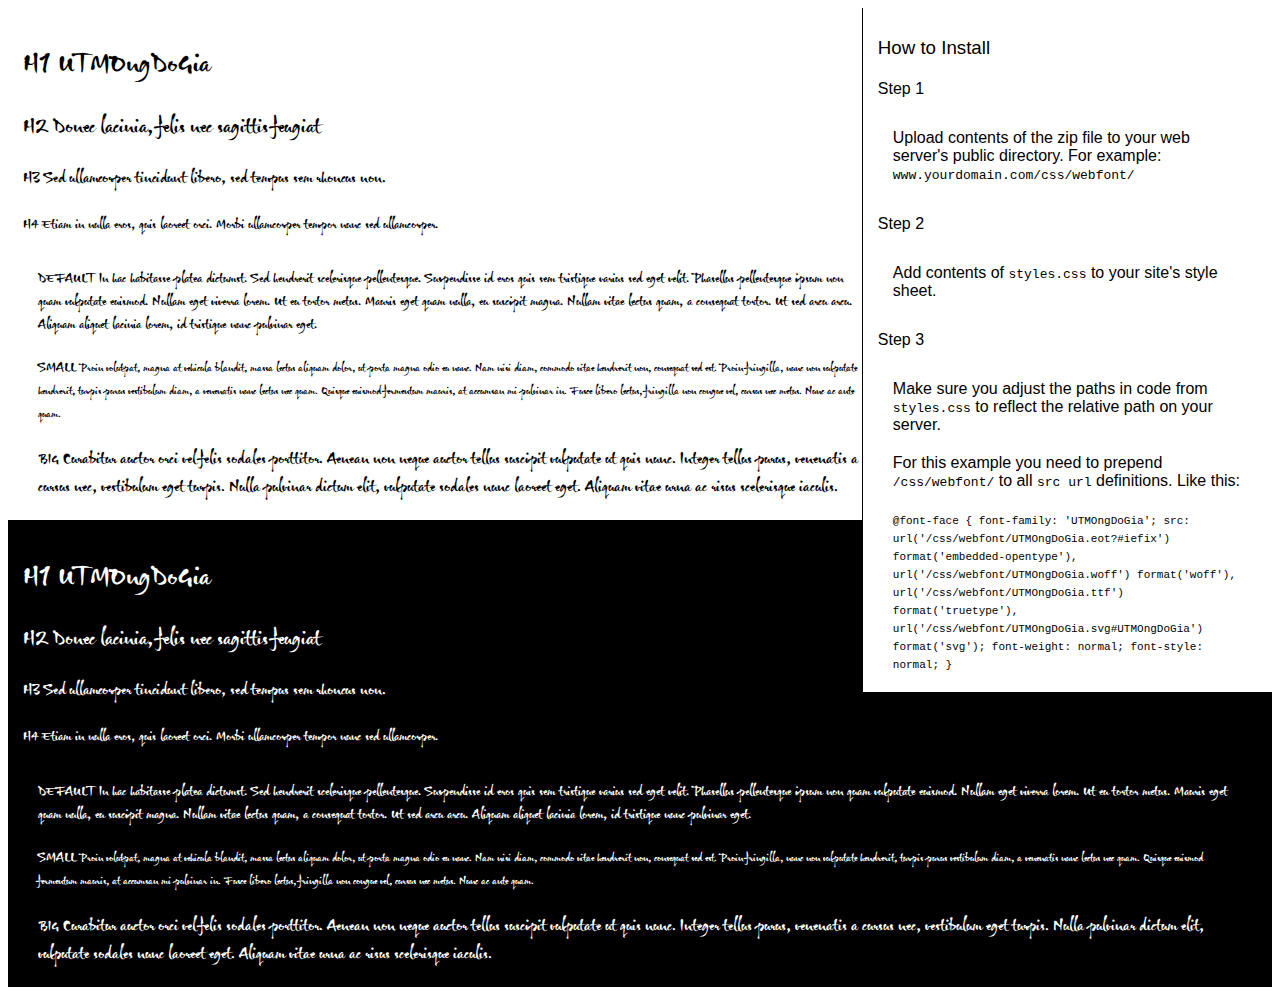
<file: css/fonts/UTMOngDoGia/preview.html>
<!DOCTYPE html>
<html>
<head>
<title>
UTMOngDoGia
 - Web font preview
</title>
<style type='text/css'>

@font-face {
  font-family: 'UTMOngDoGia';
  src: url('UTMOngDoGia.eot?#iefix') format('embedded-opentype'),  url('UTMOngDoGia.woff') format('woff'), url('UTMOngDoGia.ttf')  format('truetype'), url('UTMOngDoGia.svg#UTMOngDoGia') format('svg');
  font-weight: normal;
  font-style: normal;
}

body { font-family: 'UTMOngDoGia' !important; }
h1, h2, h3, h4 { font-weight: normal; }
.reg { color:black; background:white; }
.inverse { color:white; background:black; }
div { padding: 10px 15px; }
.right { background:white; width:30%; float: right; font-family: sans-serif; border: 1px solid black; border-width: 0 0 1px 1px;}
</style>
</head>
<body>
<div class='right'>
<h3>How to Install</h3>
<h4>Step 1</h4>
<div>
Upload contents of the zip file to your web server's public directory. For example:
<code>www.yourdomain.com/css/webfont/</code>
</div>
<h4>Step 2</h4>
<div>
Add contents of
<code>styles.css</code>
to your site's style sheet.
</div>
<h4>Step 3</h4>
<div>
Make sure you adjust the paths in code from
<code>styles.css</code>
to reflect the relative path on your server.
</div>
<div>
For this example you need to prepend
<code>/css/webfont/</code>
to all
<code>src url</code>
definitions. Like this:
</div>
<div>
<code style='font-size:11px;'>@font-face {
  font-family: 'UTMOngDoGia';
  src: url('/css/webfont/UTMOngDoGia.eot?#iefix') format('embedded-opentype'),  url('/css/webfont/UTMOngDoGia.woff') format('woff'), url('/css/webfont/UTMOngDoGia.ttf')  format('truetype'), url('/css/webfont/UTMOngDoGia.svg#UTMOngDoGia') format('svg');
  font-weight: normal;
  font-style: normal;
}</code>
</div>
</div>
<div class='reg'>
<h1>
H1
UTMOngDoGia
</h1>
<h2>
H2
Donec lacinia, felis nec sagittis feugiat
</h2>
<h3>
H3
Sed ullamcorper tincidunt libero, sed tempus sem rhoncus non.
</h3>
<h4>
H4
Etiam in nulla eros, quis laoreet orci. Morbi ullamcorper tempor nunc sed ullamcorper.
</h4>
<div>
DEFAULT
In hac habitasse platea dictumst. Sed hendrerit scelerisque pellentesque. Suspendisse id eros quis sem tristique varius sed eget velit. Phasellus pellentesque ipsum non quam vulputate euismod. Nullam eget viverra lorem. Ut eu tortor metus. Mauris eget quam nulla, eu suscipit magna. Nullam vitae lectus quam, a consequat tortor. Ut sed arcu arcu. Aliquam aliquet lacinia lorem, id tristique nunc pulvinar eget.
</div>
<div>
SMALL
<small>
Proin volutpat, magna at vehicula blandit, massa lectus aliquam dolor, ut porta magna odio eu nunc. Nam nisi diam, commodo vitae hendrerit non, consequat sed est. Proin fringilla, nunc non vulputate hendrerit, turpis purus vestibulum diam, a venenatis nunc lectus nec quam. Quisque euismod fermentum mauris, at accumsan mi pulvinar in. Fusce libero lectus, fringilla non congue vel, cursus nec metus. Nunc ac ante quam.
</small>
</div>
<div>
BIG
<big>
Curabitur auctor orci vel felis sodales porttitor. Aenean non neque auctor tellus suscipit vulputate ut quis nunc. Integer tellus purus, venenatis a cursus nec, vestibulum eget turpis. Nulla pulvinar dictum elit, vulputate sodales nunc laoreet eget. Aliquam vitae urna ac risus scelerisque iaculis.
</big>
</div>

</div>
<div class='inverse'>
<h1>
H1
UTMOngDoGia
</h1>
<h2>
H2
Donec lacinia, felis nec sagittis feugiat
</h2>
<h3>
H3
Sed ullamcorper tincidunt libero, sed tempus sem rhoncus non.
</h3>
<h4>
H4
Etiam in nulla eros, quis laoreet orci. Morbi ullamcorper tempor nunc sed ullamcorper.
</h4>
<div>
DEFAULT
In hac habitasse platea dictumst. Sed hendrerit scelerisque pellentesque. Suspendisse id eros quis sem tristique varius sed eget velit. Phasellus pellentesque ipsum non quam vulputate euismod. Nullam eget viverra lorem. Ut eu tortor metus. Mauris eget quam nulla, eu suscipit magna. Nullam vitae lectus quam, a consequat tortor. Ut sed arcu arcu. Aliquam aliquet lacinia lorem, id tristique nunc pulvinar eget.
</div>
<div>
SMALL
<small>
Proin volutpat, magna at vehicula blandit, massa lectus aliquam dolor, ut porta magna odio eu nunc. Nam nisi diam, commodo vitae hendrerit non, consequat sed est. Proin fringilla, nunc non vulputate hendrerit, turpis purus vestibulum diam, a venenatis nunc lectus nec quam. Quisque euismod fermentum mauris, at accumsan mi pulvinar in. Fusce libero lectus, fringilla non congue vel, cursus nec metus. Nunc ac ante quam.
</small>
</div>
<div>
BIG
<big>
Curabitur auctor orci vel felis sodales porttitor. Aenean non neque auctor tellus suscipit vulputate ut quis nunc. Integer tellus purus, venenatis a cursus nec, vestibulum eget turpis. Nulla pulvinar dictum elit, vulputate sodales nunc laoreet eget. Aliquam vitae urna ac risus scelerisque iaculis.
</big>
</div>

</div>
</body>
</html>
</file>
<file: css/style.css>
html,
body {
  font-family: exo;
  font-size: 14px;
  padding: 0px;
  margin: 0px;
  color: #222;
  line-height: 1.6;
  font-weight: normal;
}

h1,
h2,
h3,
h4,
h5,
h6 {
  line-height: normal;
  font-weight: normal;
}

a {
  text-decoration: none;
}

b,
strong {
  font-weight: normal;
  font-family: exo-m;
}

img {
  border: none;
  max-width: 100%;
}

a img {
  display: block;
}

#page {
  background: #fff;
  max-width: 1920px;
  margin: 0 auto;
  overflow: hidden;
}

.c,
.c5,
.c10,
.c15,
.c20,
.c30,
.c3,
.c2,
.c80 {
  clear: both;
}

.c {
  height: 0px;
}

.c3 {
  height: 3px;
}

.c4 {
  height: 4px;
}

.c5 {
  height: 5px;
}

.c10 {
  height: 10px;
}

.c15 {
  height: 15px;
}

.c20 {
  height: 20px;
}

.c30 {
  height: 30px;
}

.c50 {
  height: 50px;
}

.text-line-2 {
  overflow: hidden;
  text-overflow: ellipsis;
  display: -webkit-box;
  -webkit-line-clamp: 2;
  -webkit-box-orient: vertical;
}

.text-line-3 {
  overflow: hidden;
  text-overflow: ellipsis;
  display: -webkit-box;
  -webkit-line-clamp: 3;
  -webkit-box-orient: vertical;
}

.text-line-4 {
  overflow: hidden;
  text-overflow: ellipsis;
  display: -webkit-box;
  -webkit-line-clamp: 4;
  -webkit-box-orient: vertical;
}

.text-line-5 {
  overflow: hidden;
  text-overflow: ellipsis;
  display: -webkit-box;
  -webkit-line-clamp: 5;
  -webkit-box-orient: vertical;
}

.text-line-6 {
  overflow: hidden;
  text-overflow: ellipsis;
  display: -webkit-box;
  -webkit-line-clamp: 6;
  -webkit-box-orient: vertical;
}

.text-line-7 {
  overflow: hidden;
  text-overflow: ellipsis;
  display: -webkit-box;
  -webkit-line-clamp: 7;
  -webkit-box-orient: vertical;
}

.text-line-8 {
  overflow: hidden;
  text-overflow: ellipsis;
  display: -webkit-box;
  -webkit-line-clamp: 8;
  -webkit-box-orient: vertical;
}

.text-line-10 {
  overflow: hidden;
  text-overflow: ellipsis;
  display: -webkit-box;
  -webkit-line-clamp: 10;
  -webkit-box-orient: vertical;
}

.text-line-12 {
  overflow: hidden;
  text-overflow: ellipsis;
  display: -webkit-box;
  -webkit-line-clamp: 12;
  -webkit-box-orient: vertical;
}

.more-text {
  float: right;
  cursor: pointer;
}
.icon-search i
{
  margin: 0px;
  border:none;
  out-line:none
}
.icon-search
{
  position: relative;
  padding: 0px 30px;
  
}
.icon-search::before
{
  content: "";
  position: absolute;
  top: 10px;
  left:15px;
  width: 1px;
  height: 15px;
  background-color: #FFF;
}
.icon-search::after
{
  content: "";
  position: absolute;
  top: 10px;
  right:15px;
  width: 1px;
  height: 15px;
  background-color: #FFF;
}
.search-pc {
  display: none;
  width: 240px;
  position: absolute;
  bottom: -40px;
  right: 0px;
  z-index: 999;
}



.submit-search-pc {
  float: right;
  color: #374458;
  font-size: 14px;
  position: absolute;
  top: 7px;
  right: 5px;
}


.search-pc .kw {
  width: 100%;
  height: 35px;
  border: solid 1px #CCC;
  padding: 0px 10px;
  outline: none;
  float: left;
  color: #333;
  border-radius: 25px;
  background: #FFF;
}

.search-pc .fa {
  color: #374458;
}

.search-icon {
  padding: 8px 10px 12px;
  border-radius: 4px;
  border: 2px solid #3e89a2;
  margin-left: 50px;
}

.search-pc .closeX {
  position: absolute;
  color: #666;
  width: 20px;
  height: 20px;
  text-align: center;
  border: solid 1px #ccc;
  background: #fff;
  border-radius: 10px;
  line-height: 20px;
  right: -10px;
  top: -8px;
}

.header {
  background: #FFF;
  top: 80px;
  box-shadow: 0px 10px 20px 0px rgb(0 0 0 / 10%);
  position: fixed;
  z-index: 11;
  width: 100%;
  height: auto;
  transition: all .5s ease;
}
.header-left
{
  display: flex;
  justify-content: flex-end;
  align-items: center;
}
.logo {
  float: left;
  padding: 5px 0;
  max-width: 160px;
}

.logo img,
.logo-mobile img {
  display: block;
}

.logo-mobile {
  float: left;
  margin-left: 10px;
  margin-top: 5px;
}

.menubar {
  float: right;
  text-align: center;
}

.menu-title {
  background: #29a7e1;
  color: #fff;
  padding: 12px;
  border-radius: 5px 5px 0px 0px;
  cursor: pointer;
}

.nav {
  padding: 0px;
  margin: 0px;
  font-weight: normal;
  max-width: 1200px;
  margin: 0 auto;
}

.nav>li {
  list-style: none;
  display: inline-block;
  position: relative;
  float: left;
  font-size: 13px;
  font-weight: normal;
  height: 80px;
  line-height: 80px;
  margin: 0px 2px;
}

.nav li:first-child  a{
  border-left: none;
  border-top:none;
}

.nav li:last-child {
  margin-right: 0;
}

.nav li:last-child a {
  padding-right: 0;
}
.nav li:last-child a span::before
{
  display: none;
}

.nav>li>a {
  text-decoration: none;
  color: #0061A7;
  display: inherit;
  padding: 0px;
  padding: 0 20px;
  font-size: 16px;
  font-family:exo-m;
  text-align: center;
  text-transform: uppercase;
  position: relative;
}
.nav>li>a::before{
  content: "";
  width: 0px;
  left: 15%;
  bottom: 25px;
  height: 2px;
  background-color: #DE6C27;
  position: absolute;
  z-index: 2;
  transition: all .5s ease-in;
}
.nav>li:hover>a {
  color: #DE6C27;
}
.nav>li:hover>a::before, .nav>li.active>a::before{
  width: 73%;
  transition: all .5s ease-in;
}
.nav>li.active>a {
  color: #DE6C27;
  
  
}
/* nav>li.active>a
{
  position: relative;
} */
/* nav>li.active>a::before{
  content:"";
  width: 100%;
  height: 2px;
  left: 0px;
  bottom:15px;
  position: absolute;
  background: #ffa200;
} */
.nav>li>a img {
  margin-right: 8px;
}
.nav li a span{
  position: relative;

}
.nav li a span:before{
  content: "";
  position: absolute;
  width: 1px;
  height: 15px;
  right:-20px;
  top:5px;
  background: #0061A7;
}
.nav li ul {
  position: absolute;
  top: 90%;
  left: 0;
  width: 250px;
  text-align: left;
  display: none;
  padding: 0px;
  opacity: 0.98;
  z-index: 999999;
  font-weight: normal;
  background: #0061a7;
  text-transform: initial;
}
/* .nav li .submnu1
{
  position: relative;
  
} */
ul.submnu1:before {
  content: "";
  width: 15px;
  height: 15px;
  background: #0564a9;
  position: absolute;
  left: 15px;
  top: -5px;
  transform: rotate(45deg);
}
.nav li ul>li {
  width: 100%;
  list-style: none;
  float: left;
  text-align: left;
  border: none !important;
  text-transform: initial;
  line-height: normal;
  position: relative;
}

.nav li ul>li a {
    /* font-family: R-b; */
    padding: 0px 10px;
    display: block;
    color: #fff !important;
    line-height: 18px;
    text-transform: initial;
    padding: 10px 15px;
    border-top: solid 1px #ccc;
}

.nav>li>ul>li>a:hover {
  color: #ffa200 !important;
}

.nav li ul ul {
  left: 100%;
  top: -1px;
}

.mega-menu {
  width: 100% !important;
  left: 0px !important;
  /*
background: rgba(185,8,18,0.8) !important;
    */
  background: rgba(0, 0, 0, 0.8) !important;
  padding: 10px 0px !important;
}

.mega-menu-item {
  padding: 10px 0px;
  line-height: initial !important;
  border-bottom: solid 1px #333;
  padding-left: 10px;
}

.mega-menu-item a {
  color: #fff;
}

.mega-menu-item:hover {
  background: #555;
}

.mega-menu-item-link:hover {}

.mobile-bar {
  background-color: #fff;
  width: 100%;
  padding: 3px;
}

.lang-flag {
  float: right;
  /* margin-top: 2px; */
  border: none;
  margin-left: 15px;
  width: 24px;
  height: 24px;
  border-radius: 50%;
  overflow: hidden;
}

.img-poster img {
  display: block;
}

.createdate {
  color: #999;
  font-size: 12px;
}

.footer {
  border-top: 5px solid #DE6C27;
  color:#FFF;
  position: relative;
  background: linear-gradient(0deg, #d06525,#d06525,#d06525, #e4a57f);
}
.footer::before
{
  content: "";
  background-image: url(/uploaded/background/bg-footer.png);
  background-repeat: no-repeat;
  bottom: 0px;
  left: 50%;
  width: 100%;
  transform: translate(-50%, 0px);
  z-index: 4;
  height: 100%;
  background-position: 50% 100%;
  position: absolute;
}

.footer a {
  color: #fff;
}

.crumb {
  padding: 10px 0px;
  font-size: 12px;
  border-bottom: solid 1px #d1d1d1;
  background-color: #fff;
}

.crumb-gray .crumb {
  background-color: #f5f5f5;
}

.crumb a {
  color: #6d6e71;
  text-decoration: none;
  padding: 0 10px;

}

.crumb a:first-child {
  padding-left: 0;
}

.crumb a:last-of-type {
  color: #4d4d4d;
  padding-left: 10px;
  font-weight: 700;
}

.menu-footer {
  border-top: solid 1px #ccc;
  border-bottom: solid 1px #ccc;
  padding: 10px 0px;
}

.menu-footer a {
  font-size: 13px;
  color: #333;
  margin-right: 20px;
  text-decoration: none;
}

.linksmo {
  float: left;
  width: 100%;
}

.linksmo img {
  float: left;
  margin-right: 5px;
}

.linksmo a {
  color: #333;
  margin-bottom: 10px;
  display: inline-block;
  width: 34px;
  height: 34px;
  -webkit-border-radius: 50%;
  border-radius: 50%;
  text-align: center;
  line-height: 34px;
  margin-right: 5px;
}

.linksmo a.fa-facebook {
  color: #4b76bd;
  border: solid 2px #4b76bd;
}

.linksmo a.fa-youtube {
  color: #fc3831;
  border: solid 2px #fc3831;
}

.linksmo a.fa-twitter {
  color: #1da1f2;
  border: solid 2px #1da1f2;
}

.linksmo a.fa-pinterest {
  color: #fb5245;
  border: solid 2px #fb5245;
}

.linksmo a.fa-instagram {
  color: #8941a7;
  border: solid 2px #8941a7;
}

.menuleft {
  padding: 0px;
  margin: 0px;
  color: #58595b;
  background: #fafafa;
  border: solid 1px #eee;
}

.menuleft .fa {
  font-size: 10px;
}

.menuleft ul {
  list-style: none;
  margin: 0px;
  padding: 0px;
}

.menuleft li {
  list-style: none;
  margin: 0px;
  padding: 0px;
  border-bottom: solid 1px #eee;
}

.menuleft li:last-child {
  border-bottom: none;
}

.menuleft li a:hover {
  color: #ad8963;
}

.menuleft li a {
  color: #222;
  padding: 10px;
  width: 100%;
  display: block;
  font-size: 15px;
}

.menuleft>.actived {
  background: #eee;
}

.menuleft>.actived>a {
  color: #333;
  font-family: "Muli-B";
}

.menuleft .actived ul {
  background: #eee;
  display: block;
}

.menuleft .actived .actived a {
  color: #244294;
}

.deactived {
  display: none;
}

.menuleft li ul {
  margin: 0px;
  padding: 0px;
  padding-left: 35px;
  background: #eee;
  display: none;
}

.menuleft li ul li {
  padding-left: 0px;
  list-style-type: square;
}

.menuleft li ul li a {
  border-bottom: none;
  padding: 8px 0px;
  font-size: 14px;
  color: #333;
}

.menuleft-icon {
  padding-right: 8px;
}

.album img {
  display: block;
}

.video-photo {
  padding: 4px;
  border: solid 1px #ccc;
}

.video-photo img {
  display: block;
}

#button-btt {
  position: fixed;
  right: 10px;
  bottom: 70px;
  color: #0059bd;
  background: #ccc;
  padding: 10px;
  opacity: 0.8;
  z-index: 10;
}

#button-btt a {
  color: #fff;
}

.view-detail {
  display: block;
  color: #fff;
  background: #244294;
  padding: 10px 30px;
  box-shadow: 0px 0px 3px #999;
  float: left;
}


.error {
  border: solid 1px #ff0000 !important;
}

.btn-send {
  width: 100%;
  padding: 9px;
  border: solid 1px #ccc;
  text-align: center;
  font-size: 18px;
  display: block;
  cursor: pointer;
  max-width: 150px;
  background: #0076c2;
  color: #fff;
  float: right;
  text-transform: uppercase;
}

.btn-dangky {
  width: 100%;
  padding: 9px;
  border: solid 1px #ccc;
  text-align: center;
  font-size: 18px;
  display: block;
  cursor: pointer;
  max-width: 255px;
  background: #0076c2;
  color: #fff;
  float: right;
  text-transform: uppercase;
}

.search-mobile {
  width: 100%;
  position: relative;
  display: none;
}

.search-mobile input {
  width: 100%;
  height: 30px;
}

.m-search-icon {
  position: absolute;
  right: 10px;
  top: 6px;
  color: #ef5994;
}
.slidehome{
  position: relative;
}
.slidehome::before {
  position: absolute;
  content: "";
  width: 100%;
  height: 100%;
  background-color: #0000006b;
  top: 80px;
  left: 0;
}
.slidehome-content
{
  position: absolute;
  width: 100%;
  height: 100%;
  top: 50%;
  left: 50%;
  transform: translate(-50%, -25%);
  z-index: 2;
  color: #FFF;
  font-family: exo-l;
}
.slidehome-content h2{
  font-family: exo-m;
  letter-spacing: 1px;
  font-size: 47px;
  margin: 0;
}
.slidehome-content a{
  color: #FFF;
  text-transform: uppercase;
}
.slidehome-content span
{
  font-size: 40px;
  
}
.homeslide-prev,
.homeslide-next {
  position: absolute;
  top: 50%;
  z-index: 9;
  margin-top: -30px;
  cursor: pointer;
}

.homeslide-next {
  left: 10px;
  background: url(../images/arrow/arrow-slide-left.png) no-repeat;
  width: 24px;
  height: 48px;
}

.homeslide-prev {
  right: 10px;
  background: url(../images/arrow/arrow-slide-right.png) no-repeat;
  width: 24px;
  height: 48px;
}

.title-line {
  background: #244294;
  height: 4px;
  width: 60px;
  margin: 0 auto;
}

.footer-title {
  font-size: 16px;
  color: #fff;
  font-family: 'Muli-B';
  text-transform: uppercase;
  margin-bottom: 20px;
}

.footer-title .fa {
  float: right;
  margin-top: 3px;
  font-size: 14px;
  display: none;
  transition: 0.5s;
}

.title-mobile-highlight .fa {
  transform: rotate(225deg);
}

.menutab {
  width: 100%;
  display: flex;
  border-top: 1px solid #dbdbdb;
  border-bottom: 1px solid #dbdbdb;
  padding: 10px;
}

.menutab-item {

 
  text-align: center;
  background-color: transparent;
  padding: 7px 0px;
  margin: 0px 0px;
  color: #0061A7;
  font-weight: 600;

}

.menutab-item a {
  color: #0061A7;
  line-height: 1;
  padding: 0px 32px;
  border-right: 1px solid #0061A7;
  text-transform: uppercase;
}

.tab-item {
  display: block;
  width: 20%;
  float: left;
  text-align: center;
  font-family: "R-b";
  font-weight: normal;
  color: #58595b;
  font-size: 15px;
  padding: 5px 5px;
  border-right: solid 1px #ccc;
  margin: 10px 0px;
}

.menutab-item:nth-last-child(1) a {
  border-right: 0px;
}

.menutab-item:hover {
  color: #244294;
}

.menutab .actived {
  background-color: #0061A7;
  color: #fff;
  border: 0;
}

.menutab .actived a {
  color: #fff;
}

.tab-bar {
  /* background: #e1e1e1; */
  position: relative;
  display: flex;
  align-items: center;
}

.tab-bar-wrapper {
  padding-right: 40px;
}

.tab-title {
  margin: 0px;
  font-weight: 700;
  font-size: 16px;
  color: #484848;
  text-transform: uppercase;
  padding: 10px 0 26px;
  display: block;
  float: left;
}

.tab-title:nth-child(2) {
  padding: 10px 40px 26px;
}

/* 
.tab-active {
  background: #f5f5f5;
  color: #ffa200;
  border-bottom: 2px solid #ffa200;
  z-index: 1;
} */

.tab-active {
  position: relative;
  color: #ffa200;
}

.tab-active::after {
  content: "";
  position: absolute;
  width: 100%;
  bottom: 0;
  background-color: #ffa200;
  border: solid 1px #ffa200;
  left: 0;
}

.tab-bar::before {
  content: "";
  position: absolute;
  width: 100%;
  bottom: 0;
  background-color: #0061a7;
  border: solid 1px #0061a7;

}


.slide-detail {
  display: block;
  float: left;
  margin-top: 20px;
  font-size: 16px;
  text-align: center;
  padding: 13px 30px;
  color: #fff;
  background: #eb7203;
  position: absolute;
  bottom: -100px;
}

.swiper-slide-active .slide-home-item {
  transition: All 2s ease;
  -webkit-transition: All 2s ease;
  -moz-transition: All 2s ease;
  -o-transition: All 2s ease;
  transform: translateX(800px);
}

.swiper-slide-active .slide-detail {
  transition: All 2s ease;
  -webkit-transition: All 2s ease;
  -moz-transition: All 2s ease;
  -o-transition: All 2s ease;
  transform: translateY(-200px);
}

.div-scroll {
  width: 100%;
  overflow: auto;
  padding-right: 2px;
}

.video-home-name {
  margin: 0px;
  padding: 0px;
  padding: 10px;
  background: #efeff0;
}

.video-home-name a {
  color: #58595b;
  font-family: Arial;
  font-size: 14px;
}

/*Modal*/
.modal-overlay {
  opacity: 0;
  filter: alpha(opacity=0);
  position: fixed;
  top: 0;
  left: 0;
  z-index: 900;
  width: 100%;
  height: 100%;
  background: rgba(0, 0, 0, 0.6) !important;
}

/*---*/

.btn {
  font-size: 3vmin;
  padding: 0.75em 1.5em;
  background-color: #ddd;
  border: 1px solid #bbb;
  color: #222;
  text-decoration: none;
  display: inline;
  border-radius: 4px;
  -webkit-transition: background-color 1s ease;
  -moz-transition: background-color 1s ease;
  transition: background-color 1s ease;
}

.btn:hover {
  background-color: #3b8750;
  color: #fff;
  -webkit-transition: background-color 1s ease;
  -moz-transition: background-color 1s ease;
  transition: background-color 1s ease;
}

.btn-small {
  padding: 0.75em 1em;
  font-size: 0.8em;
}

.modal-box {
  display: none;
  position: fixed;
  z-index: 1000;
  width: 60%;
  border-bottom: 1px solid #aaa;
  border-radius: 4px;
  box-shadow: 0 3px 9px rgba(0, 0, 0, 0.5);
  border: 1px solid rgba(0, 0, 0, 0.1);
  background-clip: padding-box;
  max-width: 1100px;
  background: #fff;
}

.modal-box header,
.modal-box .modal-header {
  padding: 1.25em 1.5em;
  border-bottom: 1px solid #ddd;
}

.modal-box header h3,
.modal-box header h4,
.modal-box .modal-header h3,
.modal-box .modal-header h4 {
  margin: 0;
}

.modal-box .modal-body {
  padding: 10px 20px;
}

.modal-box footer,
.modal-box .modal-footer {
  padding: 1em;
  border-top: 1px solid #ddd;
  background: rgba(0, 0, 0, 0.02);
  text-align: right;
}

a.close {
  line-height: 1;
  font-size: 1.5em;
  position: absolute;
  top: 5%;
  right: 2%;
  text-decoration: none;
  color: #bbb;
}

a.close:hover {
  color: #222;
  -webkit-transition: color 1s ease;
  -moz-transition: color 1s ease;
  transition: color 1s ease;
}

.msgbox {
  color: #ccc;
}

.form-error {
  background: #fff;
  padding: 10px;
  border-radius: 5px;
  color: #ff0000;
}

.form-success {
  background: #fff;
  padding: 10px;
  border-radius: 5px;
  color: #009846;
}

.right-icon {
  background: #6e0b11;
  padding: 7px 9px;
  right: 0;
}

.right-hotline {
  position: fixed;
  right: -102px;
  top: 200px;
  z-index: 999;
}

.right-facebook {
  position: fixed;
  top: 250px;
  z-index: 999;
}

.right-youtube {
  position: fixed;
  top: 300px;
  z-index: 999;
}

.right-hotline a {
  color: #fff;
  text-decoration: none;
  float: right;
  margin-left: 10px;
  line-height: 35px;
}

.message-success {
  position: fixed;
  top: 50%;
  left: 50%;
  transform: translate(-50%, -50%);
  z-index: 9999;

  background: #fff;
  width: 400px;
  box-shadow: 0px 0px 10px #333;
  color: #060;
  text-align: center;
  padding: 30px;

  display: none;
}

.message-success .success-ok {
  background: #060;
  color: #fff;
  display: inline-block;
  padding: 10px 30px;
}

.comment-success {
  color: #060;
  padding: 10px;
}

.cell-cat-home {
  padding: 10px;
  background: #ebebeb;
}

.cat-home-name {
  margin: 0px;
  padding: 10px;
  font-size: 20px;
  color: #333;
  font-family: "Muli-B";
  font-weight: normal;
  width: 100%;
  text-align: center;
  text-transform: uppercase;
}

.cat-home-name a {
  color: #414042;
}

.cat-home-intro {
  text-align: justify;
}

.cat-home-img {
  overflow: hidden;
  border-radius: 5px;
}

.btn-search-mobile {
  display: block;
  position: absolute;
  color: #1c4d99;
  top: 5px;
  right: 10px;
}

.product-item-overlay {
  position: absolute;
  top: 0px;
  width: 100%;
  height: 100%;
  background: rgba(0, 0, 0, 0.5);
  z-index: 1;
  display: none;
}

.product-home-info {
  position: absolute;
  width: 100%;
  bottom: -200px;
  padding: 10px;
  color: #fff;
  z-index: 9;
  transition: all 0.5s;
  font-size: 14px;
  font-family: Arial;
}

.product-home-info ul {
  margin: 0px;
  padding: 0px;
}

.product-home-info ul li {
  margin: 6px 0px;
}

.product-home-info-active {
  bottom: 0px;
}

.product-name {
  margin: 5px 0px;
  padding: 0px;
  font-family: "Muli-B";
  color: #333;
  font-weight: normal;
  font-size: 16px;
}

.product-name a {
  color: #333;
}

.product-name a:hover {
  color: #244294;
}

.cat-item-name {
  margin: 5px 0px;
  padding: 0px;
  font-family: "Muli-B";
  font-weight: normal;
  font-size: 20px;
  text-align: center;
}

.cat-item-name a {
  color: #333;
}

.cat-item-name a:hover {
  color: #244294;
}



.product-code {
  float: left;
  line-height: 22px;
}

.price {
  float: left;
  color: #244294;
  font-size: 16px;
  margin-left: 10px;
}

.pricekm {
  color: #f7c14d;
  float: left;
  font-size: 16px;
  font-family: "Muli-B";
  font-weight: normal;
}

.product-name-detail {
  margin: 0px;
  padding: 0px;
  font-size: 22px;
  font-weight: normal;
  color: #414042;
  font-family: "Muli-B";
  font-weight: normal;
  /* text-transform: uppercase; */
}

.price-detail {
  color: #be9e76;
  font-size: 20px;
  font-family: 'Muli-B';
}

.price-detail span {
  color: #414042;
  font-size: 14px;
  font-family: 'Muli';
  margin-left: 20px;
  text-decoration: line-through;
}

.pricekm-detail {
  color: #ff6c00;
  float: left;
  font-size: 20px;
  font-family: "Muli-B";
  font-weight: normal;
  margin-right: 20px;
  line-height: 18px;
}

.product-detail-label {
  float: left;
  line-height: 40px;
}

.addcart-btn {
  font-family: "Muli-B";
  float: left;
  background: #636363;
  display: block;
  color: #fff;
  padding: 12px 60px;
  margin-left: 5px;
}

.addcart-btn:hover {
  box-shadow: 0px 0px 6px #666;
}

.muangay-btn,
.buy-now {
  font-family: "Muli-B";
  float: left;
  background: #be9e76;
  display: block;
  color: #fff;
  padding: 12px 30px;
}

.muangay-btn:hover,
.buy-now:hover {
  box-shadow: 0px 0px 6px #666;
}

.buy-now-added {
  font-family: "R-b";
  float: left;
  background: #008e18 15px 7px no-repeat;
  display: block;
  color: #fff;
  padding: 10px 30px;
  border-radius: 20px;
  margin-left: 20px;
}

.news-home-intro {
  text-align: justify;
}

.title-cat-line {
  width: 150px;
  background: #244294;
  height: 2px;
  margin-top: -2px;
}

.page-name {
  margin: 0px;
  padding: 0px;
  font-size: 24px;
}

.box-left {
  padding: 20px;
  padding-bottom: 0px;
  border: solid 1px #eee;
  border-radius: 0px 0px 5px 5px;
  border-top: none;
  background: #fff;
}

.menu-mobile {
  display: block;
  float: left;
  color: #e1943f;
  margin-left: auto;
}

.menu-mobile-item {
  display: block;
  float: left;
  margin-top: 5px;
  color: #fff;
  margin-left: 10px;
}

.content-detail a {
  color: #3b3b3b;
  font-weight: 400;
}

.content-detail a:hover {
  color: #d8003f;
  ;
}

.star-rate {
  background: url(/images/star-rate.jpg) center top no-repeat;
  height: 17px;
  width: 100%;
}

.rate1 .rate2 {
  background-position-y: -38px;
}

.rate3 {
  background-position-y: -55px;
}

.rate4 {
  background-position-y: -72px;
}

.rate5 {
  background-position-y: -90px;
}

.view-hover {
  display: none;
  position: absolute;
  bottom: 20px;
  left: 0px;
  width: 100%;
  padding: 0px 20px;
}

.price-color {
  float: left;
  width: 25px;
  height: 25px;
  border-radius: 50%;
  margin-left: 10px;
  padding: 3px;
  border: solid 1px transparent;
}

.price-color span {
  display: block;
  border-radius: 50%;
  width: 100%;
  height: 100%;
}

.content-pro h3 {
  font-family: "R-b";
  font-weight: normal;
  color: #244294;
  font-size: 16px;
}

.content-pro figcaption {
  text-align: center;
}

.content-pro figure {
  margin: 0px;
  text-align: center;
}

.tab-content {
  display: none;
}

.thumb-next,
.thumb-prev {
  text-align: center;
  background: #eee;
}

.name-faq {
  margin: 0px;
  padding: 0px;
  font-size: 15px;
  font-family: "Muli-B";
  font-weight: normal;
  background: #efeff0;
  border-radius: 4px;
  padding: 12px 8px;
  cursor: pointer;
  float: left;
  width: calc(100% - 45px);
}

.faqcontent {
  display: none;
  width: calc(100% - 45px);
  float: right;
}

.faq-icon {
  background: url(/images/icon-faq.png) left top no-repeat;
  width: 30px;
  height: 25px;
  float: left;
  margin-right: 10px;
}

.faq-active .name-faq {
  background: #244294;
  color: #fff;
}

.faq-active .faq-icon {
  background: url(/images/icon-faq-active.png) left top no-repeat;
}

.arrow-div {
  position: relative;
  background: #efeff0;
  border: 1px solid #dddddd;
}

.arrow-div:after,
.arrow-div:before {
  bottom: 100%;
  left: 50px;
  border: solid transparent;
  content: " ";
  height: 0;
  width: 0;
  position: absolute;
  pointer-events: none;
}

.arrow-div:after {
  border-color: rgba(241, 241, 241, 0);
  border-bottom-color: #efeff0;
  border-width: 10px;
  margin-left: -10px;
}

.arrow-div:before {
  border-color: rgba(221, 221, 221, 0);
  border-bottom-color: #dddddd;
  border-width: 11px;
  margin-left: -11px;
}

.choose-price {
  border: solid 1px #0076c2;
}


.rate-summary {
  font-family: "Muli-B", sans-serif;
  font-size: 22px;
  color: #58595b;
  width: 100%;
  text-align: center;
}

.rated-bar {
  float: left;
  width: 150px;
  height: 5px;
  border-radius: 5px;
  background: #cccccc;
  margin: 6px;
}

.rated-bar-percent {
  display: block;
  background: #fe9727;
  float: left;
  width: 150px;
  height: 5px;
  border-radius: 5px;
}

.rate-text {
  font-family: "Muli-B", sans-serif;
  color: #58595b;
  width: 100%;
  text-align: center;
}

.star {
  width: 130px;
  height: 24px;
  margin: 0 auto;
  background: url("/images/star-unrate.png") no-repeat left center;
}

.star-rated {
  display: block;
  float: left;
  width: 50%;
  height: 24px;
  margin: 0 auto;
  background: url(/images/star-rated.png) no-repeat left center;
}

.btn-show-comment {
  display: inline-block;
  font-family: "Muli", sans-serif;
  text-decoration: none;
  background: #005aa0;
  border-radius: 3px;
  color: #fff;
  padding: 9px 30px;
  border: none;
  cursor: pointer;
}

.btn-comment {
  
  text-decoration: none;
  background: #db3832;
  border-radius: 3px;
  color: #fff;
  padding: 9px 20px;
  border: none;
}

.txt-comment {
  width: 100%;
  height: 36px;
  border-radius: 3px;
  border: solid 1px #ccc;
  padding-left: 5px;
}

.pagination {
  display: flex;
  justify-content: center;
  align-items: center;
}

.pagination-item {
  text-decoration: none;
  color: #9f9f9f;
  font-size: 18px;
  font-weight: 500;
  display: inline-block;
  min-width: 35px;
  height: 35px;
  text-align: center;
  line-height: 35px;
  font-family: exo-l;
  background-color: #fff;
  margin: 0 5px;
  transition: all .5s ease-in;
}
.pagination .page.disabled:nth-child(1), .pagination .page:nth-last-child(1)
{
  display: none;
} 

.pagination-item__clicked , .pagination-item:hover{
  text-decoration: none;
  color: #fff;
  font-size: 18px;
  font-weight: 500;
  display: inline-block;
  min-width: 35px;
  height: 35px;
  text-align: center;
  line-height: 35px;

  background-color: #0061A7;
  margin: 0 5px;
}

.pagination-item-icon {
  font-size: 20px;
  font-weight: 500;
  color: #9f9f9f;
}

.like-comment {
  color: #244294;
}

.btn-contact {
  background: #244294;
  width: 100%;
  border-radius: 5px;
  border: none;
  color: #fff;
  padding: 10px 20px;
  text-align: center;
}

.ullist {
  height: 450px;
  overflow-y: scroll;
}

.ullist li h3 {
  padding: 0px;
  margin: 0px;
  margin-top: 5px;
  color: #244294;
  font-size: 16px;
}

.ullist li p {
  margin: 0px;
  padding: 5px 0px;
}

.ullist li {
  border-bottom: dashed 1px #ddd;
}

.ullist li .fa {
  display: block;
  float: left;
  width: 18px;
  margin-top: 2px;
}

#loadMoreProduct {
  display: block;
  background: #ddd;
  color: #244294;
  padding: 10px 20px;
  text-align: center;
  margin: 0 auto;
  border-radius: 5px;
  width: 220px;
}

.search-mobile-bar {
  float: right;
  width: 200px;
  position: relative;
  margin-right: 10px;
  margin-top: 5px;
}

.search-mobile-bar .kw {
  width: 100%;
  height: 30px;
  border: solid 1px #eee;
  padding: 0px 10px;
  outline: none;
  float: left;
  color: #333;
  border-radius: 25px;
  background: #fff;
}

.submit-search-mobile {
  float: right;
  color: #244294;
  font-size: 14px;
  position: absolute;
  top: 8px;
  right: 25px;
}

.form-title {
  font-family: "Muli-B";
  font-size: 24px;
  font-weight: normal;
  text-transform: uppercase;
  text-align: center;
  width: 100%;
}

.dang-ky-tu-van {
  position: fixed;
  bottom: 20px;
  left: 0px;
  z-index: 99;
}

.form-dangky {
  padding: 20px 200px;
  border-radius: 10px;
}

.footer-white {
  background: #f4f4f4;
  padding: 50px 100px;
  border-radius: 20px;
  color: #343436;
  font-size: 16px;
  font-family: "Muli-B";
}

#btnNewsletter {
  background: #0076c2;
  text-align: center;
  padding: 10px;
  width: 100%;
  border-radius: 20px;
  display: block;
  font-size: 15px;
}

.header-mobile {
  background: #fff;
  border-bottom: solid 2px #244294;
}

.cart-mobile {
  position: relative;
  margin-right: 10px;
  margin-top: 10px;
  width: 40px;
  float: right;
}

.cart-mobile span {
  position: absolute;
  right: -5px;
  top: -5px;
  font-size: 11px;
  background: #244294;
  color: #fff;
  display: block;
  padding: 1px 4px;
  border-radius: 50%;
}

.kw-mobile {
  width: 94%;
  height: 30px;
  border: none;
  border-radius: 20px;
  margin: 0px 15px;
  margin-bottom: 10px;
  color: #333;
  padding-left: 5px;
}

.mobile-footer-bar {
  position: fixed;
  bottom: 0px;
  padding: 5px;
  width: 100%;
  background: #fff;
  box-shadow: 0px -1px 3px #244294;
  z-index: 9999;
}

::placeholder {
  color: #afafaf;
  opacity: 1;
  /* Firefox */
}

.fb_customer_chat_bounce_in_v2 {
  bottom: 60px !important;
}

.longPageNavigationDiv {
  padding: 10px;
  background: #eee;
  float: left;
  padding-right: 20px;
  width: 100%;
}

.longPageNavigationDiv a {
  color: #333;
}

.longPageNavigationDiv ul {
  padding-left: 20px;
}

.longPageNavigationDiv ul li {
  list-style: none;
  padding: 2px 0px;
}

.longPageNavigationDiv ul .toc-heading3 {
  padding-left: 20px;
}

.form-group {
  padding: 10px 0px;
  border-bottom: dotted 1px #ccc;
}

.error_lbl {
  border: solid 1px #f00;
}

.box-dieukhoan {
  overflow-y: auto;
  height: 150px;
  padding-right: 5px;
}

.btn-payment {
  background: #cc0000;
  width: 100%;
  border-radius: 5px;
  border: none;
  color: #fff;
  padding: 12px 20px;
  text-align: center;
  box-shadow: 0px 1px 5px #244294;
  text-transform: uppercase;
  font-weight: bold;
  font-size: 16px;
}

.box-thanh-toan-ngan-hang {
  margin: 0px;
  background: #eee;
  padding: 10px;
  padding-left: 35px;
}

.box-thanh-toan-ngan-hang li {
  padding: 5px 0px;
}

.video-content {
  width: 100%;
  max-width: 600px;
  margin: 0 auto;
}

.img-article {
  float: left;
  width: 100px;
  height: 100px;
  border-radius: 50%;
  overflow: hidden;
}

.img-article img {
  display: block;
}

.article-name {
  margin: 0px;
  padding: 0px;
  font-family: "Muli-B";
  font-size: 16px;
  color: #244294;
  text-transform: uppercase;
}

.article-name a {
  color: #244294;
}

.article-next,
article-prev {
  float: left;
  outline: none;
}

/*---*/

.article-wrapper {
  padding: 20px 0px;
  background: #efeff0;
}

.info-wrapper {
  background: url(/uploaded/pic-cat/bg-info.png) no-repeat;
  background-size: cover;
}



.rtb-home {
  padding: 20px 5px;
  background: #efeff0;
  color: #414042;
  text-align: center;
}

.video-home-item {
  position: relative;
}

.playicon {
  opacity: 0.6;
  position: absolute;
  left: 50%;
  top: 50%;
  margin-left: -40px;
  margin-top: -40px;
}

.playicon:hover {
  opacity: 0.9;
}

.play-video {
  opacity: 0.6;
  position: absolute;
  left: 50%;
  top: 50%;
  margin-left: -20px;
  margin-top: -20px;
}

.play-video:hover {
  opacity: 0.9;
}

.play-video {
  opacity: 0.6;
  position: absolute;
  left: 50%;
  top: 50%;
  margin-left: -49px;
  margin-top: -47px;
}

.btn-next,
.btn-prev {
  font-size: 26px;
  width: 60px;
  height: 60px;
  background: #ababab;
  border-radius: 50%;
  color: #999;
  float: left;
  outline: none;
  margin: 0px 3px;
  position: absolute;
  top: 30%;
  transform: translateY(-20px);
  z-index: 2;
  box-shadow: 0px 10px 20px 0px rgba(0, 0, 0, 0.15);
}

.btn-next {
  right: 0;
}

.btn-prev {
  left: 0;
}

.btn-next:hover,
.btn-prev:hover {
  background: #3e89a2;
  color: #fff;
}

.faq-form {
  background: #efeff0;
  border-radius: 3px;
  overflow: hidden;
}

.faq-form-title {
  background: #244294;
  padding: 10px;
  text-align: center;
  font-family: "Muli-B";
  color: #eeba4e;
}

.article-item-img {
  display: block;
  border-radius: 50%;
  overflow: hidden;
  margin: 0px 100px;
}

.item-overlay {
  position: absolute;
  top: 0px;
  width: 100%;
  height: 100%;
  background: rgba(0, 0, 0, 0.3);
  z-index: 1;
}

.header-fixed {
  position: fixed;
  z-index: 999;
  top: 0px;
  left: 0;
  width: 100%;
  transition: all 0.5s ease;
  box-shadow: 0px 10px 20px 0px rgba(0, 0, 0, 0.1);
  background: #FFF;
}
.top-header {
  position: relative;
  height: 80px;
  background-color:#0061A7;
  padding: 20px;
}
.top-header a, .top-header{
  color:#FFF;

}
.header-fixed .nav>li {
  height: 80px;
  line-height: 84
  px;
}

.header-fixed .logo {
  margin-top: 0px;
  max-width: 122px;
}

/* .header-fixed .logo img {
    height: 50px;
} */

.header-fixed .icon-home {
  margin-top: 16px;
}


.service-home-name {
  margin: 0px;
  padding: 0px;
  font-size: 16px;
  font-weight: normal;
  font-family: Muli-B;
  text-align: center;
}

.service-home-name a {
  color: #333;
}

.info-image {
  background: #fff;
  /* padding: 8px; */
}

.product-detail-wrapper {}

.frm-contact {
  width: 100%;
  max-width: 420px;
  margin-left: 50%;
  transform: translateX(-50%);
  background: rgba(255, 255, 255, 0.9);
  padding: 20px;
}

/* flex_center */
.flex_center {
  display: flex;
  justify-content: center;
  align-items: center;
}

.flex_row_reverse {
  display: flex;
  flex-direction: row-reverse !important;
}


.flex_align {
  display: flex;
  align-items: center;
}

.flex_align--end {
  display: flex;
  align-items: center;
  justify-content: flex-end;
}

/* Không có margin thẻ p */
.no-margin-p-tag p {
  margin: 0;
}

/* burger */

.burger {
  position: relative;
  z-index: 4;
}

.burger div {
  width: 25px;
  height: 3px;
  background-color: #fcb437;
  margin: 5px;
  transition: all 0.3s ease;
}



.img-shine {
  position: relative;
  overflow: hidden;
  display: block;
}


.img-shine:after {
  content: "";
  position: absolute;
  top: -50%;
  left: -60%;
  width: 20%;
  height: 200%;
  opacity: 0;
  transform: rotate(30deg);

  background: rgba(255, 255, 255, 0.13);
  background: linear-gradient(to right,
      rgba(255, 255, 255, 0.13) 0%,
      rgba(255, 255, 255, 0.13) 77%,
      rgba(255, 255, 255, 0.5) 92%,
      rgba(255, 255, 255, 0.0) 100%);
}

/* Hover state - trigger effect */
.img-shine:hover:after {
  opacity: 1;
  left: 130%;
  transition-property: left, top, opacity;
  transition-duration: 0.7s, 0.7s, 0.15s;
  transition-timing-function: ease;
}

/* Active state */
.img-shine:active:after {
  opacity: 0;
}




/* HOME */


.vi{
	/* background-image:url(../images/flag-vi.png);
	display: inline-block;
	width:33px;
	height:20px;
	background-position:center center;
	text-indent:-9999em; */
}

.en{
	/* background-image:url(../images/flag-en.png);
	display:inline-block;
	width:33px;
	height:20px;
	background-position:center center;
	text-indent:-9999em; */
}


.lang {

  margin-left: 20px;
}


/* .homeinfo-box__intro {
  line-height: 2;
  color: #414042;
} */

/* 
.homeinfo-wrapper {
  padding: 35px 0;
} */

.homecat-title,
.homecat-title--spc {
  margin-top: 0;
  margin-bottom: 35px;
  font-size: 24px;
  color: #1d509a;
  font-family: exo-l;
  text-transform: uppercase;
  position: relative;
}


.homecat-title a {
  color: currentColor;
}


.homecat-title::after {
  content: "";
  position: absolute;
  height: 3px;
  background-color: #96251f;
  width: 40px;
  bottom: -16px;
  left: 0;
}

.homecat-title--spc {
  text-align: center;
  color: #fff;
  margin-bottom: 16px;
}

.homecat-title--spc a {
  color: currentColor;
font-family: exo-l;
}


.view-more {
  font-weight: normal;
  display: inline-block;
  color: #fff;
  font-size: 14px;

  margin-top: 25px;
  background-color: #1d509b;
  padding: 10px 20px;
}


.homeservice-wrapper {
  background-repeat: no-repeat;
  background-position: center top;
  background-size: cover;
  padding-top: 40px;
  padding-bottom: 60px;
  background-image: url(/uploaded/background/bgabouthome.jpg);
}
.homeservice-intro
{
  min-height: 80px;
}

.line-w {
  display: flex;
  align-items: center;
  justify-content: center;
  margin-bottom: 16px;
}

.line-w span {
  display: inline-block;
  width: 20px;
  height: 3px;
  margin-right: 5px;
  background-color: #fff;
}

.line-w span:last-child {
  margin-right: 0;
}

.homecat-intro {
  text-align: center;
  color: #000000;
  line-height: 1.6;
  font-size: 14px;
  margin-bottom: 40px;
  position: relative;

}
.homeservice-wrapper .homecat-intro
{
  text-align: left;
  font-family: 'exo-l';
  font-weight: 600;
}
.homeservice-wrapper .homecat-title--spc
{
  font-size: 40px;
  font-family: exo-l;
  color: #0061A7;
  text-align: left;
}
.homeservice-item__name {
  background: #EEE;
  margin-top: 5px;
  background-color: #fff;
  text-align: left;
  display: block;
  color: #0061A7;

  font-size: 25px;
  font-family: exo;
  padding: 20px 8px;
  max-width: 300px;
  transition: all .5s ease-in;

}
/* .homeservice-item
{
  background-color: $;
} */
.homeservice-item:hover .homeservice-item__name{
  color: #D96926 ;
  
}
.btn-xemthem
{
  color: #D96926;
  transition: all .5s ease-in;
  text-transform: uppercase;
}
.btn-xemthem:hover{
  letter-spacing: 1px;
}

.homeduan-wrapper {
  background-image: url(/uploaded/background/bgdv.jpg);
  background-size: 100% 100%;
  background-repeat: no-repeat;
}

.homeduan-wrapper .homecat-title--spc, .homeduan-wrapper .homecat-title--spc a {
  color: #FFF;
  text-align: left;
  font-family: exo-l;
  font-size: 40px;
}

.line--blue span {
  background-color: #1d509b;
}



.homeduan-item {
  width: 100%;
  position: relative;
  overflow: hidden;
}

.homeduan-mask {
  position: absolute;
  top: 0;
  left: 0;
  right: 0;
  bottom: 0;
  padding: 25px 10px 10px;
  background:#0000006b;
  color: #fff;
  display: block;
}

.homeduan-item__name {
  text-align: center;
  color: #fff;
  font-family: 'Muli-B';
  font-size: 16px;
  position: absolute;
  bottom:30px;
  width:80%;
  text-align: left;
  margin: 0px;
}
.homeduan-item__icon {

  position: absolute;
  bottom: 40px;
  right: 7px;
  width: 30px;
  height: 30px;
  border-radius: 50%;
  border: 1px solid;
  padding: 5px 8px;
  transition: all 1s ease-in;
  
}
.homeduan-item:hover .homeduan-item__icon {
  right:-100%;
}
.homeduan-item__icon a{
  color: #FFF;
  
}
.homeduan-item__name a {
  color: currentColor;
}

.homeduan-item__intro  {
  text-align: center;
  font-size: 14px;
  line-height: 1.6;
}


/* .homenews-wrapper {
  padding: 35px 0;
  background-color: #ebebeb;
} */

/* .img-page {
  position: relative;
  width: 100%;
  display: block;
  overflow: hidden;
}

.createdatehome {
  position: absolute;
  left: 10px;
  bottom: 10px;
  width: 118px;
  line-height: 32px;
  text-align: center;
  font-size: 14px;
  font-weight: normal;
  color: #fff;
  background-image: url(../images/bg_date.png);
} */

/* .intro-bg-news {
  padding: 15px 0;
}

.news-name-home {
  margin: 0px;
  padding: 0px;
  margin-bottom: 6px;
  font-weight: normal;
}

.news-name-home a {
  color: #111111;
  font-family: 'Muli-B';
  font-size: 16px;
}

.intro-news-home {
  color: #414042;
  font-size: 14px;
  line-height: 24px;
} */

.homepartner-wrapper img{
  max-width: 150px;
  max-height: 60px;
  margin-bottom: 20px;
}


.homepartner-wrapper 
[class*='cell-'] {
   margin: auto;
   text-align: center;
}
.homepartner-wrapper .homecat-title a,.homepartner-wrapper .homecat-title {
  color: #0061A7;
  font-size: 40px;
  margin-bottom: 10px;
  text-align: left!important;
}

.homepartner-wrapper .homecat-title::after {
  display: none;
}

.homepartner-wrapper .homecat-intro::after {
  content: "";
  position: absolute;
  height: 3px;
  background-color: #96251f;
  width: 40px;
  bottom: -16px;
  left: 50%;
  transform: translateX(-50%);
}

.footer-main {
  padding: 60px 0 40px;
  position: relative;
  z-index: 5;
}

.footer-block {
  padding-left: 0px;
}
.footer-block  .info {
  display: flex;
  margin-bottom: 10px;
}
.footer-block .info i
{
width: 30px;
float: left;
height: 100%;

}
.footer-copyright {
  background-color: #323232;
  color: #fff;
  font-size: 13px;
  text-align: left;
  line-height: 60px;
}
.menuboxfooter
{
  list-style: none;
  padding:0px;
  margin: 0px;
}
.menuboxfooter li
{
  margin-bottom: 15px;
}
.menuboxfooter li i{
  margin-right: 5px;
}
.menuboxfooter a{
  text-transform: uppercase;
}
.sendmail__input {
  width: 100%;
  position: relative;
  outline: none;
  border: 0;
  padding: 8px 20px 10px;
  border-radius: 4px;
  line-height: 20px;
}

.sendmail__frm {
  position: relative;
}

.sendmail__btn {
  position: absolute;
  right: 5px;
  top: 50%;
  transform: translateY(-50%);
  border: 0;
  outline: none;
  font-size: 16px;
  height: 100%;
  padding: 6px 7px;
  background-color: transparent;
  color: #0061A7;
  border-radius: 50%;
  border: 1px solid #0059bd;
  width: 30px;
  height: 30px;
}

.footer-intro {
  color: #fff;
  font-size: 14px;
  margin-bottom: 20px;
}

.footer-social {
  padding: 0;
  margin: 0;
  margin: 20px 0;
  list-style: none;
  display: flex;
  align-items: center;
}


.footer-social__item {
  border-radius: 4px;
  background-color: #fff;
  width: 30px;
  color: #111111 !important;
  height: 30px;
  display: flex;
  align-items: center;
  justify-content: center;
  margin-right: 8px;
  padding: 5px;
  text-align: center;
}


.footer-social__item:hover {
  background-color: #075C9F;
  color: #fff !important;
}


/* Giới thiệu */


.info-title {
  color: #db3832;
  font-family: exo;
  text-transform: uppercase;
  font-size: 22px;
  display: block;
  margin: 0;
}

.info-title a {
  color: currentColor;
}

.intro-cat-page {
  margin-top: 15px;
  margin-bottom: 20px;
  line-height: 22px;
  font-size: 14px;
}


.info-count {
  background-color: #fff;
  overflow: hidden;
  padding-bottom: 30px;
  padding-top: 30px;
  background-repeat: no-repeat;
  background-position: center top;
}


.info-count:nth-child(even) {
  background-color: #ebebeb;
}


.info-count:nth-child(even) .flex-container {
  flex-direction: row-reverse;
}

.menutab-info {
  width: 100%;
  background-color: #1b75bb;
  border-bottom-left-radius: 5px;
  border-bottom-right-radius: 5px;
  margin-bottom: 32px;
}

.menutab-info .menutab-item {
  padding: 12px 10px;
  min-width: unset;
  margin: 0 15px;
  background-color: transparent;
  border: 0;
  color: #fff;
  position: relative;
  font-weight: normal;
}
.menutab-info .menutab-item:hover{
  background-color: #1b75bb;

 }
.menutab-info .menutab-item.actived::after {
  content: "";
  position: absolute;
  left: 50%;
  transform: translateX(-50%);
  bottom: -16px;
  border-width: 8px 6px;
  border-style: solid;
  border-color: #1b75bb transparent transparent transparent;
  cursor: pointer;
}

.inner-page-info {
  padding: 20px 0 35px;
}


.title-page {
  margin-top: 0;
  font-size: 24px;
  font-family: exo;
  text-transform: uppercase;
  position: relative;
  text-align: center;
  color: #1d509b;
  margin-bottom: 16px;
}

.content-detail {
  font-size: 16px;
}

.recent-news-meta {
  font-size: 11px;
  text-transform: uppercase;
  padding: 6px 0px 5px;
  border-top: 1px solid #e9e9e9;
  border-bottom: 1px solid #e9e9e9;
  margin-bottom: 10px;
  color: #777;
}

.recent-news-meta span i {
  margin-right: 3px;
  color: #cccccc;
}

.recent-news-meta span {
  margin-right: 15px;
}



.button-all-site {
  position: relative;
  text-transform: uppercase;
  transition: color .4s ease-in-out, background-color .4s ease-in-out, border-color .4s ease-in-out;
  padding: 10px 25px;
  letter-spacing: 2px;
  font-size: 12px;
  display: inline-block;
  color: #222;
  font-family: 'Muli-B';
}

@media (max-width: 992px) {
  .button-all-site {
      padding: 9px 20px;
      font-size: 12px;
  }
}

.button-all-site .btnborder {
  position: absolute;
  content: '';
  background-color: #222;
  transition: width 1s ease;
}

.button-all-site .btnborder-top-left {
  top: -1px;
  left: 0;
  width: 20%;
  height: 1px;
}

.button-all-site .btnborder-top-right {
  top: -1px;
  right: 0;
  width: 65%;
  height: 1px;
}

.button-all-site .btnborder-right {
  top: 0;
  right: 0;
  width: 1px;
  height: 100%;
}

.button-all-site .btnborder-bottom-right {
  bottom: -1px;
  right: 0;
  width: 20%;
  height: 1px;
}

.button-all-site .btnborder-bottom-left {
  bottom: -1px;
  left: 0;
  width: 65%;
  height: 1px;
}

.button-all-site .btnborder-left {
  top: 0;
  left: 0;
  width: 1px;
  height: 100%;
}

.button-all-site:hover {
  color: #055A9C;
}

.button-all-site:hover .btnborder {
  background-color: #055A9C;
}

.button-all-site:hover .btnborder-top-left {
  width: 65%;
}

.button-all-site:hover .btnborder-top-right {
  width: 20%;
}

.button-all-site:hover .btnborder-bottom-right {
  width: 65%;
}

.button-all-site:hover .btnborder-bottom-left {
  width: 20%;
}



.news-wrapper {
  padding: 35px 0;
}

.rightnews-list {
  list-style: none;
  padding: 0;
  margin: 0;
}

.rightnews-item {
  color: #777;
  font-size: 15px;
  position: relative;
  padding-left: 25px;
  line-height: 1.6;
  margin-bottom: 15px;
}


.rightnews-item::before {
  content: "\f15c";
  font-family: "Font Awesome 5 Free";
  font-size: 14px;
  display: block;
  position: absolute;
  left: 0;
  top: 8px;
  color: #1d509a;
}


.box-news-right {
  background-color: #fff;
  padding: 10px;
  border-radius: 3px;
  box-shadow: 0 0 4px 0 rgb(152 165 185 / 20%);
  margin-bottom: 20px;
}
.img-poster .catname
{
  position: absolute;
  left: 0%;
  width: 100%;
  bottom: 30px;
  
}
h1{
  color: #FFF;
  font-family: exo-l;
  text-transform: uppercase;
}
.about-title
{
  color: #000;
  line-height: 1.6;
  background:#FDF7F4 ;
  padding: 30px;
  border: 1px solid #DE6C27;
  font-family: exo;
  margin-right: 30px;
  font-size: 18px;
}
.btn-infor{
  color: #000;
  font-size: 18px;
  text-transform: uppercase;
}
.btn-infor i  
{
  font-size: 16px;
  height: 100%;
  padding: 6px 7px;
  background-color: transparent;
  color: #0061A7;
  border-radius: 50%;
  border: 1px solid #0059bd;
  width: 30px;
  height: 30px;
  float:right;
}
.dvhangkhong-title
{
  padding: 30px;
  color: #DE6C27;
  font-size: 24px;
  font-family: exo-l;
  letter-spacing: 1.6;
}
.giaiphapkhac
{
  margin-left: 100px;
}
.giaiphapkhac h3{
  max-width: 200px;
  font-size: 24px;
  text-transform: uppercase;
}
.td-item 
{
  background-color: #F8F8F9;
  padding: 0px 30px 30px;
  display: flex;
  flex-wrap: wrap;
}
.td-item .td-date{
  max-width: 70px;
  background-color:#0061A7;
  padding: 10px;
  color: #FFF;
  text-align: center;
  line-height: 2;
  max-height: 70px;
  width: 10%;
}
.td-content.show-more-height{
  margin-left: 30px;
  max-height: 180px;
  overflow: hidden;
  margin-top: 30px;
}
.td-content
{
  max-height: 100%;
  width: 90%;
  padding-left: 30px;
}
.td-content .title
{
  font-size: 30px;
  font-family: exo;
  color: #0061A7;
}
.td-title
{
  color: #000;
  font-family: exo-m;
  font-size: 18px;
  margin-bottom: 5px;
  margin-top: 15px;
}
.moretext 
{
  display: none;
}
.show-more{
  text-align: center;
  color: #DE6C27;
  text-transform: uppercase;
  border-top: 1px solid #de6d279c;
  padding-top: 30px;
  width: 100%;
}
.dowload a
{
  background-color: #DE6C27;
  color: #FFF;
  padding: 8px 50px 6px;
  margin-right: 30px;
  text-transform: uppercase;
  line-height: 1;
}
.upload a
{
  background-color: #0061A7;
  color: #FFF;
  padding: 8px 50px 6px;
  margin-right: 30px;
  text-transform: uppercase;
  line-height: 1;
}
.news-item
{
  position: relative;
  background:#FFF;
  border: 1px solid #dbdbdb;
  transition: all .5s ease-in;
  margin-bottom: 30px;
  border-radius: 5px;
}
.news-item img
{
  width: 100%;
}
.news-date
{
  position: absolute;
  width: 70px;
  max-height: 100px;
  top:0px;
  left:20px;
  background: #0061A7;
  color: #FFF;
  text-align: center;
  padding: 15px 0px;
  font-size: 16px;
  z-index: 2;
  
}
.news-title
{
  color: #0061A7;
  font-family: exo-l;
  padding: 10px 10px 0px;
  margin: 0px 0px 10px 0px;
}
.news-item:hover{
  background: #dbdbdb;
}
.newsimage-wrapper
{
  min-height: 100vh;
  border-top:5px solid #0061A7;
  margin-top: 85px;
}
.newsimage-title
{
  color: #FFF;
  text-transform: uppercase;
  font-weight: normal;
  font-size:24px;
  font-family: exo-l;
}
.newsimage-left .item
{
  color: #FFF;
  border-bottom: 1px solid #f0f0f08c;
  margin-top: 15px;
  padding-bottom: 15px;
}
.newsimage-left .item:nth-last-child(1)
{
  border-bottom: none;
}
.swiperimage1 img
{
  width: 100%;
  max-height: 350px;
  object-fit:cover;
}
.swiperimage2 img{
  height: 150px;
  width: 100%;
  object-fit: cover;
}
.share-social li a{
  border: 1px solid #9d9d9d;
  margin-left: 10px;
  text-align: center;
}

.news-list .news-title, .listnews-intro
{
  padding: 10px 15px 0px 15px;

}
.news-hot
{
  border: 1px solid #bdbdbd;
  border-radius: 5px;
}
.newhot-txt
{
  padding: 30px;
}
.news-hot .news-item
{
  margin-bottom: 0px;
}
.news-hot  .news-title 
{
  padding: 0px;
}
.news-hot .news-date
{
  left: 85%;
}
.new-imggalleries
{
  position: relative;
}
.newsdetail-title,.newother-title
{
  font-size: 40px;
  font-family: exo-l;
  color: #0061A7;
  text-transform: uppercase;
  margin: 0px;
} 
.newother
{
  margin-left: 30px;
}
.newother .btn-xemthem
{
  margin-left: 20px;
}
</file>
<file: css/grid.css>
/*
  Simple Grid
  Learn More - http://dallasbass.com/simple-grid-a-lightweight-responsive-css-grid/
  Project Page - http://thisisdallas.github.com/Simple-Grid/
  Author - Dallas Bass
  Site - dallasbass.com
*/
*,
*:after,
*:before {
    -webkit-box-sizing: border-box;
    -moz-box-sizing: border-box;
    box-sizing: border-box;
}

body {
    margin: 0px;
}

[class*='cell-'] {
    float: left;
}

.grid {
    width: 100%;
    max-width: 1110px;
    margin: 0 auto;
}

.grid-no-overflow-hiden {
    width: 100%;
    max-width: 1200px;
    min-width: 755px;
    margin: 0 auto;
}

.grid:after {
    content: "";
    display: table;
    clear: both;
}

.grid-pad {
    padding-top: 0px;
    padding-left: 10px;
    /* grid-space to left */
    padding-right: 10px;
    /* grid-space to right: (grid-space-left - column-space) e.g. 20px-20px=0 */
}

.hide-on-pc {
    display: none;
}

.flex-container {
    padding: 0;
    margin: 0;
    display: -webkit-box;
    display: -moz-box;
    display: -ms-flexbox;
    display: -webkit-flex;
    display: flex;
    -webkit-flex-flow: row wrap;
    -ms-flex-flow: row wrap;
    -moz-flex-flow: row wrap;
    flex-flow: row wrap;
    width: 100%;
    justify-content: space-between
    
        /* space-around;*/
}

.flex-centered {
    justify-content: center;
}

.flex-container-round {
    justify-content: space-around;
}

.flex-space-between {
    justify-content: space-between;
}

.flex-flex-end {
    justify-content: flex-end;
}

.border-flex {
    border: solid 1px #e4e4e4;
    border-right: none;
    border-bottom: none;
}

.cell-1-1 {
    width: 100%;
}

.cell-1-5 {
    width: 19%;
    float: left;
}

.cell-2-5 {
    width: 40%;
}

.cell-3-5 {
    width: 60%;
}

.cell-4-5 {
    width: 80%;
}

.cell-1-6 {
    width: 17.5%;
}

.cell-2-6 {
    width: 35%;
}

.cell-4-6 {
    width: 64%;
}

.cell-5-6 {
    width: 81%;
}

.cell-1-7 {
    width: 13.8%;
}

.cell-1-8 {
    width: 11.3%;
}

.cell-1-3 {
    float: left;
    width: 32%;
}

.cell-2-3 {
    float: left;
    width: 65%;
}

.cell-1-4 {
    float: left;
    width: 23.5%;
}

.cell-2-4 {
    float: left;
    width: 50%;
}

.cell-3-4 {
    float: left;
    width: 74%;
}

.cell-1-2 {
    width: 49%;
}

.cell-info-1-2 {
    width: 48.5%;
}

.cell-footer-1-3 {
    width: 32.2%;
}

.cell-footer-1-4 {
    width: 23%;
}

.cell-footer-3-4 {
    width: 73%;
}

.cell-home-1-3 {
    width: 32%;
}

/* SPECIAL IN ALLIA HOLIDAY */
.cell-search-1-4 {
    float: left;
    width: 25.5%;
}

.cell-1-9 {
    width: 10%;
}


.cell-image {
    width: 36.9%;
}


/* .cell-image-left {
    width: 36.80781758957655%;

}

.cell-image-right {
    width: 62.64929424538545%;

}

.cell-image-left-con {
    width: 58.40554592720971%;
}

.cell-image-right-con {
    width: 40.38128249566724%;

} */

.cell-image-left {
    width: 36.55559%;

}

.cell-image-right {
    width: 62.64928%;

}

.cell-image-left-con {
    width: 58.40555%;
}

.cell-image-right-con {
    width: 40.58127%;

}

.cell-3-4-tour {
    width: 74.42857142857143%;
}

.cell-1-4-tour {
    width: 25.57142857142857%;
}

/* end */

.cell-home-2-3 {
    width: 65%;
}

.cell-home-1-4 {
    width: 22%;
}

.cell-home-1-5 {
    width: 15%;
}

.cell-1-10 {
    width: 10%;
}

.cell-2-10 {
    width: 20%;
}

.cell-3-10 {
    width: 30%;
}

.cell-4-10 {
    width: 40%;
}

.cell-5-10 {
    width: 50%;
}

.cell-6-10 {
    width: 60%;
}

.cell-7-10 {
    width: 70%;
}

.cell-8-10 {
    width: 80%;
}

.cell-9-10 {
    width: 90%;
}

.cell-1-12 {
    width: 8.33%;
}

.cell-2-12 {
    width: 16%;
}

.cell-3-12 {
    width: 23.5%;
}

.cell-4-12 {
    width: 29%;
}

.cell-5-12 {
    width: 41%;
}

.cell-6-12 {
    width: 50%;
}

.cell-7-12 {
    width: 57.5%;
}

.cell-8-12 {
    width: 70%;
}

.cell-9-12 {
    width: 74%;
}

.cell-10-12 {
    width: 83%;
}

.cell-11-12 {
    width: 91%;
}

.cell-news-1-3 {
    width: 32%;
}

.cell-news-2-3 {
    width: 65%;
}

.cell-news-1-4 {
    width: 25%;
}

.cell-news-3-4 {
    width: 75%;
}

.cell-pro-left {
    width: 55%;
}

.cell-pro-right {
    width: 42%;
}
.align-center
{
    align-items: center;
}


@media handheld,
only screen and (max-width: 1200px) {
    .grid {
        max-width: 100%;
        min-width: 0;
        margin-left: 0px;
        margin-right: 0px;
        padding-left: 10px;
        padding-right: 10px;
        margin: 0 auto;
    }
}

@media handheld,
only screen and (max-width: 1115px) {
    .nav li a {
        padding: 0px 10px;
    }
}

@media handheld,
only screen and (max-width: 1024px) {
    .grid {
        max-width: 900px;
        min-width: 0;
        margin-left: 0px;
        margin-right: 0px;
        padding-left: 10px;
        padding-right: 10px;
        margin: 0 auto;
    }

    .box-filter .box-content-fillter {
        height: auto;
    }

    .pad-cell-1-1 {
        width: 100%;
    }

    .pad-cell-1-2 {
        width: 48%;
    }

    .pad-cell-2-3 {
        width: 70%;
    }

    .pad-cell-1-3 {
        width: 30%;
    }

    .pad-cell-1-4 {
        width: 22%;
    }

    .hide-on-pc {
        display: block;
    }

    .hide-on-pad {
        display: none;
    }

    .nav {
        display: none;
    }

    .menubar {
        text-align: right;

    }

    /*end pad s*/
}


@media handheld,
only screen and (max-width: 767px) {
    .grid {
        max-width: 100%;
        min-width: 0;
        margin-left: 0px;
        margin-right: 0px;
        padding-left: 10px;
        padding-right: 10px;
        margin: 0 auto;
    }

    .hide-on-pc {
        display: block;
    }

    .hide-on-pad {
        display: block;
    }

    .hide-on-tab {
        display: none;
    }

    .m-text-line-2 {
        overflow: hidden;
        text-overflow: ellipsis;
        display: -webkit-box;
        -webkit-line-clamp: 2;
        -webkit-box-orient: vertical;
    }

    .m-text-line-3 {
        overflow: hidden;
        text-overflow: ellipsis;
        display: -webkit-box;
        -webkit-line-clamp: 3;
        -webkit-box-orient: vertical;
    }

    .m-text-line-4 {
        overflow: hidden;
        text-overflow: ellipsis;
        display: -webkit-box;
        -webkit-line-clamp: 4;
        -webkit-box-orient: vertical;
    }

    .m-text-line-5 {
        overflow: hidden;
        text-overflow: ellipsis;
        display: -webkit-box;
        -webkit-line-clamp: 5;
        -webkit-box-orient: vertical;
    }

    .tab-cell-1-1 {
        width: 100%;
    }

    .tab-cell-1-2 {
        width: 48.5%;
    }

    .tab-cell-1-3 {
        width: 30%;
    }

    .tab-cell-1-4 {
        width: 22%;
    }

    .tab-cell-1-5 {
        width: 18%;
    }

    .tab-cell-7-12 {
        width: 55%;
    }

    .tab-cell-5-12 {
        width: 42%;
    }


    .form-dangky {
        padding: 20px;
    }

    .info-cat-intro {
        padding: 0px;
    }

    .info-cat-content {
        padding: 0px;
    }

    .info-cat-item {
        padding: 0px;
    }

    .cell-tab-1-3,
    .cell-tab-1-2 {
        width: 30%;
    }


    .cat-home-intro {
        padding: 0px;
    }

    .view-hover {
        display: none !important;
    }

    .addcart-btn {
        width: 100%;
        margin: 0px;
        margin-bottom: 10px;
        text-align: center;
    }

    .muangay-btn,
    .buy-now {
        width: 100%;
        margin: 0px;
        margin-bottom: 10px;
        text-align: center;
    }

    .tab-content {
        display: block;
    }

    .modal-box {
        width: 95%;
    }

    .form-dangky {
        padding: 0px;
    }

    .footer-white {
        padding: 10px;
    }

    .footer-title .fa {
        display: block;
    }

    .partner-padding {
        padding: 0;
    }

    .product-sub {
        padding: 0px;
    }

    .author-detail-content {
        margin-top: 0px;
    }

    .article-item-img {
        margin: 0px;
    }

    .lang-flag {

        width: 25px;
        height: 25px;

    }

    .slide-home-item {
        width: 100%;
        padding: 0px 20px;
    }

    .slide-home-item h2 {
        font-size: 26px;
    }

    .slide-home-desc {
        font-size: 16px;
    }

    .btn-next,
    .btn-prev {
        display: none;
    }

    /* end tab s  */
}

@media handheld,
only screen and (max-width: 579px) {
    .grid {
        max-width: 420px;
        min-width: 0;
        margin-left: 0px;
        margin-right: 0px;
        padding-left: 10px;
        padding-right: 10px;
        margin: 0 auto;
    }

    .bg-page {
        max-width: 420px !important;
    }

    [class*='mobile-col-'] {
        float: left;
        margin-left: 0px;
        margin-right: 0px;
        margin-top: 0px;
        margin-bottom: 10px;
        padding-left: 0px;
        padding-right: 10px;
        padding-bottom: 0px;
    }

    .hide-on-mobile {
        display: none !important;
    }

    .mobile-cell-1-1 {
        width: 100%;
    }

    .mobile-cell-1-2 {
        width: 48%;
    }

    .mobile-cell-1-3 {
        width: 32%;
    }

    .mobile-cell-2-3 {
        width: 62%;
    }

    .slide-text-box {
        width: 100%;
        padding: 10px;
    }

    .paging a {
        padding: 6px 5px;
        margin-right: 3px;
    }

    .tab-bottom-20 {
        margin-bottom: 20px;
    }

    .tab-bottom-30 {
        margin-bottom: 30px;
    }

    .info-home-content {
        display: none;

    }

    .catname-slide {
        font-size: 16px;
    }

}
</file>
<file: css/responsive.css>
/* Mobile & Table */
@media (max-width: 1023px) {}

/* Table */
@media (min-width: 740px) and (max-width: 1023px) {}

/* Table Lanscape */
@media only screen and (min-device-width : 768px) and (max-device-width : 1024px) and (orientation : landscape) {}

/* Mobile */

@media (max-width: 739px) {
    .homeinfo-wrapper {
        padding: 25px 0;
    }

    .view-more {
        margin: 20px 0;
    }


    .homeservice-wrapper {
        padding: 40px 0;
    }

    .homecat-title, .homecat-title--spc {
        font-size: 22px;
    }

    .homeservice-item__name {
        padding: 15px 8px;
        font-size: 14px;
    }

    .homeduan-wrapper {
        padding: 35px 0;
    }

    .homeduan-item {
        width: 50%;
    }

    .homecat-intro {
        margin-bottom: 25px;
    }


    .footer-block {
        padding-left: 0;
    }

    .footer-main {
        padding: 35px 0 20px;
    }

    .footer-title {
        font-size: 16px;
    }

    .logo-footer {
        max-width: 150px;
        margin-bottom: 20px;
    }

    .title-page {
        font-size: 22px;
    }
}

/* Ipad pro */


@media only screen and (min-device-width: 1024px) and (max-device-height: 1366px) and (-webkit-min-device-pixel-ratio: 2) and (orientation: portrait) {}


/* PC LARGE */

@media (min-width: 1919px) {
    .grid {
        width: 100%;
        max-width: 1400px;
        margin: 0 auto;
    }
}
</file>
<file: css/font.css>
/*
@font-face {
    font-family: Lato-B;
    src: url('fonts/Lato-Bold.eot');
    src: url('fonts/Lato-Bold.eot?#iefix') format('embedded-opentype'),  url('fonts/Lato-Bold.woff') format('woff'),  url('fonts/Lato-Bold.ttf') format('truetype'),  url('fonts/Lato-Bold.svg') format('svg');
    font-weight: normal;
    font-style: normal;
}
@font-face {
    font-family: Lato;
    src: url('fonts/Lato-Regular.eot');
    src: url('fonts/Lato-Regular.eot?#iefix') format('embedded-opentype'),  url('fonts/Lato-Regular.woff') format('woff'),  url('fonts/Lato-Regular.ttf') format('truetype'),  url('fonts/Lato-Regular.svg') format('svg');
    font-weight: normal;
    font-style: normal;
}
*/

@font-face {
    font-family: Muli;
    src: url('fonts/Muli-Regular.ttf');
    font-display: swap;
}

@font-face {
    font-family: Muli-EXB;
    src: url('fonts/Muli-ExtraBold.ttf');
    font-display: swap;
}



@font-face {
    font-family: Muli-B;
    src: url('fonts/Muli-Bold.ttf');
    font-display: swap;
}

@font-face {
    font-family: Muli-L;
    src: url('fonts/Muli-Bold.ttf');
    font-display: swap;
}

@font-face {
    font-family: exo-b;
    src: url('fonts/Exo-Bold.ttf');

}

@font-face {
    font-family: exo-m;
    src: url('fonts/Exo-SemiBold.ttf');

}
@font-face {
    font-family: exo-l;
    src: url('fonts/Exo-Light.ttf');

}
@font-face {
    font-family: exo;
    src: url('fonts/Exo-Medium.ttf');

}

@font-face {
    font-family: R-b;
    src: url('fonts/Roboto-Bold.ttf');
    font-display: swap;
}

@font-face {
    font-family: R-m;
    src: url('fonts/Roboto-Medium.ttf');
    font-display: swap;
}

@font-face {
    font-family: R-r;
    src: url('fonts/Roboto-Regular.ttf');
    font-display: swap;
}

@font-face {
    font-family: Roboto-L;
    src: url('fonts/RobotoCondensed-Light.ttf');
    font-display: swap;

}

@font-face {
    font-family: Roboto-B;
    src: url('fonts/RobotoCondensed-Bold.eot');
    src: url('fonts/RobotoCondensed-Bold.eot?#iefix') format('embedded-opentype'), url('fonts/RobotoCondensed-Bold.woff') format('woff'), url('fonts/RobotoCondensed-Bold.ttf') format('truetype'), url('fonts/RobotoCondensed-Bold.svg') format('svg');
    font-weight: normal;
    font-style: normal;
    font-display: swap;
}

@font-face {
    font-family: Roboto;
    src: url('fonts/Roboto-Regular.eot');
    src: url('fonts/Roboto-Regular.eot?#iefix') format('embedded-opentype'), url('fonts/Roboto-Regular.woff') format('woff'), url('fonts/Roboto-Regular.ttf') format('truetype'), url('fonts/Roboto-Regular.svg') format('svg');
    font-weight: normal;
    font-style: normal;
    font-display: swap;
}

@font-face {
    font-family: Roboto-R;
    src: url('fonts/RobotoCondensed-Regular.eot');
    src: url('fonts/RobotoCondensed-Regular.eot?#iefix') format('embedded-opentype'), url('fonts/RobotoCondensed-Regular.woff') format('woff'), url('fonts/RobotoCondensed-Regular.ttf') format('truetype'), url('fonts/RobotoCondensed-Regular.svg') format('svg');
    font-weight: normal;
    font-style: normal;
    font-display: swap;
}

@font-face {
    font-family: 'LG-B';
    src: url('fonts/utm-bryantlg-b.eot');
    src: local('â˜º'), url('fonts/utm-bryantlg-b.woff') format('woff'), url('fonts/utm-bryantlg-b.ttf') format('truetype'), url('fonts/utm-bryantlg-b.svg') format('svg');
    font-weight: normal;
    font-style: normal;
    font-display: swap;
}


@font-face {
    font-family: Hel-B;
    src: url('fonts/HelveticaNeue-Bold.eot');
    src: url('fonts/HelveticaNeue-Bold.eot?#iefix') format('embedded-opentype'), url('fonts/HelveticaNeue-Bold.woff') format('woff'), url('fonts/HelveticaNeue-Bold.ttf') format('truetype'), url('fonts/HelveticaNeue-Bold.svg') format('svg');
    font-weight: normal;
    font-style: normal;
    font-display: swap;
}

@font-face {
    font-family: Hel;
    src: url('fonts/HelveticaNeue.eot');
    src: url('fonts/HelveticaNeue.eot?#iefix') format('embedded-opentype'), url('fonts/HelveticaNeue.woff') format('woff'), url('fonts/HelveticaNeue.ttf') format('truetype'), url('fonts/HelveticaNeue.svg') format('svg');
    font-weight: normal;
    font-style: normal;
    font-display: swap;
}

@font-face {
    font-family: Hel-M;
    src: url('fonts/HelveticaNeue-Medium.eot');
    src: local('☺'), url('fonts/HelveticaNeue-Medium.woff') format('woff'), url('fonts/HelveticaNeue-Medium.ttf') format('truetype'), url('fonts/HelveticaNeue-Medium.svg') format('svg');
    font-weight: normal;
    font-style: normal;
    font-display: swap;
}
</file>
